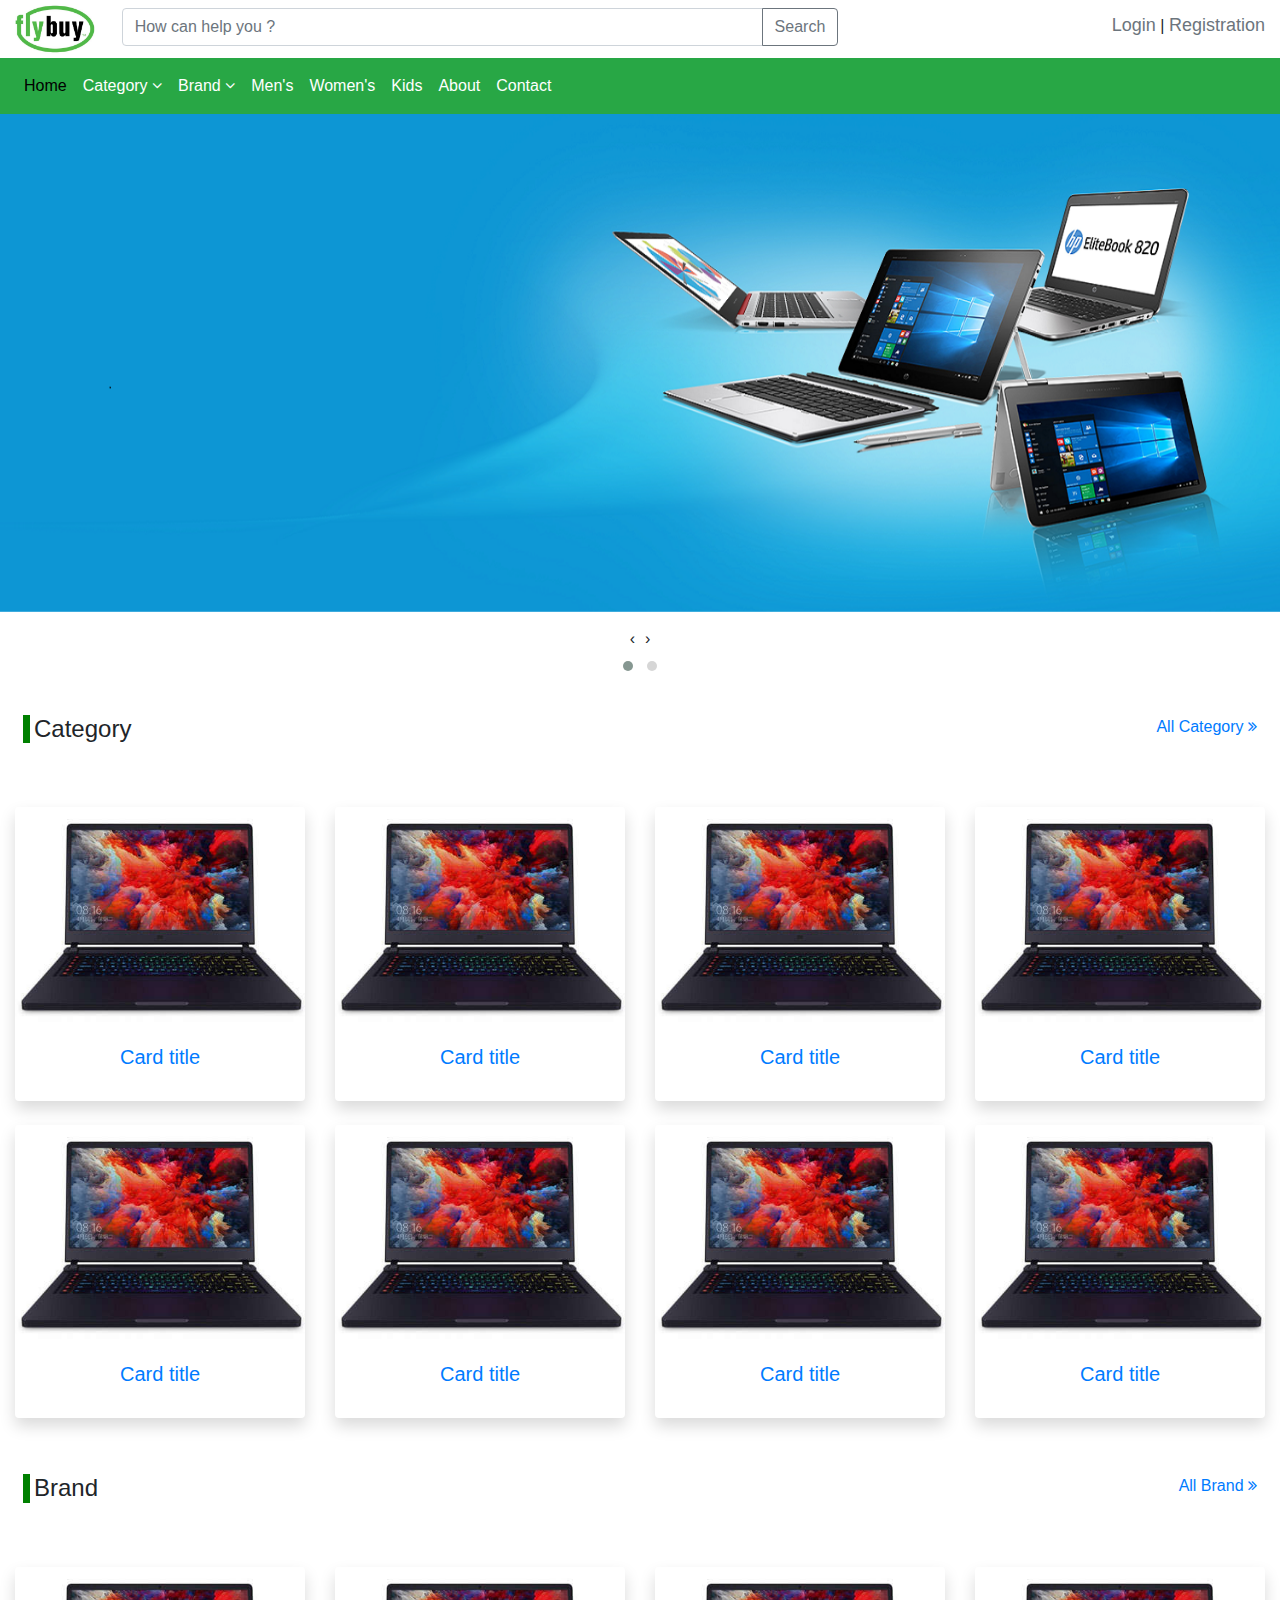
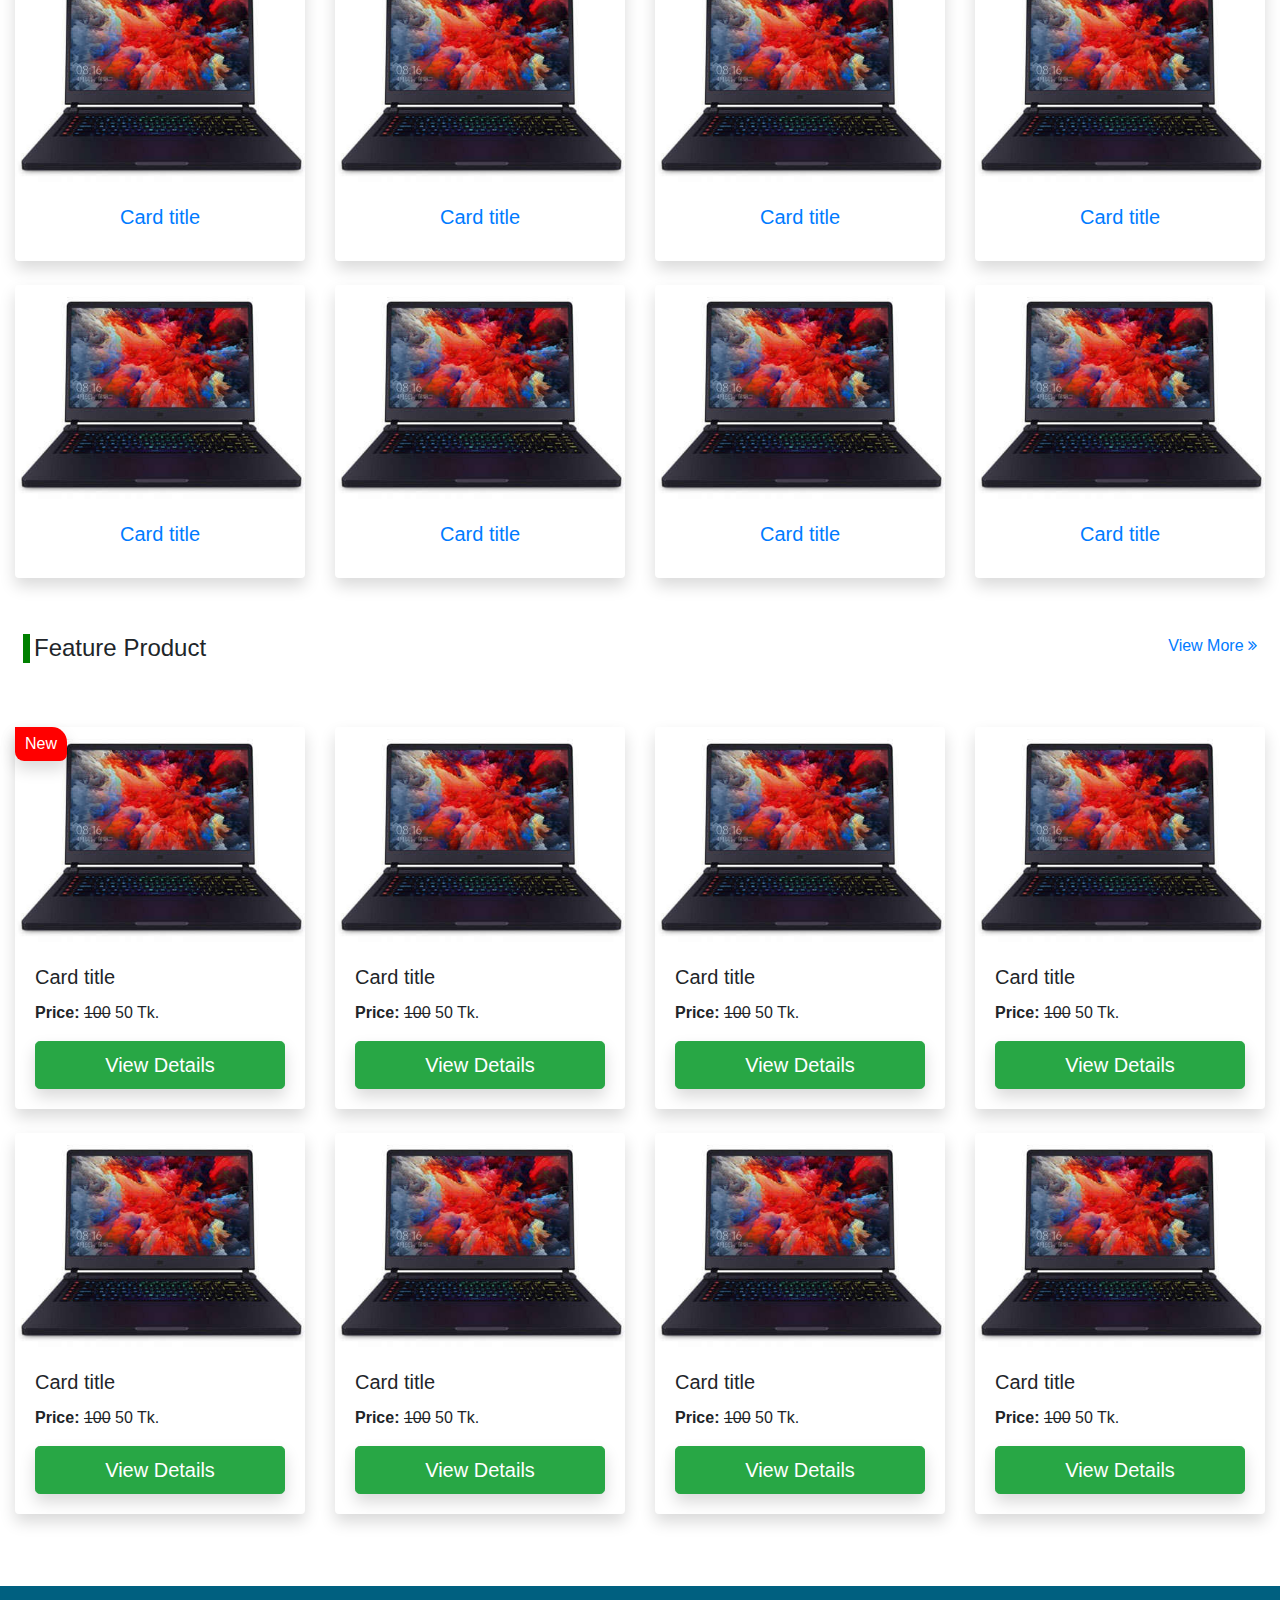
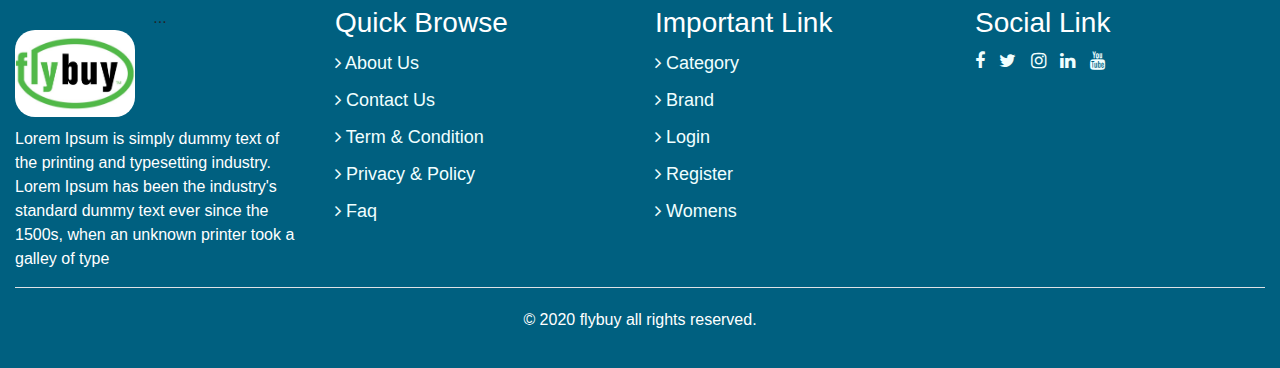
<file: index.html>
<!DOCTYPE html>
<html lang="en">
<head>
	<meta charset="UTF-8">
	<title>FlyBuy-buy one get one</title>
	<link rel="stylesheet" href="https://cdnjs.cloudflare.com/ajax/libs/font-awesome/4.7.0/css/font-awesome.min.css">
	<link rel="stylesheet" href="lib/css/bootstrap/bootstrap.min.css">
	<link rel="stylesheet" href="lib/css/owl/owl.carousel.min.css">
	<link rel="stylesheet" href="lib/css/owl/owl.theme.default.min.css">
	<link rel="stylesheet" href="css/style.css">
</head>
<body>

<div>
	<!-- header top start -->
		<div class="container-fluid">
			<div class="row">
			<div class="col-md-1">
				<img src="img/logo.jpg" width="80" alt="">
			</div>
			<div class="col-md-7">
				<div class="input-group mt-2">
					<input type="text" class="form-control" placeholder="How can help you ?" aria-label="Recipient's username with two button addons" aria-describedby="button-addon4">
					<div class="input-group-append" id="button-addon4">
						<button class="btn btn-outline-secondary" type="button">Search</button>
					</div>
				</div>
			</div>
			<div class="col-md-4">
				<div class="navbar-text mt-1 float-right">
					<a href="login.html">Login</a> | <a href="">Registration</a>
				</div>
			</div>
		</div>	
		</div>
	<!-- header top end -->

	<!-- main header start -->
	<div class="container-fluid p-0">
			<nav class="navbar navbar-expand-lg navbar-light bg-success">
		  
		  <button class="navbar-toggler" type="button" data-toggle="collapse" data-target="#navbarSupportedContent" aria-controls="navbarSupportedContent" aria-expanded="false" aria-label="Toggle navigation">
		    <span class="navbar-toggler-icon"></span>
		  </button>

		  <div class="collapse navbar-collapse" id="navbarSupportedContent">
		    <ul class="navbar-nav mr-auto">
		      <li class="nav-item active">
		        <a class="nav-link" href="index.html">Home <span class="sr-only">(current)</span></a>
		      </li>
		       <li class="nav-item dropdown">
		        <a class="nav-link" href="#" id="navbarDropdown" role="button" data-toggle="dropdown" aria-haspopup="true" aria-expanded="false">
		          Category <i class="fa fa-angle-down"></i>
		        </a>
		        <div class="dropdown-menu" style="width: 450px !important" aria-labelledby="navbarDropdown">
		          <div class="col-md-12">
					<div class="row">
					<div class="col-md-6 mb-2"> <a href="single-category.html"><i class="fa fa-angle-right"></i> Bags & Luggage</a> 
					</div>
					<div class="col-md-6 mb-2">  <a href=""><i class="fa fa-angle-right"></i> Beauty & Bodycare</a> 
					</div>
					<div class="col-md-6 mb-2">  <a href=""><i class="fa fa-angle-right"></i> Beauty & Bodycare</a> 
					</div>
					<div class="col-md-6 mb-2">  <a href=""><i class="fa fa-angle-right"></i> Beauty & Bodycare</a> 
					</div>
					<div class="col-md-6 mb-2">  <a href=""><i class="fa fa-angle-right"></i> Beauty & Bodycare</a> 
					</div>
					<div class="col-md-6 mb-2">  <a href=""><i class="fa fa-angle-right"></i> Beauty & Bodycare</a> 
					</div>
					<div class="col-md-6 mb-2">  <a href=""><i class="fa fa-angle-right"></i> Beauty & Bodycare</a> 
					</div>
					<div class="col-md-6 mb-2">  <a href=""><i class="fa fa-angle-right"></i> Beauty & Bodycare</a> 
					</div>
					<div class="col-md-6 mb-2">  <a href=""><i class="fa fa-angle-right"></i> Beauty & Bodycare</a> 
					</div>
					<div class="col-md-6 mb-2">  <a href=""><i class="fa fa-angle-right"></i> Beauty & Bodycare</a> 
					</div>
				</div>	
				</div>
		        </div>
		      </li>
		        <li class="nav-item dropdown">
		        <a class="nav-link" href="#" id="navbarDropdown" role="button" data-toggle="dropdown" aria-haspopup="true" aria-expanded="false">
		          Brand <i class="fa fa-angle-down"></i>
		        </a>
		        <div class="dropdown-menu" style="width: 450px !important"  aria-labelledby="navbarDropdown">
					
				<div class="col-md-12">
					<div class="row">
					<div class="col-md-6 mb-2"> <a href="single-brand.html"><i class="fa fa-angle-right"></i> Bags & Luggage</a> 
					</div>
					<div class="col-md-6 mb-2">  <a href=""><i class="fa fa-angle-right"></i> Beauty & Bodycare</a> 
					</div>
					<div class="col-md-6 mb-2">  <a href=""><i class="fa fa-angle-right"></i> Beauty & Bodycare</a> 
					</div>
					<div class="col-md-6 mb-2">  <a href=""><i class="fa fa-angle-right"></i> Beauty & Bodycare</a> 
					</div>
					<div class="col-md-6 mb-2">  <a href=""><i class="fa fa-angle-right"></i> Beauty & Bodycare</a> 
					</div>
					<div class="col-md-6 mb-2">  <a href=""><i class="fa fa-angle-right"></i> Beauty & Bodycare</a> 
					</div>
					<div class="col-md-6 mb-2">  <a href=""><i class="fa fa-angle-right"></i> Beauty & Bodycare</a> 
					</div>
					<div class="col-md-6 mb-2">  <a href=""><i class="fa fa-angle-right"></i> Beauty & Bodycare</a> 
					</div>
					<div class="col-md-6 mb-2">  <a href=""><i class="fa fa-angle-right"></i> Beauty & Bodycare</a> 
					</div>
					<div class="col-md-6 mb-2">  <a href=""><i class="fa fa-angle-right"></i> Beauty & Bodycare</a> 
					</div>
				</div>	
				</div>

		
		        </div>
		      </li>
		      <li class="nav-item">
		        <a class="nav-link" href="single-category.html">Men's</a>
		      </li>
		      <li class="nav-item">
		        <a class="nav-link" href="single-category.html">Women's</a>
		      </li>
		      <li class="nav-item">
		        <a class="nav-link" href="single-category.html">Kids</a>
		      </li>
		      <li class="nav-item">
		        <a class="nav-link" href="about.html">About</a>
		      </li>
		      <li class="nav-item">
		        <a class="nav-link" href="contact.html">Contact</a>
		      </li>
		     
		    </ul>
		    
		  </div>
		</nav>
	</div>

	<!-- main header end -->
</div>

<!-- slider area start -->

<div class="col-md-12 p-0">
	
<div class="owl-carousel owl-theme">
    <div class="item">
    	<img src="img/slider1.png" alt="">
    </div>
    <div class="item">
    	<img  src="img/slider2.png" alt="">
    </div>
    
   
</div>
</div>
<!-- slider area end -->

<!-- category start -->
<div class="col-md-12 mb-5 mt-4">
<div class="d-flex bd-highlight mb-3">
  <div class="mr-auto p-2 bd-highlight"><h4 class="com-title">Category</h4></div>
  <div class="p-2 bd-highlight"><a href="category.html" >All Category <i class="fa fa-angle-double-right"></i></a></div>
</div>
</div>

<div class="col-md-12">
	<div class="row">
		<div class="col-md-3 mb-4">
			<a href="">
			<div class="card border-0 shadow com-top-border">
			  <img src="img/p1.jpg" class="card-img-top" alt="...">
			  <div class="card-body">
			    <h5 class="card-title text-center">Card title</h5>
			  </div>
			</div>
			</a>
		</div>
			<div class="col-md-3 mb-4">
			<a href="">
			<div class="card border-0 shadow com-top-border">
			  <img src="img/p1.jpg" class="card-img-top" alt="...">
			  <div class="card-body">
			    <h5 class="card-title text-center">Card title</h5>
			  </div>
			</div>
			</a>
		</div>
			<div class="col-md-3 mb-4">
			<a href="">
			<div class="card border-0 shadow com-top-border">
			  <img src="img/p1.jpg" class="card-img-top" alt="...">
			  <div class="card-body">
			    <h5 class="card-title text-center">Card title</h5>
			  </div>
			</div>
			</a>
		</div>
			<div class="col-md-3 mb-4">
			<a href="">
			<div class="card border-0 shadow com-top-border">
			  <img src="img/p1.jpg" class="card-img-top" alt="...">
			  <div class="card-body">
			    <h5 class="card-title text-center">Card title</h5>
			  </div>
			</div>
			</a>
		</div>
			<div class="col-md-3 mb-4">
			<a href="">
			<div class="card border-0 shadow com-top-border">
			  <img src="img/p1.jpg" class="card-img-top" alt="...">
			  <div class="card-body">
			    <h5 class="card-title text-center">Card title</h5>
			  </div>
			</div>
			</a>
		</div>
			<div class="col-md-3 mb-4">
			<a href="">
			<div class="card border-0 shadow com-top-border">
			  <img src="img/p1.jpg" class="card-img-top" alt="...">
			  <div class="card-body">
			    <h5 class="card-title text-center">Card title</h5>
			  </div>
			</div>
			</a>
		</div>
			<div class="col-md-3 mb-4">
			<a href="">
			<div class="card border-0 shadow com-top-border">
			  <img src="img/p1.jpg" class="card-img-top" alt="...">
			  <div class="card-body">
			    <h5 class="card-title text-center">Card title</h5>
			  </div>
			</div>
			</a>
		</div>
			<div class="col-md-3 mb-4">
			<a href="">
			<div class="card border-0 shadow com-top-border">
			  <img src="img/p1.jpg" class="card-img-top" alt="...">
			  <div class="card-body">
			    <h5 class="card-title text-center">Card title</h5>
			  </div>
			</div>
			</a>
		</div>
		
		
	</div>
</div>

<!-- category end -->

<!-- Brand start -->
<div class="col-md-12 mb-5 mt-4">
<div class="d-flex bd-highlight mb-3">
  <div class="mr-auto p-2 bd-highlight"><h4 class="com-title">Brand</h4></div>
  <div class="p-2 bd-highlight"><a href="brand.html" >All Brand <i class="fa fa-angle-double-right"></i></a></div>
</div>
</div>

<div class="col-md-12">
	<div class="row">
		<div class="col-md-3 mb-4">
			<a href="">
			<div class="card border-0 shadow com-top-border">
			  <img src="img/p1.jpg" class="card-img-top" alt="...">
			  <div class="card-body">
			    <h5 class="card-title text-center">Card title</h5>
			  </div>
			</div>
			</a>
		</div>
			<div class="col-md-3 mb-4">
			<a href="">
			<div class="card border-0 shadow com-top-border">
			  <img src="img/p1.jpg" class="card-img-top" alt="...">
			  <div class="card-body">
			    <h5 class="card-title text-center">Card title</h5>
			  </div>
			</div>
			</a>
		</div>
			<div class="col-md-3 mb-4">
			<a href="">
			<div class="card border-0 shadow com-top-border">
			  <img src="img/p1.jpg" class="card-img-top" alt="...">
			  <div class="card-body">
			    <h5 class="card-title text-center">Card title</h5>
			  </div>
			</div>
			</a>
		</div>
			<div class="col-md-3 mb-4">
			<a href="">
			<div class="card border-0 shadow com-top-border">
			  <img src="img/p1.jpg" class="card-img-top" alt="...">
			  <div class="card-body">
			    <h5 class="card-title text-center">Card title</h5>
			  </div>
			</div>
			</a>
		</div>
			<div class="col-md-3 mb-4">
			<a href="">
			<div class="card border-0 shadow com-top-border">
			  <img src="img/p1.jpg" class="card-img-top" alt="...">
			  <div class="card-body">
			    <h5 class="card-title text-center">Card title</h5>
			  </div>
			</div>
			</a>
		</div>
			<div class="col-md-3 mb-4">
			<a href="">
			<div class="card border-0 shadow com-top-border">
			  <img src="img/p1.jpg" class="card-img-top" alt="...">
			  <div class="card-body">
			    <h5 class="card-title text-center">Card title</h5>
			  </div>
			</div>
			</a>
		</div>
			<div class="col-md-3 mb-4">
			<a href="">
			<div class="card border-0 shadow com-top-border">
			  <img src="img/p1.jpg" class="card-img-top" alt="...">
			  <div class="card-body">
			    <h5 class="card-title text-center">Card title</h5>
			  </div>
			</div>
			</a>
		</div>
			<div class="col-md-3 mb-4">
			<a href="">
			<div class="card border-0 shadow com-top-border">
			  <img src="img/p1.jpg" class="card-img-top" alt="...">
			  <div class="card-body">
			    <h5 class="card-title text-center">Card title</h5>
			  </div>
			</div>
			</a>
		</div>
		
		
	</div>
</div>

<!-- brand end -->


<!-- Feature start -->
<div class="col-md-12 mb-5 mt-4">
<div class="d-flex bd-highlight mb-3">
  <div class="mr-auto p-2 bd-highlight"><h4 class="com-title">Feature Product</h4></div>
  <div class="p-2 bd-highlight"><a href="product.html" >View More <i class="fa fa-angle-double-right"></i></a></div>
</div>
</div>

<div class="col-md-12">
	<div class="row">
		<div class="col-md-3 mb-4">
			<div class="card border-0 shadow com-top-border">
				<div class="condition shadow">New</div>
			  <img src="img/p1.jpg" class="card-img-top" alt="...">
			  <div class="card-body">
			    <h5 class="card-title">Card title</h5>
			    <p class="card-text"><b>Price:</b> <span><del>100</del> 50 Tk.</span></p>
			  <a href="product-single.html" class="btn  btn-success btn-lg btn-block shadow">View Details</a>
			  </div>
			</div>
		</div>
		<div class="col-md-3 mb-4">
			<div class="card border-0 shadow com-top-border">
			  <img src="img/p1.jpg" class="card-img-top" alt="...">
			  <div class="card-body">
			    <h5 class="card-title">Card title</h5>
			    <p class="card-text"><b>Price:</b> <span><del>100</del> 50 Tk.</span></p>
			  <a href="" class="btn  btn-success btn-lg btn-block shadow">View Details</a>
			  </div>
			</div>
		</div>
		<div class="col-md-3 mb-4">
			<div class="card border-0 shadow com-top-border">
			  <img src="img/p1.jpg" class="card-img-top" alt="...">
			  <div class="card-body">
			    <h5 class="card-title">Card title</h5>
			    <p class="card-text"><b>Price:</b> <span><del>100</del> 50 Tk.</span></p>
			  <a href="" class="btn  btn-success btn-lg btn-block shadow">View Details</a>
			  </div>
			</div>
		</div>
			<div class="col-md-3 mb-4">
			<div class="card border-0 shadow com-top-border">
			  <img src="img/p1.jpg" class="card-img-top" alt="...">
			  <div class="card-body">
			    <h5 class="card-title">Card title</h5>
			    <p class="card-text"><b>Price:</b> <span><del>100</del> 50 Tk.</span></p>
			  <a href="" class="btn  btn-success btn-lg btn-block shadow">View Details</a>
			  </div>
			</div>
		</div>
			<div class="col-md-3 mb-4">
			<div class="card border-0 shadow com-top-border">
			  <img src="img/p1.jpg" class="card-img-top" alt="...">
			  <div class="card-body">
			    <h5 class="card-title">Card title</h5>
			    <p class="card-text"><b>Price:</b> <span><del>100</del> 50 Tk.</span></p>
			  <a href="" class="btn  btn-success btn-lg btn-block shadow">View Details</a>
			  </div>
			</div>
		</div>
			<div class="col-md-3 mb-4">
			<div class="card border-0 shadow com-top-border">
			  <img src="img/p1.jpg" class="card-img-top" alt="...">
			  <div class="card-body">
			    <h5 class="card-title">Card title</h5>
			    <p class="card-text"><b>Price:</b> <span><del>100</del> 50 Tk.</span></p>
			  <a href="" class="btn  btn-success btn-lg btn-block shadow">View Details</a>
			  </div>
			</div>
		</div>
			<div class="col-md-3 mb-4">
			<div class="card border-0 shadow com-top-border">
			  <img src="img/p1.jpg" class="card-img-top" alt="...">
			  <div class="card-body">
			    <h5 class="card-title">Card title</h5>
			    <p class="card-text"><b>Price:</b> <span><del>100</del> 50 Tk.</span></p>
			  <a href="" class="btn  btn-success btn-lg btn-block shadow">View Details</a>
			  </div>
			</div>
		</div>
			<div class="col-md-3 mb-4">
			<div class="card border-0 shadow com-top-border">
			  <img src="img/p1.jpg" class="card-img-top" alt="...">
			  <div class="card-body">
			    <h5 class="card-title">Card title</h5>
			    <p class="card-text"><b>Price:</b> <span><del>100</del> 50 Tk.</span></p>
			  <a href="" class="btn  btn-success btn-lg btn-block shadow">View Details</a>
			  </div>
			</div>
		</div>
	</div>
</div>

<!-- Feature end -->

<!-- footer start --> 
<div class="col-md-12 footer mt-5">
	<div class="row">
	<div class="col-md-3 footer-about">
	<div class="d-flex justify-content-center">...</div>
     <img  src="img/logo.jpg" width="120" style="border-radius: 20px" alt="">
     <p>Lorem Ipsum is simply dummy text of the printing and typesetting industry. Lorem Ipsum has been the industry's standard dummy text ever since the 1500s, when an unknown printer took a galley of type</p>

	</div>
	<div class="col-md-3 com-footer-link">
		<h3>Quick Browse</h3>
		<div>
			<a href="about.html"><i class="fa fa-angle-right"></i> About Us</a>
			<a href="contact.html"><i class="fa fa-angle-right"></i> Contact Us</a>
			<a href="term-condition.html"><i class="fa fa-angle-right"></i> Term & Condition</a>
			<a href="privacy-policy.html"><i class="fa fa-angle-right"></i> Privacy & Policy</a>
			<a href="faq.html"><i class="fa fa-angle-right"></i> Faq</a>
		</div>
	</div>
	<div class="col-md-3 com-footer-link">
		<h3>Important Link</h3>
		<div>
			<a href="category.html"><i class="fa fa-angle-right"></i> Category</a>
			<a href="brand.html"><i class="fa fa-angle-right"></i> Brand</a>
			<a href="login.html"><i class="fa fa-angle-right"></i> Login</a>
			<a href="register.html"><i class="fa fa-angle-right"></i> Register</a>
			<a href="single-category.html"><i class="fa fa-angle-right"></i> Womens</a>
		</div>
	</div>
	<div class="col-md-3 footer-social-link">
		<h3>Social Link</h3>
		<div>
			<a href=""><i class="fa fa-facebook"></i></a>
			<a href=""><i class="fa fa-twitter"></i></a>
			<a href=""><i class="fa fa-instagram"></i></a>
			<a href=""><i class="fa fa-linkedin"></i></a>
			<a href=""><i class="fa fa-youtube"></i></a>
		</div>	

	</div>

	</div>

  <div class="border-top footer-bottom">
  	<p class="text-center text-white">&copy 2020 flybuy  all rights reserved.</p>
  </div>

</div>
<!-- footer end --> 


<script src="lib/js/bootstrap/jquery-3.4.1.slim.min.js"></script>	
<script src="lib/js/bootstrap/popper.min.js"></script>	
<script src="lib/js/bootstrap/bootstrap.min.js"></script>	
<script src="lib/js/owl/owl.carousel.min.js"></script>
<script>
	$('.owl-carousel').owlCarousel({
    loop:true,
    items:1,
    margin:0,
    autoplay:true,
    animateIn: 'fadeOut',
    nav:true,
    responsive:{
        0:{
            items:1
        },
        600:{
            items:1
        },
        1000:{
            items:1
        }
    }
})

</script>


</body>
</html>
</file>
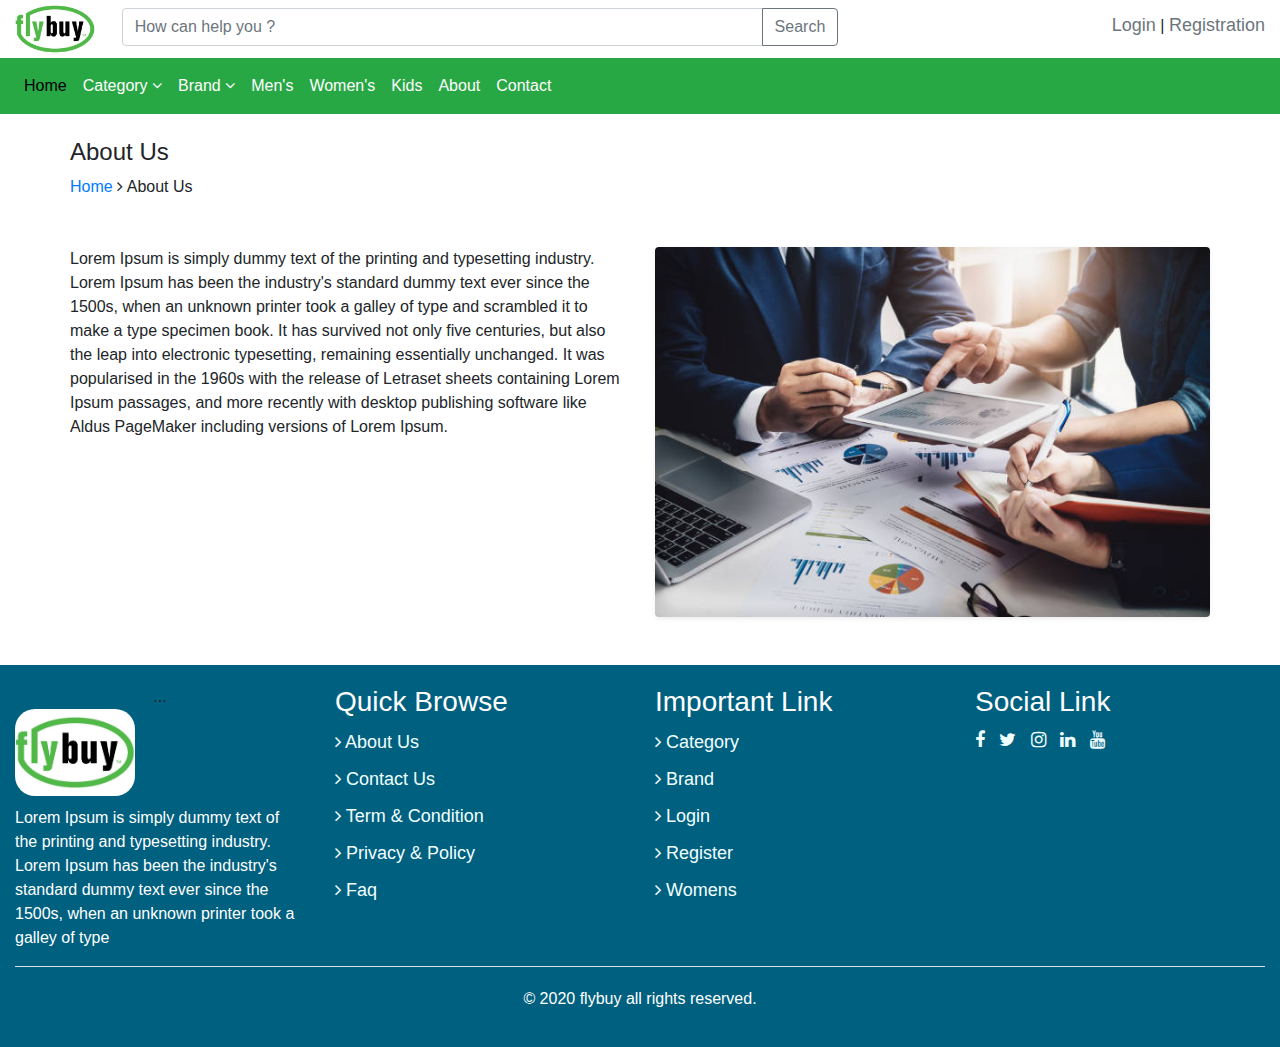
<file: about.html>
<!DOCTYPE html>
<html lang="en">
<head>
	<meta charset="UTF-8">
	<title>FlyBuy-buy one get one</title>
	<link rel="stylesheet" href="https://cdnjs.cloudflare.com/ajax/libs/font-awesome/4.7.0/css/font-awesome.min.css">
	<link rel="stylesheet" href="lib/css/bootstrap/bootstrap.min.css">
	<link rel="stylesheet" href="lib/css/owl/owl.carousel.min.css">
	<link rel="stylesheet" href="lib/css/owl/owl.theme.default.min.css">
	<link rel="stylesheet" href="css/style.css">
</head>
<body>

<div>
	<!-- header top start -->
		<div class="container-fluid">
			<div class="row">
			<div class="col-md-1">
				<img src="img/logo.jpg" width="80" alt="">
			</div>
			<div class="col-md-7">
				<div class="input-group mt-2">
					<input type="text" class="form-control" placeholder="How can help you ?" aria-label="Recipient's username with two button addons" aria-describedby="button-addon4">
					<div class="input-group-append" id="button-addon4">
						<button class="btn btn-outline-secondary" type="button">Search</button>
					</div>
				</div>
			</div>
			<div class="col-md-4">
				<div class="navbar-text mt-1 float-right">
					<a href="login.html">Login</a> | <a href="">Registration</a>
				</div>
			</div>
		</div>	
		</div>
	<!-- header top end -->

	<!-- main header start -->
	<div class="container-fluid p-0">
			<nav class="navbar navbar-expand-lg navbar-light bg-success">
		  
		  <button class="navbar-toggler" type="button" data-toggle="collapse" data-target="#navbarSupportedContent" aria-controls="navbarSupportedContent" aria-expanded="false" aria-label="Toggle navigation">
		    <span class="navbar-toggler-icon"></span>
		  </button>

		  <div class="collapse navbar-collapse" id="navbarSupportedContent">
		    <ul class="navbar-nav mr-auto">
		      <li class="nav-item active">
		        <a class="nav-link" href="index.html">Home <span class="sr-only">(current)</span></a>
		      </li>
		       <li class="nav-item dropdown">
		        <a class="nav-link" href="#" id="navbarDropdown" role="button" data-toggle="dropdown" aria-haspopup="true" aria-expanded="false">
		          Category <i class="fa fa-angle-down"></i>
		        </a>
		        <div class="dropdown-menu" style="width: 450px !important" aria-labelledby="navbarDropdown">
		          <div class="col-md-12">
					<div class="row">
					<div class="col-md-6 mb-2"> <a href="single-category.html"><i class="fa fa-angle-right"></i> Bags & Luggage</a> 
					</div>
					<div class="col-md-6 mb-2">  <a href=""><i class="fa fa-angle-right"></i> Beauty & Bodycare</a> 
					</div>
					<div class="col-md-6 mb-2">  <a href=""><i class="fa fa-angle-right"></i> Beauty & Bodycare</a> 
					</div>
					<div class="col-md-6 mb-2">  <a href=""><i class="fa fa-angle-right"></i> Beauty & Bodycare</a> 
					</div>
					<div class="col-md-6 mb-2">  <a href=""><i class="fa fa-angle-right"></i> Beauty & Bodycare</a> 
					</div>
					<div class="col-md-6 mb-2">  <a href=""><i class="fa fa-angle-right"></i> Beauty & Bodycare</a> 
					</div>
					<div class="col-md-6 mb-2">  <a href=""><i class="fa fa-angle-right"></i> Beauty & Bodycare</a> 
					</div>
					<div class="col-md-6 mb-2">  <a href=""><i class="fa fa-angle-right"></i> Beauty & Bodycare</a> 
					</div>
					<div class="col-md-6 mb-2">  <a href=""><i class="fa fa-angle-right"></i> Beauty & Bodycare</a> 
					</div>
					<div class="col-md-6 mb-2">  <a href=""><i class="fa fa-angle-right"></i> Beauty & Bodycare</a> 
					</div>
				</div>	
				</div>
		        </div>
		      </li>
		        <li class="nav-item dropdown">
		        <a class="nav-link" href="#" id="navbarDropdown" role="button" data-toggle="dropdown" aria-haspopup="true" aria-expanded="false">
		          Brand <i class="fa fa-angle-down"></i>
		        </a>
		        <div class="dropdown-menu" style="width: 450px !important"  aria-labelledby="navbarDropdown">
					
				<div class="col-md-12">
					<div class="row">
					<div class="col-md-6 mb-2"> <a href="single-brand.html"><i class="fa fa-angle-right"></i> Bags & Luggage</a> 
					</div>
					<div class="col-md-6 mb-2">  <a href=""><i class="fa fa-angle-right"></i> Beauty & Bodycare</a> 
					</div>
					<div class="col-md-6 mb-2">  <a href=""><i class="fa fa-angle-right"></i> Beauty & Bodycare</a> 
					</div>
					<div class="col-md-6 mb-2">  <a href=""><i class="fa fa-angle-right"></i> Beauty & Bodycare</a> 
					</div>
					<div class="col-md-6 mb-2">  <a href=""><i class="fa fa-angle-right"></i> Beauty & Bodycare</a> 
					</div>
					<div class="col-md-6 mb-2">  <a href=""><i class="fa fa-angle-right"></i> Beauty & Bodycare</a> 
					</div>
					<div class="col-md-6 mb-2">  <a href=""><i class="fa fa-angle-right"></i> Beauty & Bodycare</a> 
					</div>
					<div class="col-md-6 mb-2">  <a href=""><i class="fa fa-angle-right"></i> Beauty & Bodycare</a> 
					</div>
					<div class="col-md-6 mb-2">  <a href=""><i class="fa fa-angle-right"></i> Beauty & Bodycare</a> 
					</div>
					<div class="col-md-6 mb-2">  <a href=""><i class="fa fa-angle-right"></i> Beauty & Bodycare</a> 
					</div>
				</div>	
				</div>

		
		        </div>
		      </li>
		      <li class="nav-item">
		        <a class="nav-link" href="single-category.html">Men's</a>
		      </li>
		      <li class="nav-item">
		        <a class="nav-link" href="single-category.html">Women's</a>
		      </li>
		      <li class="nav-item">
		        <a class="nav-link" href="single-category.html">Kids</a>
		      </li>
		      <li class="nav-item">
		        <a class="nav-link" href="about.html">About</a>
		      </li>
		      <li class="nav-item">
		        <a class="nav-link" href="contact.html">Contact</a>
		      </li>
		     
		    </ul>
		    
		  </div>
		</nav>
	</div>

	<!-- main header end -->
</div>



<!-- about start -->
<div class="col-md-12 mb-5 mt-4">
<div class="container p-0">
	  <div class="sub-header">
     	<h4>About Us</h4>
     	<div> <a href="index.html">Home</a> <i class="fa fa-angle-right"></i> About Us</div>
     </div>
</div>

    
     <div class="container mt-5 p-0">
     	<div class="row">
     		<div class="col-md-6">
     			<p>
     				Lorem Ipsum is simply dummy text of the printing and typesetting industry. Lorem Ipsum has been the industry's standard dummy text ever since the 1500s, when an unknown printer took a galley of type and scrambled it to make a type specimen book. It has survived not only five centuries, but also the leap into electronic typesetting, remaining essentially unchanged. It was popularised in the 1960s with the release of Letraset sheets containing Lorem Ipsum passages, and more recently with desktop publishing software like Aldus PageMaker including versions of Lorem Ipsum.
     			</p>
     		</div>
     		<div class="col-md-6">
     			<img class="w-100 rounded shadow-sm" src="img/about.jpg" alt="">
     		</div>
     	</div>
 
     	
     </div>
</div>



<!-- contact end -->



<!-- footer start --> 
<div class="col-md-12 footer mt-5">
	<div class="row">
	<div class="col-md-3 footer-about">
	<div class="d-flex justify-content-center">...</div>
     <img  src="img/logo.jpg" width="120" style="border-radius: 20px" alt="">
     <p>Lorem Ipsum is simply dummy text of the printing and typesetting industry. Lorem Ipsum has been the industry's standard dummy text ever since the 1500s, when an unknown printer took a galley of type</p>

	</div>
	<div class="col-md-3 com-footer-link">
		<h3>Quick Browse</h3>
		<div>
			<a href="about.html"><i class="fa fa-angle-right"></i> About Us</a>
			<a href="contact.html"><i class="fa fa-angle-right"></i> Contact Us</a>
			<a href="term-condition.html"><i class="fa fa-angle-right"></i> Term & Condition</a>
			<a href="privacy-policy.html"><i class="fa fa-angle-right"></i> Privacy & Policy</a>
			<a href="faq.html"><i class="fa fa-angle-right"></i> Faq</a>
		</div>
	</div>
	<div class="col-md-3 com-footer-link">
		<h3>Important Link</h3>
		<div>
			<a href="category.html"><i class="fa fa-angle-right"></i> Category</a>
			<a href="brand.html"><i class="fa fa-angle-right"></i> Brand</a>
			<a href="login.html"><i class="fa fa-angle-right"></i> Login</a>
			<a href="register.html"><i class="fa fa-angle-right"></i> Register</a>
			<a href="single-category.html"><i class="fa fa-angle-right"></i> Womens</a>
		</div>
	</div>
	<div class="col-md-3 footer-social-link">
		<h3>Social Link</h3>
		<div>
			<a href=""><i class="fa fa-facebook"></i></a>
			<a href=""><i class="fa fa-twitter"></i></a>
			<a href=""><i class="fa fa-instagram"></i></a>
			<a href=""><i class="fa fa-linkedin"></i></a>
			<a href=""><i class="fa fa-youtube"></i></a>
		</div>	

	</div>

	</div>

  <div class="border-top footer-bottom">
  	<p class="text-center text-white">&copy 2020 flybuy  all rights reserved.</p>
  </div>

</div>
<!-- footer end --> 


<script src="lib/js/bootstrap/jquery-3.4.1.slim.min.js"></script>	
<script src="lib/js/bootstrap/popper.min.js"></script>	
<script src="lib/js/bootstrap/bootstrap.min.js"></script>	
<script src="lib/js/owl/owl.carousel.min.js"></script>
<script>
	$('.owl-carousel').owlCarousel({
    loop:true,
    items:1,
    margin:0,
    autoplay:true,
    animateIn: 'fadeOut',
    nav:true,
    responsive:{
        0:{
            items:1
        },
        600:{
            items:1
        },
        1000:{
            items:1
        }
    }
})
</script>


</body>
</html>
</file>
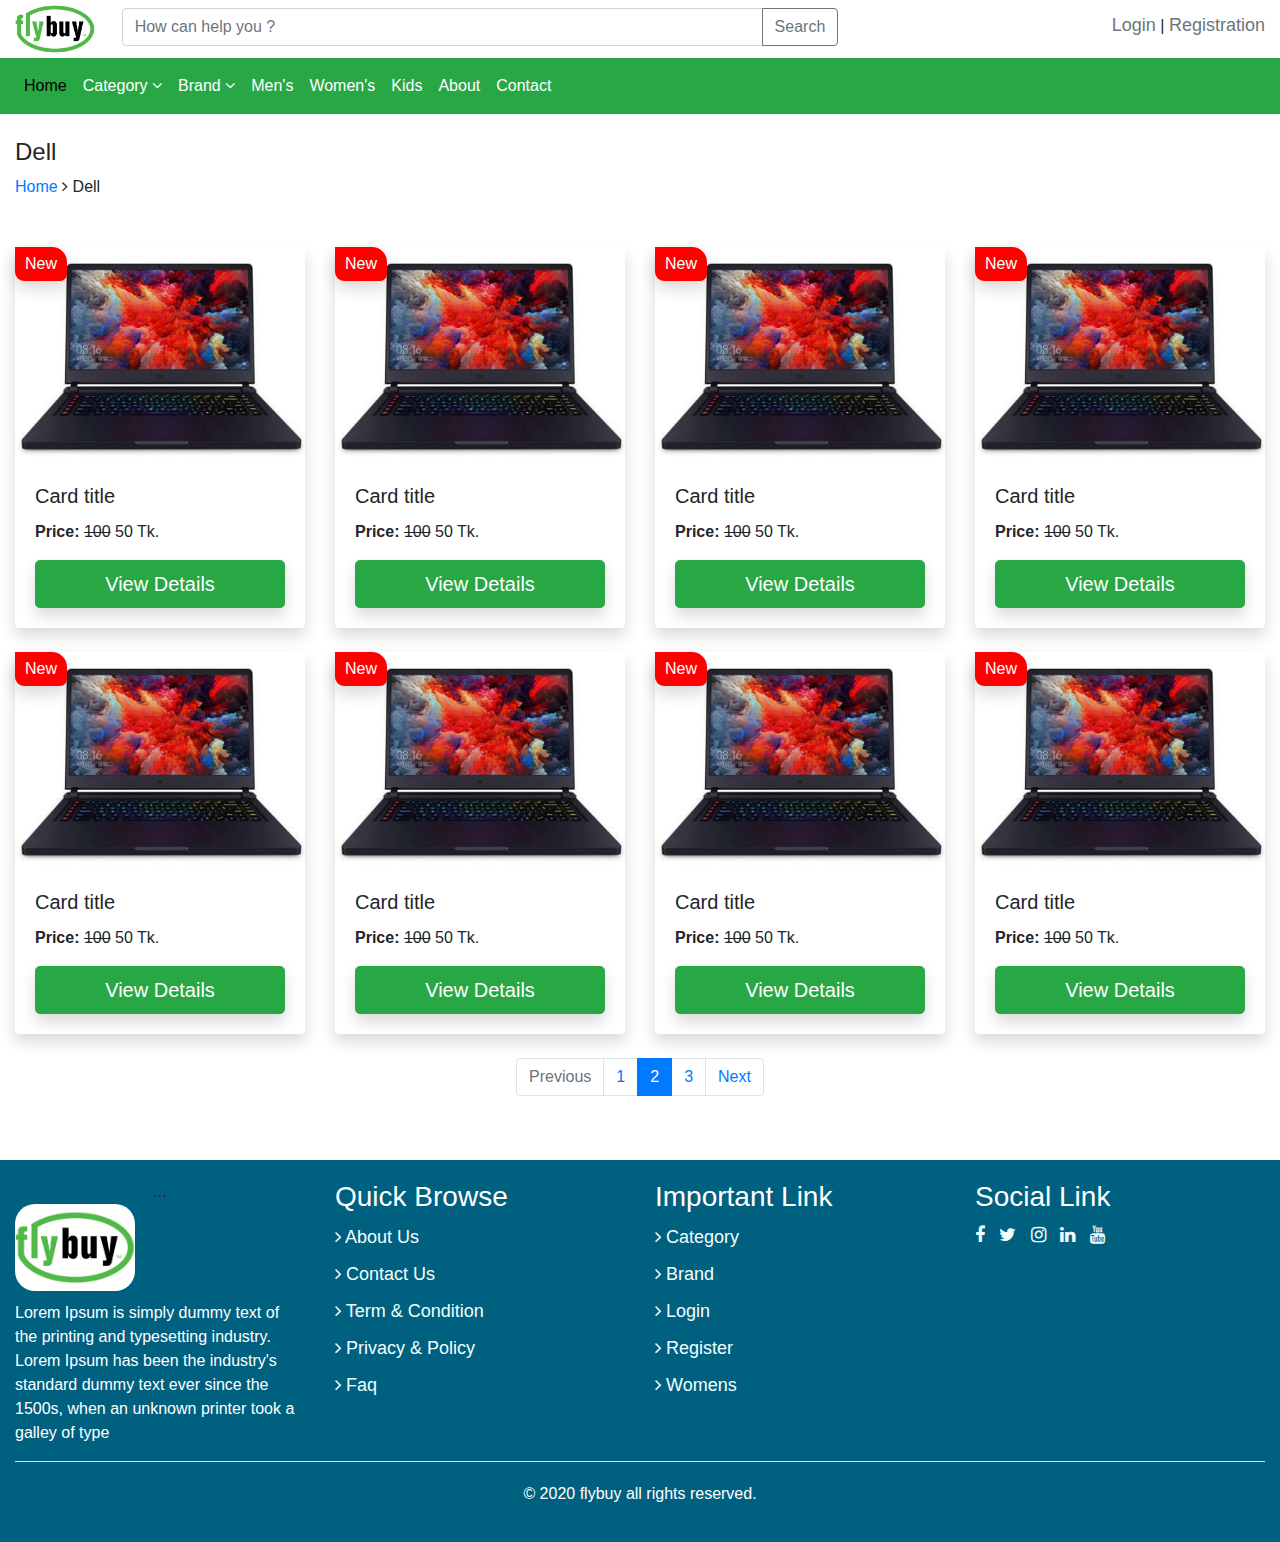
<file: brand-single.html>
<!DOCTYPE html>
<html lang="en">
<head>
	<meta charset="UTF-8">
	<title>FlyBuy-buy one get one</title>
	<link rel="stylesheet" href="https://cdnjs.cloudflare.com/ajax/libs/font-awesome/4.7.0/css/font-awesome.min.css">
	<link rel="stylesheet" href="lib/css/bootstrap/bootstrap.min.css">
	<link rel="stylesheet" href="lib/css/owl/owl.carousel.min.css">
	<link rel="stylesheet" href="lib/css/owl/owl.theme.default.min.css">
	<link rel="stylesheet" href="css/style.css">
</head>
<body>

<div>
	<!-- header top start -->
		<div class="container-fluid">
			<div class="row">
			<div class="col-md-1">
				<img src="img/logo.jpg" width="80" alt="">
			</div>
			<div class="col-md-7">
				<div class="input-group mt-2">
					<input type="text" class="form-control" placeholder="How can help you ?" aria-label="Recipient's username with two button addons" aria-describedby="button-addon4">
					<div class="input-group-append" id="button-addon4">
						<button class="btn btn-outline-secondary" type="button">Search</button>
					</div>
				</div>
			</div>
			<div class="col-md-4">
				<div class="navbar-text mt-1 float-right">
					<a href="login.html">Login</a> | <a href="">Registration</a>
				</div>
			</div>
		</div>	
		</div>
	<!-- header top end -->

	<!-- main header start -->
	<div class="container-fluid p-0">
			<nav class="navbar navbar-expand-lg navbar-light bg-success">
		  
		  <button class="navbar-toggler" type="button" data-toggle="collapse" data-target="#navbarSupportedContent" aria-controls="navbarSupportedContent" aria-expanded="false" aria-label="Toggle navigation">
		    <span class="navbar-toggler-icon"></span>
		  </button>

		  <div class="collapse navbar-collapse" id="navbarSupportedContent">
		    <ul class="navbar-nav mr-auto">
		      <li class="nav-item active">
		        <a class="nav-link" href="index.html">Home <span class="sr-only">(current)</span></a>
		      </li>
		       <li class="nav-item dropdown">
		        <a class="nav-link" href="#" id="navbarDropdown" role="button" data-toggle="dropdown" aria-haspopup="true" aria-expanded="false">
		          Category <i class="fa fa-angle-down"></i>
		        </a>
		        <div class="dropdown-menu" style="width: 450px !important" aria-labelledby="navbarDropdown">
		          <div class="col-md-12">
					<div class="row">
					<div class="col-md-6 mb-2"> <a href="single-category.html"><i class="fa fa-angle-right"></i> Bags & Luggage</a> 
					</div>
					<div class="col-md-6 mb-2">  <a href=""><i class="fa fa-angle-right"></i> Beauty & Bodycare</a> 
					</div>
					<div class="col-md-6 mb-2">  <a href=""><i class="fa fa-angle-right"></i> Beauty & Bodycare</a> 
					</div>
					<div class="col-md-6 mb-2">  <a href=""><i class="fa fa-angle-right"></i> Beauty & Bodycare</a> 
					</div>
					<div class="col-md-6 mb-2">  <a href=""><i class="fa fa-angle-right"></i> Beauty & Bodycare</a> 
					</div>
					<div class="col-md-6 mb-2">  <a href=""><i class="fa fa-angle-right"></i> Beauty & Bodycare</a> 
					</div>
					<div class="col-md-6 mb-2">  <a href=""><i class="fa fa-angle-right"></i> Beauty & Bodycare</a> 
					</div>
					<div class="col-md-6 mb-2">  <a href=""><i class="fa fa-angle-right"></i> Beauty & Bodycare</a> 
					</div>
					<div class="col-md-6 mb-2">  <a href=""><i class="fa fa-angle-right"></i> Beauty & Bodycare</a> 
					</div>
					<div class="col-md-6 mb-2">  <a href=""><i class="fa fa-angle-right"></i> Beauty & Bodycare</a> 
					</div>
				</div>	
				</div>
		        </div>
		      </li>
		        <li class="nav-item dropdown">
		        <a class="nav-link" href="#" id="navbarDropdown" role="button" data-toggle="dropdown" aria-haspopup="true" aria-expanded="false">
		          Brand <i class="fa fa-angle-down"></i>
		        </a>
		        <div class="dropdown-menu" style="width: 450px !important"  aria-labelledby="navbarDropdown">
					
				<div class="col-md-12">
					<div class="row">
					<div class="col-md-6 mb-2"> <a href="single-brand.html"><i class="fa fa-angle-right"></i> Bags & Luggage</a> 
					</div>
					<div class="col-md-6 mb-2">  <a href=""><i class="fa fa-angle-right"></i> Beauty & Bodycare</a> 
					</div>
					<div class="col-md-6 mb-2">  <a href=""><i class="fa fa-angle-right"></i> Beauty & Bodycare</a> 
					</div>
					<div class="col-md-6 mb-2">  <a href=""><i class="fa fa-angle-right"></i> Beauty & Bodycare</a> 
					</div>
					<div class="col-md-6 mb-2">  <a href=""><i class="fa fa-angle-right"></i> Beauty & Bodycare</a> 
					</div>
					<div class="col-md-6 mb-2">  <a href=""><i class="fa fa-angle-right"></i> Beauty & Bodycare</a> 
					</div>
					<div class="col-md-6 mb-2">  <a href=""><i class="fa fa-angle-right"></i> Beauty & Bodycare</a> 
					</div>
					<div class="col-md-6 mb-2">  <a href=""><i class="fa fa-angle-right"></i> Beauty & Bodycare</a> 
					</div>
					<div class="col-md-6 mb-2">  <a href=""><i class="fa fa-angle-right"></i> Beauty & Bodycare</a> 
					</div>
					<div class="col-md-6 mb-2">  <a href=""><i class="fa fa-angle-right"></i> Beauty & Bodycare</a> 
					</div>
				</div>	
				</div>

		
		        </div>
		      </li>
		      <li class="nav-item">
		        <a class="nav-link" href="single-category.html">Men's</a>
		      </li>
		      <li class="nav-item">
		        <a class="nav-link" href="single-category.html">Women's</a>
		      </li>
		      <li class="nav-item">
		        <a class="nav-link" href="single-category.html">Kids</a>
		      </li>
		      <li class="nav-item">
		        <a class="nav-link" href="about.html">About</a>
		      </li>
		      <li class="nav-item">
		        <a class="nav-link" href="contact.html">Contact</a>
		      </li>
		     
		    </ul>
		    
		  </div>
		</nav>
	</div>

	<!-- main header end -->
</div>



<!-- category start -->
<div class="col-md-12 mb-5 mt-4">
     <div class="sub-header">
     	<h4>Dell</h4>
     	<div> <a href="index.html">Home</a> <i class="fa fa-angle-right"></i> Dell</div>
     </div>
</div>

<div class="col-md-12">
	<div class="row">
	<div class="col-md-3 mb-4">
			<div class="card border-0 shadow com-top-border">
				<div class="condition shadow">New</div>
			  <img src="img/p1.jpg" class="card-img-top" alt="...">
			  <div class="card-body">
			    <h5 class="card-title">Card title</h5>
			    <p class="card-text"><b>Price:</b> <span><del>100</del> 50 Tk.</span></p>
			  <a href="" class="btn  btn-success btn-lg btn-block shadow">View Details</a>
			  </div>
			</div>
		</div>
		<div class="col-md-3 mb-4">
			<div class="card border-0 shadow com-top-border">
				<div class="condition shadow">New</div>
			  <img src="img/p1.jpg" class="card-img-top" alt="...">
			  <div class="card-body">
			    <h5 class="card-title">Card title</h5>
			    <p class="card-text"><b>Price:</b> <span><del>100</del> 50 Tk.</span></p>
			  <a href="" class="btn  btn-success btn-lg btn-block shadow">View Details</a>
			  </div>
			</div>
		</div>
		<div class="col-md-3 mb-4">
			<div class="card border-0 shadow com-top-border">
				<div class="condition shadow">New</div>
			  <img src="img/p1.jpg" class="card-img-top" alt="...">
			  <div class="card-body">
			    <h5 class="card-title">Card title</h5>
			    <p class="card-text"><b>Price:</b> <span><del>100</del> 50 Tk.</span></p>
			  <a href="" class="btn  btn-success btn-lg btn-block shadow">View Details</a>
			  </div>
			</div>
		</div>
		<div class="col-md-3 mb-4">
			<div class="card border-0 shadow com-top-border">
				<div class="condition shadow">New</div>
			  <img src="img/p1.jpg" class="card-img-top" alt="...">
			  <div class="card-body">
			    <h5 class="card-title">Card title</h5>
			    <p class="card-text"><b>Price:</b> <span><del>100</del> 50 Tk.</span></p>
			  <a href="" class="btn  btn-success btn-lg btn-block shadow">View Details</a>
			  </div>
			</div>
		</div>
		<div class="col-md-3 mb-4">
			<div class="card border-0 shadow com-top-border">
				<div class="condition shadow">New</div>
			  <img src="img/p1.jpg" class="card-img-top" alt="...">
			  <div class="card-body">
			    <h5 class="card-title">Card title</h5>
			    <p class="card-text"><b>Price:</b> <span><del>100</del> 50 Tk.</span></p>
			  <a href="" class="btn  btn-success btn-lg btn-block shadow">View Details</a>
			  </div>
			</div>
		</div>
		<div class="col-md-3 mb-4">
			<div class="card border-0 shadow com-top-border">
				<div class="condition shadow">New</div>
			  <img src="img/p1.jpg" class="card-img-top" alt="...">
			  <div class="card-body">
			    <h5 class="card-title">Card title</h5>
			    <p class="card-text"><b>Price:</b> <span><del>100</del> 50 Tk.</span></p>
			  <a href="" class="btn  btn-success btn-lg btn-block shadow">View Details</a>
			  </div>
			</div>
		</div>
		<div class="col-md-3 mb-4">
			<div class="card border-0 shadow com-top-border">
				<div class="condition shadow">New</div>
			  <img src="img/p1.jpg" class="card-img-top" alt="...">
			  <div class="card-body">
			    <h5 class="card-title">Card title</h5>
			    <p class="card-text"><b>Price:</b> <span><del>100</del> 50 Tk.</span></p>
			  <a href="" class="btn  btn-success btn-lg btn-block shadow">View Details</a>
			  </div>
			</div>
		</div>
		<div class="col-md-3 mb-4">
			<div class="card border-0 shadow com-top-border">
				<div class="condition shadow">New</div>
			  <img src="img/p1.jpg" class="card-img-top" alt="...">
			  <div class="card-body">
			    <h5 class="card-title">Card title</h5>
			    <p class="card-text"><b>Price:</b> <span><del>100</del> 50 Tk.</span></p>
			  <a href="" class="btn  btn-success btn-lg btn-block shadow">View Details</a>
			  </div>
			</div>
		</div>
		
		
		
	</div>

<div class="d-flex justify-content-center">
<nav aria-label="...">
  <ul class="pagination">
    <li class="page-item disabled">
      <a class="page-link" href="#" tabindex="-1" aria-disabled="true">Previous</a>
    </li>
    <li class="page-item"><a class="page-link" href="#">1</a></li>
    <li class="page-item active" aria-current="page">
      <a class="page-link" href="#">2 <span class="sr-only">(current)</span></a>
    </li>
    <li class="page-item"><a class="page-link" href="#">3</a></li>
    <li class="page-item">
      <a class="page-link" href="#">Next</a>
    </li>
  </ul>
</nav>
</div>

</div>

<!-- category end -->



<!-- footer start --> 
<div class="col-md-12 footer mt-5">
	<div class="row">
	<div class="col-md-3 footer-about">
	<div class="d-flex justify-content-center">...</div>
     <img  src="img/logo.jpg" width="120" style="border-radius: 20px" alt="">
     <p>Lorem Ipsum is simply dummy text of the printing and typesetting industry. Lorem Ipsum has been the industry's standard dummy text ever since the 1500s, when an unknown printer took a galley of type</p>

	</div>
	<div class="col-md-3 com-footer-link">
		<h3>Quick Browse</h3>
		<div>
			<a href="about.html"><i class="fa fa-angle-right"></i> About Us</a>
			<a href="contact.html"><i class="fa fa-angle-right"></i> Contact Us</a>
			<a href="term-condition.html"><i class="fa fa-angle-right"></i> Term & Condition</a>
			<a href="privacy-policy.html"><i class="fa fa-angle-right"></i> Privacy & Policy</a>
			<a href="faq.html"><i class="fa fa-angle-right"></i> Faq</a>
		</div>
	</div>
	<div class="col-md-3 com-footer-link">
		<h3>Important Link</h3>
		<div>
			<a href="category.html"><i class="fa fa-angle-right"></i> Category</a>
			<a href="brand.html"><i class="fa fa-angle-right"></i> Brand</a>
			<a href="login.html"><i class="fa fa-angle-right"></i> Login</a>
			<a href="register.html"><i class="fa fa-angle-right"></i> Register</a>
			<a href="single-category.html"><i class="fa fa-angle-right"></i> Womens</a>
		</div>
	</div>
	<div class="col-md-3 footer-social-link">
		<h3>Social Link</h3>
		<div>
			<a href=""><i class="fa fa-facebook"></i></a>
			<a href=""><i class="fa fa-twitter"></i></a>
			<a href=""><i class="fa fa-instagram"></i></a>
			<a href=""><i class="fa fa-linkedin"></i></a>
			<a href=""><i class="fa fa-youtube"></i></a>
		</div>	

	</div>

	</div>

  <div class="border-top footer-bottom">
  	<p class="text-center text-white">&copy 2020 flybuy  all rights reserved.</p>
  </div>

</div>
<!-- footer end --> 


<script src="lib/js/bootstrap/jquery-3.4.1.slim.min.js"></script>	
<script src="lib/js/bootstrap/popper.min.js"></script>	
<script src="lib/js/bootstrap/bootstrap.min.js"></script>	
<script src="lib/js/owl/owl.carousel.min.js"></script>
<script>
	$('.owl-carousel').owlCarousel({
    loop:true,
    items:1,
    margin:0,
    autoplay:true,
    animateIn: 'fadeOut',
    nav:true,
    responsive:{
        0:{
            items:1
        },
        600:{
            items:1
        },
        1000:{
            items:1
        }
    }
})
</script>


</body>
</html>
</file>
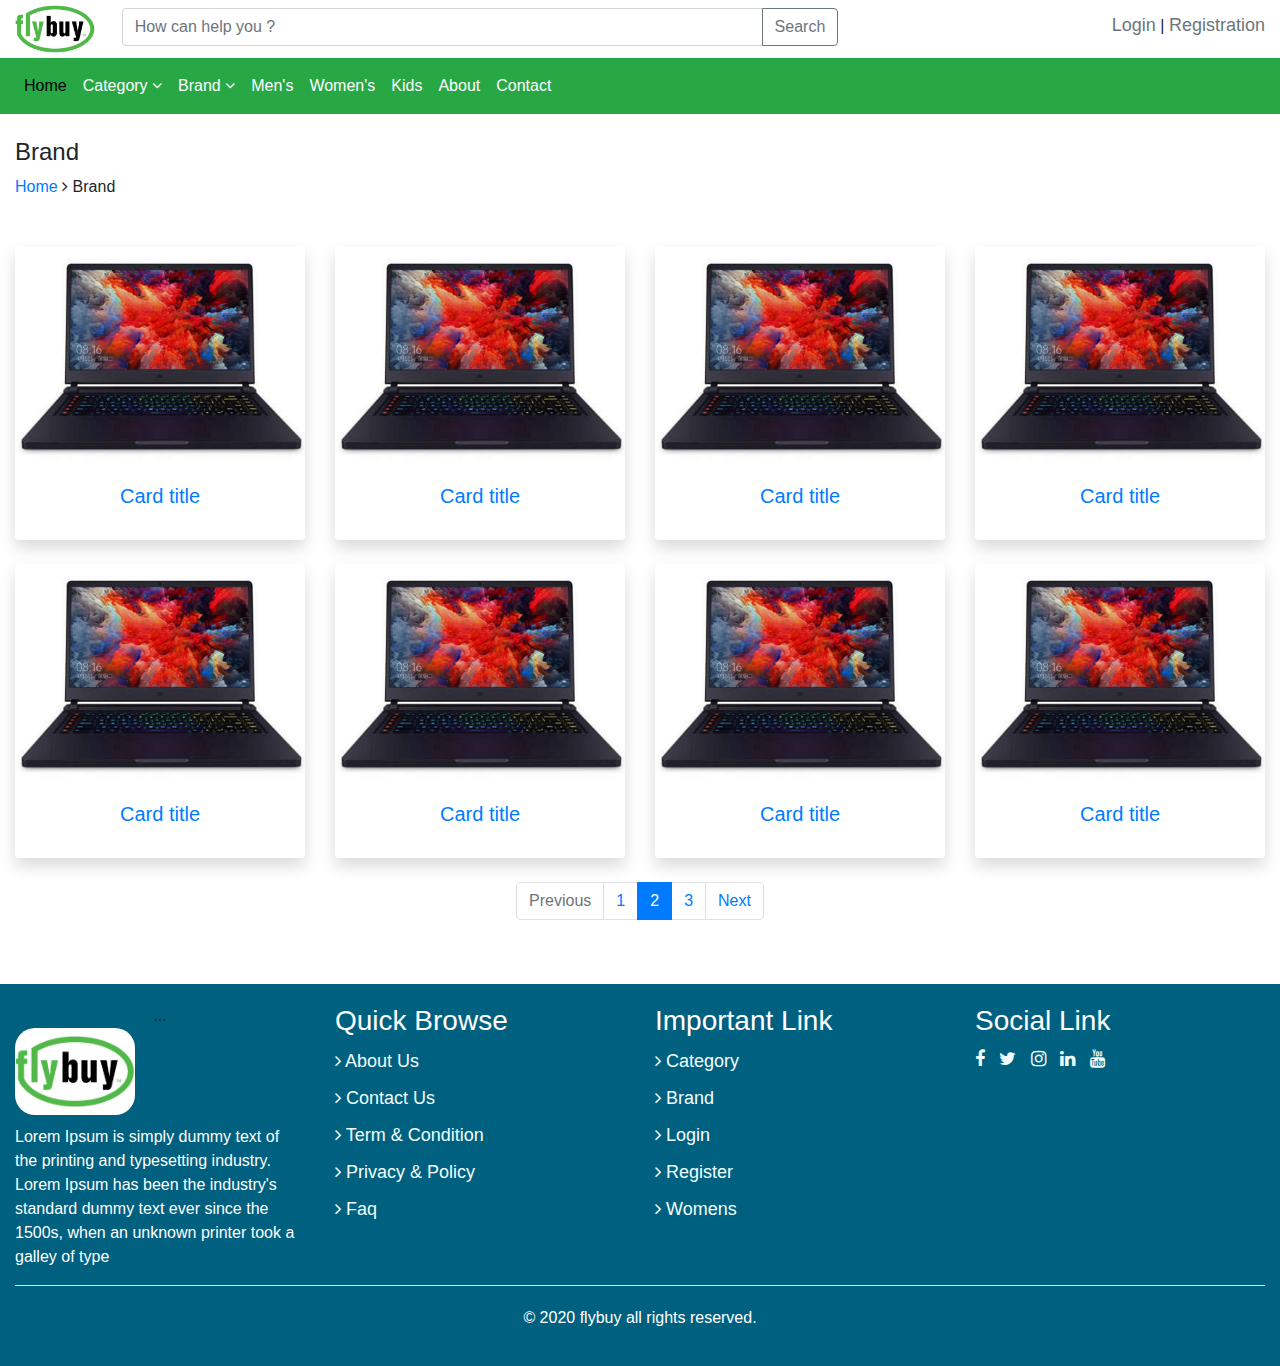
<file: brand.html>
<!DOCTYPE html>
<html lang="en">
<head>
	<meta charset="UTF-8">
	<title>FlyBuy-buy one get one</title>
	<link rel="stylesheet" href="https://cdnjs.cloudflare.com/ajax/libs/font-awesome/4.7.0/css/font-awesome.min.css">
	<link rel="stylesheet" href="lib/css/bootstrap/bootstrap.min.css">
	<link rel="stylesheet" href="lib/css/owl/owl.carousel.min.css">
	<link rel="stylesheet" href="lib/css/owl/owl.theme.default.min.css">
	<link rel="stylesheet" href="css/style.css">
</head>
<body>

<div>
	<!-- header top start -->
		<div class="container-fluid">
			<div class="row">
			<div class="col-md-1">
				<img src="img/logo.jpg" width="80" alt="">
			</div>
			<div class="col-md-7">
				<div class="input-group mt-2">
					<input type="text" class="form-control" placeholder="How can help you ?" aria-label="Recipient's username with two button addons" aria-describedby="button-addon4">
					<div class="input-group-append" id="button-addon4">
						<button class="btn btn-outline-secondary" type="button">Search</button>
					</div>
				</div>
			</div>
			<div class="col-md-4">
				<div class="navbar-text mt-1 float-right">
					<a href="login.html">Login</a> | <a href="">Registration</a>
				</div>
			</div>
		</div>	
		</div>
	<!-- header top end -->

	<!-- main header start -->
	<div class="container-fluid p-0">
			<nav class="navbar navbar-expand-lg navbar-light bg-success">
		  
		  <button class="navbar-toggler" type="button" data-toggle="collapse" data-target="#navbarSupportedContent" aria-controls="navbarSupportedContent" aria-expanded="false" aria-label="Toggle navigation">
		    <span class="navbar-toggler-icon"></span>
		  </button>

		  <div class="collapse navbar-collapse" id="navbarSupportedContent">
		    <ul class="navbar-nav mr-auto">
		      <li class="nav-item active">
		        <a class="nav-link" href="index.html">Home <span class="sr-only">(current)</span></a>
		      </li>
		       <li class="nav-item dropdown">
		        <a class="nav-link" href="#" id="navbarDropdown" role="button" data-toggle="dropdown" aria-haspopup="true" aria-expanded="false">
		          Category <i class="fa fa-angle-down"></i>
		        </a>
		        <div class="dropdown-menu" style="width: 450px !important" aria-labelledby="navbarDropdown">
		          <div class="col-md-12">
					<div class="row">
					<div class="col-md-6 mb-2"> <a href="single-category.html"><i class="fa fa-angle-right"></i> Bags & Luggage</a> 
					</div>
					<div class="col-md-6 mb-2">  <a href=""><i class="fa fa-angle-right"></i> Beauty & Bodycare</a> 
					</div>
					<div class="col-md-6 mb-2">  <a href=""><i class="fa fa-angle-right"></i> Beauty & Bodycare</a> 
					</div>
					<div class="col-md-6 mb-2">  <a href=""><i class="fa fa-angle-right"></i> Beauty & Bodycare</a> 
					</div>
					<div class="col-md-6 mb-2">  <a href=""><i class="fa fa-angle-right"></i> Beauty & Bodycare</a> 
					</div>
					<div class="col-md-6 mb-2">  <a href=""><i class="fa fa-angle-right"></i> Beauty & Bodycare</a> 
					</div>
					<div class="col-md-6 mb-2">  <a href=""><i class="fa fa-angle-right"></i> Beauty & Bodycare</a> 
					</div>
					<div class="col-md-6 mb-2">  <a href=""><i class="fa fa-angle-right"></i> Beauty & Bodycare</a> 
					</div>
					<div class="col-md-6 mb-2">  <a href=""><i class="fa fa-angle-right"></i> Beauty & Bodycare</a> 
					</div>
					<div class="col-md-6 mb-2">  <a href=""><i class="fa fa-angle-right"></i> Beauty & Bodycare</a> 
					</div>
				</div>	
				</div>
		        </div>
		      </li>
		        <li class="nav-item dropdown">
		        <a class="nav-link" href="#" id="navbarDropdown" role="button" data-toggle="dropdown" aria-haspopup="true" aria-expanded="false">
		          Brand <i class="fa fa-angle-down"></i>
		        </a>
		        <div class="dropdown-menu" style="width: 450px !important"  aria-labelledby="navbarDropdown">
					
				<div class="col-md-12">
					<div class="row">
					<div class="col-md-6 mb-2"> <a href="single-brand.html"><i class="fa fa-angle-right"></i> Bags & Luggage</a> 
					</div>
					<div class="col-md-6 mb-2">  <a href=""><i class="fa fa-angle-right"></i> Beauty & Bodycare</a> 
					</div>
					<div class="col-md-6 mb-2">  <a href=""><i class="fa fa-angle-right"></i> Beauty & Bodycare</a> 
					</div>
					<div class="col-md-6 mb-2">  <a href=""><i class="fa fa-angle-right"></i> Beauty & Bodycare</a> 
					</div>
					<div class="col-md-6 mb-2">  <a href=""><i class="fa fa-angle-right"></i> Beauty & Bodycare</a> 
					</div>
					<div class="col-md-6 mb-2">  <a href=""><i class="fa fa-angle-right"></i> Beauty & Bodycare</a> 
					</div>
					<div class="col-md-6 mb-2">  <a href=""><i class="fa fa-angle-right"></i> Beauty & Bodycare</a> 
					</div>
					<div class="col-md-6 mb-2">  <a href=""><i class="fa fa-angle-right"></i> Beauty & Bodycare</a> 
					</div>
					<div class="col-md-6 mb-2">  <a href=""><i class="fa fa-angle-right"></i> Beauty & Bodycare</a> 
					</div>
					<div class="col-md-6 mb-2">  <a href=""><i class="fa fa-angle-right"></i> Beauty & Bodycare</a> 
					</div>
				</div>	
				</div>

		
		        </div>
		      </li>
		      <li class="nav-item">
		        <a class="nav-link" href="single-category.html">Men's</a>
		      </li>
		      <li class="nav-item">
		        <a class="nav-link" href="single-category.html">Women's</a>
		      </li>
		      <li class="nav-item">
		        <a class="nav-link" href="single-category.html">Kids</a>
		      </li>
		      <li class="nav-item">
		        <a class="nav-link" href="about.html">About</a>
		      </li>
		      <li class="nav-item">
		        <a class="nav-link" href="contact.html">Contact</a>
		      </li>
		     
		    </ul>
		    
		  </div>
		</nav>
	</div>

	<!-- main header end -->
</div>



<!-- category start -->
<div class="col-md-12 mb-5 mt-4">
     <div class="sub-header">
     	<h4>Brand</h4>
     	<div> <a href="index.html">Home</a> <i class="fa fa-angle-right"></i> Brand</div>
     </div>
</div>

<div class="col-md-12">
	<div class="row">
		<div class="col-md-3 mb-4">
			<a href="brand-single.html">
			<div class="card border-0 shadow com-top-border">
			  <img src="img/p1.jpg" class="card-img-top" alt="...">
			  <div class="card-body">
			    <h5 class="card-title text-center">Card title</h5>
			  </div>
			</div>
			</a>
		</div>
			<div class="col-md-3 mb-4">
			<a href="">
			<div class="card border-0 shadow com-top-border">
			  <img src="img/p1.jpg" class="card-img-top" alt="...">
			  <div class="card-body">
			    <h5 class="card-title text-center">Card title</h5>
			  </div>
			</div>
			</a>
		</div>
			<div class="col-md-3 mb-4">
			<a href="">
			<div class="card border-0 shadow com-top-border">
			  <img src="img/p1.jpg" class="card-img-top" alt="...">
			  <div class="card-body">
			    <h5 class="card-title text-center">Card title</h5>
			  </div>
			</div>
			</a>
		</div>
			<div class="col-md-3 mb-4">
			<a href="">
			<div class="card border-0 shadow com-top-border">
			  <img src="img/p1.jpg" class="card-img-top" alt="...">
			  <div class="card-body">
			    <h5 class="card-title text-center">Card title</h5>
			  </div>
			</div>
			</a>
		</div>
			<div class="col-md-3 mb-4">
			<a href="">
			<div class="card border-0 shadow com-top-border">
			  <img src="img/p1.jpg" class="card-img-top" alt="...">
			  <div class="card-body">
			    <h5 class="card-title text-center">Card title</h5>
			  </div>
			</div>
			</a>
		</div>
			<div class="col-md-3 mb-4">
			<a href="">
			<div class="card border-0 shadow com-top-border">
			  <img src="img/p1.jpg" class="card-img-top" alt="...">
			  <div class="card-body">
			    <h5 class="card-title text-center">Card title</h5>
			  </div>
			</div>
			</a>
		</div>
			<div class="col-md-3 mb-4">
			<a href="">
			<div class="card border-0 shadow com-top-border">
			  <img src="img/p1.jpg" class="card-img-top" alt="...">
			  <div class="card-body">
			    <h5 class="card-title text-center">Card title</h5>
			  </div>
			</div>
			</a>
		</div>
			<div class="col-md-3 mb-4">
			<a href="">
			<div class="card border-0 shadow com-top-border">
			  <img src="img/p1.jpg" class="card-img-top" alt="...">
			  <div class="card-body">
			    <h5 class="card-title text-center">Card title</h5>
			  </div>
			</div>
			</a>
		</div>
		
		
	</div>

<div class="d-flex justify-content-center">
<nav aria-label="...">
  <ul class="pagination">
    <li class="page-item disabled">
      <a class="page-link" href="#" tabindex="-1" aria-disabled="true">Previous</a>
    </li>
    <li class="page-item"><a class="page-link" href="#">1</a></li>
    <li class="page-item active" aria-current="page">
      <a class="page-link" href="#">2 <span class="sr-only">(current)</span></a>
    </li>
    <li class="page-item"><a class="page-link" href="#">3</a></li>
    <li class="page-item">
      <a class="page-link" href="#">Next</a>
    </li>
  </ul>
</nav>
</div>

</div>

<!-- category end -->



<!-- footer start --> 
<div class="col-md-12 footer mt-5">
	<div class="row">
	<div class="col-md-3 footer-about">
	<div class="d-flex justify-content-center">...</div>
     <img  src="img/logo.jpg" width="120" style="border-radius: 20px" alt="">
     <p>Lorem Ipsum is simply dummy text of the printing and typesetting industry. Lorem Ipsum has been the industry's standard dummy text ever since the 1500s, when an unknown printer took a galley of type</p>

	</div>
	<div class="col-md-3 com-footer-link">
		<h3>Quick Browse</h3>
		<div>
			<a href="about.html"><i class="fa fa-angle-right"></i> About Us</a>
			<a href="contact.html"><i class="fa fa-angle-right"></i> Contact Us</a>
			<a href="term-condition.html"><i class="fa fa-angle-right"></i> Term & Condition</a>
			<a href="privacy-policy.html"><i class="fa fa-angle-right"></i> Privacy & Policy</a>
			<a href="faq.html"><i class="fa fa-angle-right"></i> Faq</a>
		</div>
	</div>
	<div class="col-md-3 com-footer-link">
		<h3>Important Link</h3>
		<div>
			<a href="category.html"><i class="fa fa-angle-right"></i> Category</a>
			<a href="brand.html"><i class="fa fa-angle-right"></i> Brand</a>
			<a href="login.html"><i class="fa fa-angle-right"></i> Login</a>
			<a href="register.html"><i class="fa fa-angle-right"></i> Register</a>
			<a href="single-category.html"><i class="fa fa-angle-right"></i> Womens</a>
		</div>
	</div>
	<div class="col-md-3 footer-social-link">
		<h3>Social Link</h3>
		<div>
			<a href=""><i class="fa fa-facebook"></i></a>
			<a href=""><i class="fa fa-twitter"></i></a>
			<a href=""><i class="fa fa-instagram"></i></a>
			<a href=""><i class="fa fa-linkedin"></i></a>
			<a href=""><i class="fa fa-youtube"></i></a>
		</div>	

	</div>

	</div>

  <div class="border-top footer-bottom">
  	<p class="text-center text-white">&copy 2020 flybuy  all rights reserved.</p>
  </div>

</div>
<!-- footer end --> 


<script src="lib/js/bootstrap/jquery-3.4.1.slim.min.js"></script>	
<script src="lib/js/bootstrap/popper.min.js"></script>	
<script src="lib/js/bootstrap/bootstrap.min.js"></script>	
<script src="lib/js/owl/owl.carousel.min.js"></script>
<script>
	$('.owl-carousel').owlCarousel({
    loop:true,
    items:1,
    margin:0,
    autoplay:true,
    animateIn: 'fadeOut',
    nav:true,
    responsive:{
        0:{
            items:1
        },
        600:{
            items:1
        },
        1000:{
            items:1
        }
    }
})
</script>


</body>
</html>
</file>
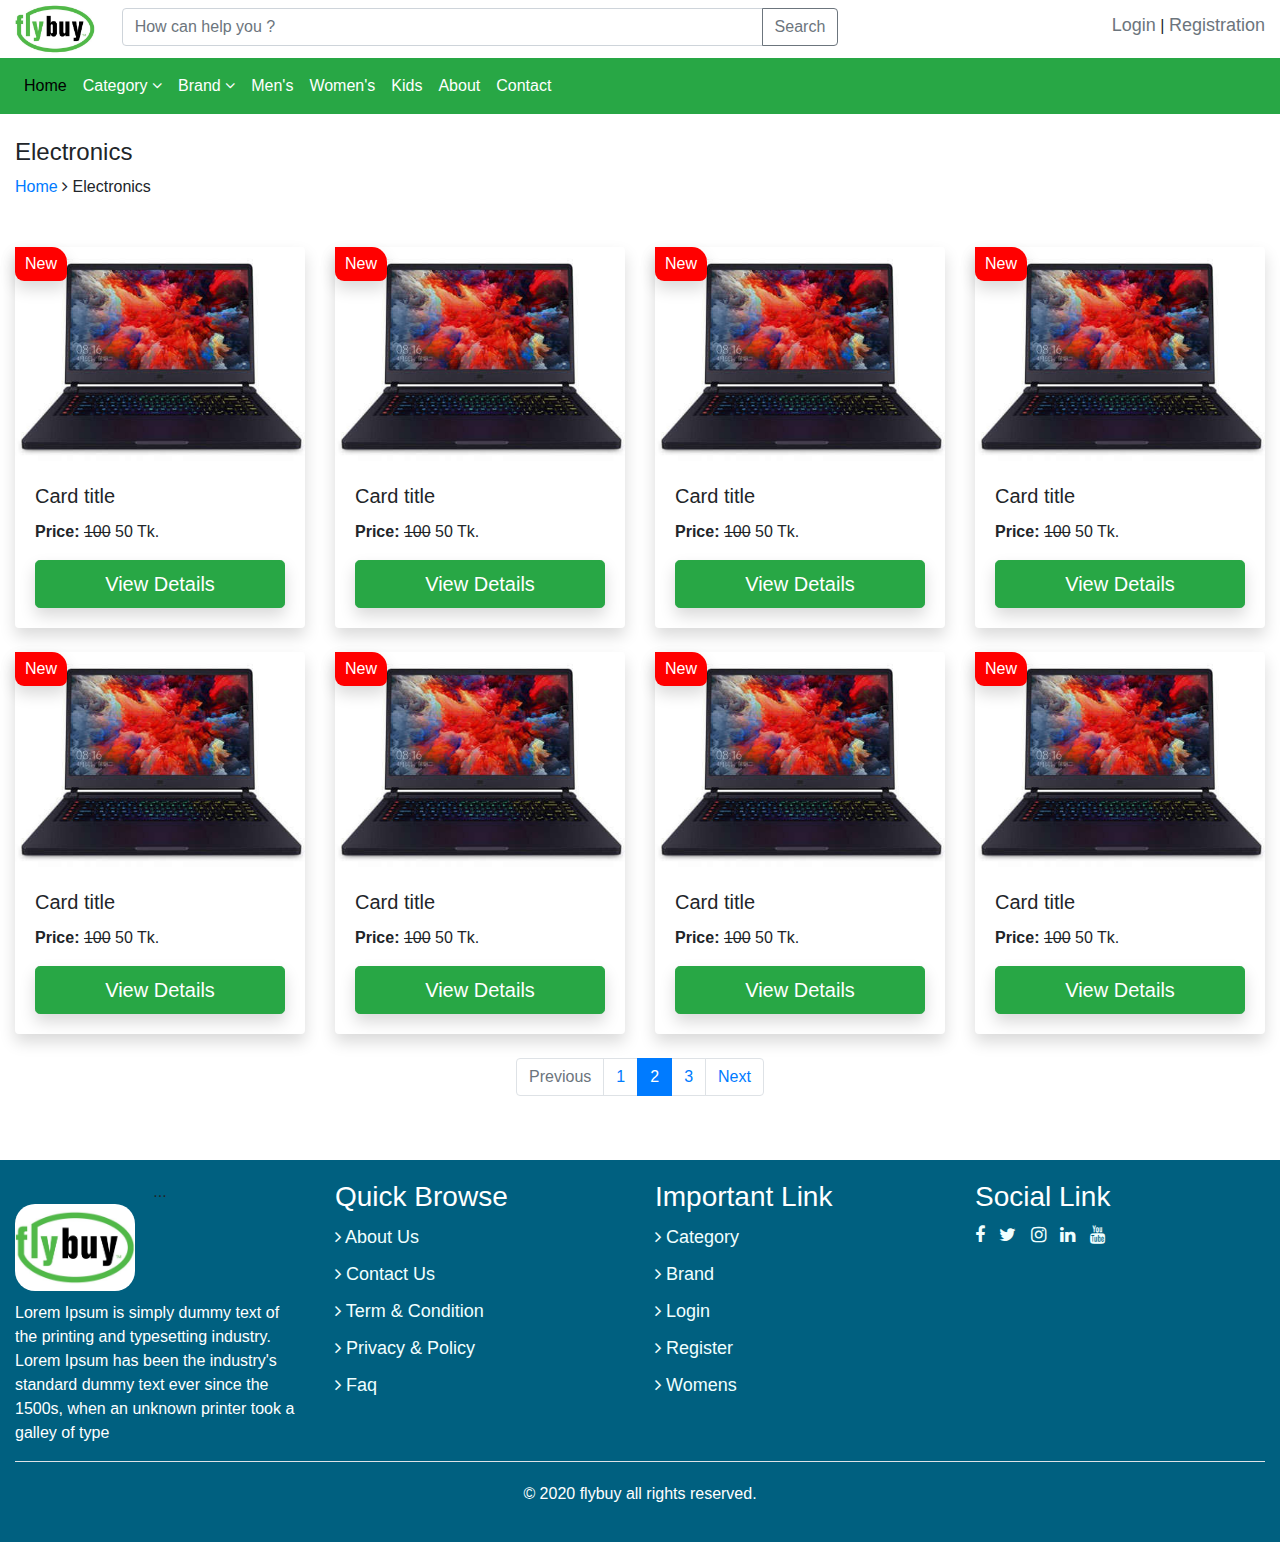
<file: category-single.html>
<!DOCTYPE html>
<html lang="en">
<head>
	<meta charset="UTF-8">
	<title>FlyBuy-buy one get one</title>
	<link rel="stylesheet" href="https://cdnjs.cloudflare.com/ajax/libs/font-awesome/4.7.0/css/font-awesome.min.css">
	<link rel="stylesheet" href="lib/css/bootstrap/bootstrap.min.css">
	<link rel="stylesheet" href="lib/css/owl/owl.carousel.min.css">
	<link rel="stylesheet" href="lib/css/owl/owl.theme.default.min.css">
	<link rel="stylesheet" href="css/style.css">
</head>
<body>

<div>
	<!-- header top start -->
		<div class="container-fluid">
			<div class="row">
			<div class="col-md-1">
				<img src="img/logo.jpg" width="80" alt="">
			</div>
			<div class="col-md-7">
				<div class="input-group mt-2">
					<input type="text" class="form-control" placeholder="How can help you ?" aria-label="Recipient's username with two button addons" aria-describedby="button-addon4">
					<div class="input-group-append" id="button-addon4">
						<button class="btn btn-outline-secondary" type="button">Search</button>
					</div>
				</div>
			</div>
			<div class="col-md-4">
				<div class="navbar-text mt-1 float-right">
					<a href="login.html">Login</a> | <a href="">Registration</a>
				</div>
			</div>
		</div>	
		</div>
	<!-- header top end -->

	<!-- main header start -->
	<div class="container-fluid p-0">
			<nav class="navbar navbar-expand-lg navbar-light bg-success">
		  
		  <button class="navbar-toggler" type="button" data-toggle="collapse" data-target="#navbarSupportedContent" aria-controls="navbarSupportedContent" aria-expanded="false" aria-label="Toggle navigation">
		    <span class="navbar-toggler-icon"></span>
		  </button>

		  <div class="collapse navbar-collapse" id="navbarSupportedContent">
		    <ul class="navbar-nav mr-auto">
		      <li class="nav-item active">
		        <a class="nav-link" href="index.html">Home <span class="sr-only">(current)</span></a>
		      </li>
		       <li class="nav-item dropdown">
		        <a class="nav-link" href="#" id="navbarDropdown" role="button" data-toggle="dropdown" aria-haspopup="true" aria-expanded="false">
		          Category <i class="fa fa-angle-down"></i>
		        </a>
		        <div class="dropdown-menu" style="width: 450px !important" aria-labelledby="navbarDropdown">
		          <div class="col-md-12">
					<div class="row">
					<div class="col-md-6 mb-2"> <a href="single-category.html"><i class="fa fa-angle-right"></i> Bags & Luggage</a> 
					</div>
					<div class="col-md-6 mb-2">  <a href=""><i class="fa fa-angle-right"></i> Beauty & Bodycare</a> 
					</div>
					<div class="col-md-6 mb-2">  <a href=""><i class="fa fa-angle-right"></i> Beauty & Bodycare</a> 
					</div>
					<div class="col-md-6 mb-2">  <a href=""><i class="fa fa-angle-right"></i> Beauty & Bodycare</a> 
					</div>
					<div class="col-md-6 mb-2">  <a href=""><i class="fa fa-angle-right"></i> Beauty & Bodycare</a> 
					</div>
					<div class="col-md-6 mb-2">  <a href=""><i class="fa fa-angle-right"></i> Beauty & Bodycare</a> 
					</div>
					<div class="col-md-6 mb-2">  <a href=""><i class="fa fa-angle-right"></i> Beauty & Bodycare</a> 
					</div>
					<div class="col-md-6 mb-2">  <a href=""><i class="fa fa-angle-right"></i> Beauty & Bodycare</a> 
					</div>
					<div class="col-md-6 mb-2">  <a href=""><i class="fa fa-angle-right"></i> Beauty & Bodycare</a> 
					</div>
					<div class="col-md-6 mb-2">  <a href=""><i class="fa fa-angle-right"></i> Beauty & Bodycare</a> 
					</div>
				</div>	
				</div>
		        </div>
		      </li>
		        <li class="nav-item dropdown">
		        <a class="nav-link" href="#" id="navbarDropdown" role="button" data-toggle="dropdown" aria-haspopup="true" aria-expanded="false">
		          Brand <i class="fa fa-angle-down"></i>
		        </a>
		        <div class="dropdown-menu" style="width: 450px !important"  aria-labelledby="navbarDropdown">
					
				<div class="col-md-12">
					<div class="row">
					<div class="col-md-6 mb-2"> <a href="single-brand.html"><i class="fa fa-angle-right"></i> Bags & Luggage</a> 
					</div>
					<div class="col-md-6 mb-2">  <a href=""><i class="fa fa-angle-right"></i> Beauty & Bodycare</a> 
					</div>
					<div class="col-md-6 mb-2">  <a href=""><i class="fa fa-angle-right"></i> Beauty & Bodycare</a> 
					</div>
					<div class="col-md-6 mb-2">  <a href=""><i class="fa fa-angle-right"></i> Beauty & Bodycare</a> 
					</div>
					<div class="col-md-6 mb-2">  <a href=""><i class="fa fa-angle-right"></i> Beauty & Bodycare</a> 
					</div>
					<div class="col-md-6 mb-2">  <a href=""><i class="fa fa-angle-right"></i> Beauty & Bodycare</a> 
					</div>
					<div class="col-md-6 mb-2">  <a href=""><i class="fa fa-angle-right"></i> Beauty & Bodycare</a> 
					</div>
					<div class="col-md-6 mb-2">  <a href=""><i class="fa fa-angle-right"></i> Beauty & Bodycare</a> 
					</div>
					<div class="col-md-6 mb-2">  <a href=""><i class="fa fa-angle-right"></i> Beauty & Bodycare</a> 
					</div>
					<div class="col-md-6 mb-2">  <a href=""><i class="fa fa-angle-right"></i> Beauty & Bodycare</a> 
					</div>
				</div>	
				</div>

		
		        </div>
		      </li>
		      <li class="nav-item">
		        <a class="nav-link" href="single-category.html">Men's</a>
		      </li>
		      <li class="nav-item">
		        <a class="nav-link" href="single-category.html">Women's</a>
		      </li>
		      <li class="nav-item">
		        <a class="nav-link" href="single-category.html">Kids</a>
		      </li>
		      <li class="nav-item">
		        <a class="nav-link" href="about.html">About</a>
		      </li>
		      <li class="nav-item">
		        <a class="nav-link" href="contact.html">Contact</a>
		      </li>
		     
		    </ul>
		    
		  </div>
		</nav>
	</div>

	<!-- main header end -->
</div>



<!-- category start -->
<div class="col-md-12 mb-5 mt-4">
     <div class="sub-header">
     	<h4>Electronics</h4>
     	<div> <a href="index.html">Home</a> <i class="fa fa-angle-right"></i> Electronics</div>
     </div>
</div>

<div class="col-md-12">
	<div class="row">
	<div class="col-md-3 mb-4">
			<div class="card border-0 shadow com-top-border">
				<div class="condition shadow">New</div>
			  <img src="img/p1.jpg" class="card-img-top" alt="...">
			  <div class="card-body">
			    <h5 class="card-title">Card title</h5>
			    <p class="card-text"><b>Price:</b> <span><del>100</del> 50 Tk.</span></p>
			  <a href="" class="btn  btn-success btn-lg btn-block shadow">View Details</a>
			  </div>
			</div>
		</div>
		<div class="col-md-3 mb-4">
			<div class="card border-0 shadow com-top-border">
				<div class="condition shadow">New</div>
			  <img src="img/p1.jpg" class="card-img-top" alt="...">
			  <div class="card-body">
			    <h5 class="card-title">Card title</h5>
			    <p class="card-text"><b>Price:</b> <span><del>100</del> 50 Tk.</span></p>
			  <a href="" class="btn  btn-success btn-lg btn-block shadow">View Details</a>
			  </div>
			</div>
		</div>
		<div class="col-md-3 mb-4">
			<div class="card border-0 shadow com-top-border">
				<div class="condition shadow">New</div>
			  <img src="img/p1.jpg" class="card-img-top" alt="...">
			  <div class="card-body">
			    <h5 class="card-title">Card title</h5>
			    <p class="card-text"><b>Price:</b> <span><del>100</del> 50 Tk.</span></p>
			  <a href="" class="btn  btn-success btn-lg btn-block shadow">View Details</a>
			  </div>
			</div>
		</div>
		<div class="col-md-3 mb-4">
			<div class="card border-0 shadow com-top-border">
				<div class="condition shadow">New</div>
			  <img src="img/p1.jpg" class="card-img-top" alt="...">
			  <div class="card-body">
			    <h5 class="card-title">Card title</h5>
			    <p class="card-text"><b>Price:</b> <span><del>100</del> 50 Tk.</span></p>
			  <a href="" class="btn  btn-success btn-lg btn-block shadow">View Details</a>
			  </div>
			</div>
		</div>
		<div class="col-md-3 mb-4">
			<div class="card border-0 shadow com-top-border">
				<div class="condition shadow">New</div>
			  <img src="img/p1.jpg" class="card-img-top" alt="...">
			  <div class="card-body">
			    <h5 class="card-title">Card title</h5>
			    <p class="card-text"><b>Price:</b> <span><del>100</del> 50 Tk.</span></p>
			  <a href="" class="btn  btn-success btn-lg btn-block shadow">View Details</a>
			  </div>
			</div>
		</div>
		<div class="col-md-3 mb-4">
			<div class="card border-0 shadow com-top-border">
				<div class="condition shadow">New</div>
			  <img src="img/p1.jpg" class="card-img-top" alt="...">
			  <div class="card-body">
			    <h5 class="card-title">Card title</h5>
			    <p class="card-text"><b>Price:</b> <span><del>100</del> 50 Tk.</span></p>
			  <a href="" class="btn  btn-success btn-lg btn-block shadow">View Details</a>
			  </div>
			</div>
		</div>
		<div class="col-md-3 mb-4">
			<div class="card border-0 shadow com-top-border">
				<div class="condition shadow">New</div>
			  <img src="img/p1.jpg" class="card-img-top" alt="...">
			  <div class="card-body">
			    <h5 class="card-title">Card title</h5>
			    <p class="card-text"><b>Price:</b> <span><del>100</del> 50 Tk.</span></p>
			  <a href="" class="btn  btn-success btn-lg btn-block shadow">View Details</a>
			  </div>
			</div>
		</div>
		<div class="col-md-3 mb-4">
			<div class="card border-0 shadow com-top-border">
				<div class="condition shadow">New</div>
			  <img src="img/p1.jpg" class="card-img-top" alt="...">
			  <div class="card-body">
			    <h5 class="card-title">Card title</h5>
			    <p class="card-text"><b>Price:</b> <span><del>100</del> 50 Tk.</span></p>
			  <a href="" class="btn  btn-success btn-lg btn-block shadow">View Details</a>
			  </div>
			</div>
		</div>
		
		
		
	</div>

<div class="d-flex justify-content-center">
<nav aria-label="...">
  <ul class="pagination">
    <li class="page-item disabled">
      <a class="page-link" href="#" tabindex="-1" aria-disabled="true">Previous</a>
    </li>
    <li class="page-item"><a class="page-link" href="#">1</a></li>
    <li class="page-item active" aria-current="page">
      <a class="page-link" href="#">2 <span class="sr-only">(current)</span></a>
    </li>
    <li class="page-item"><a class="page-link" href="#">3</a></li>
    <li class="page-item">
      <a class="page-link" href="#">Next</a>
    </li>
  </ul>
</nav>
</div>

</div>

<!-- category end -->



<!-- footer start --> 
<div class="col-md-12 footer mt-5">
	<div class="row">
	<div class="col-md-3 footer-about">
	<div class="d-flex justify-content-center">...</div>
     <img  src="img/logo.jpg" width="120" style="border-radius: 20px" alt="">
     <p>Lorem Ipsum is simply dummy text of the printing and typesetting industry. Lorem Ipsum has been the industry's standard dummy text ever since the 1500s, when an unknown printer took a galley of type</p>

	</div>
	<div class="col-md-3 com-footer-link">
		<h3>Quick Browse</h3>
		<div>
			<a href="about.html"><i class="fa fa-angle-right"></i> About Us</a>
			<a href="contact.html"><i class="fa fa-angle-right"></i> Contact Us</a>
			<a href="term-condition.html"><i class="fa fa-angle-right"></i> Term & Condition</a>
			<a href="privacy-policy.html"><i class="fa fa-angle-right"></i> Privacy & Policy</a>
			<a href="faq.html"><i class="fa fa-angle-right"></i> Faq</a>
		</div>
	</div>
	<div class="col-md-3 com-footer-link">
		<h3>Important Link</h3>
		<div>
			<a href="category.html"><i class="fa fa-angle-right"></i> Category</a>
			<a href="brand.html"><i class="fa fa-angle-right"></i> Brand</a>
			<a href="login.html"><i class="fa fa-angle-right"></i> Login</a>
			<a href="register.html"><i class="fa fa-angle-right"></i> Register</a>
			<a href="single-category.html"><i class="fa fa-angle-right"></i> Womens</a>
		</div>
	</div>
	<div class="col-md-3 footer-social-link">
		<h3>Social Link</h3>
		<div>
			<a href=""><i class="fa fa-facebook"></i></a>
			<a href=""><i class="fa fa-twitter"></i></a>
			<a href=""><i class="fa fa-instagram"></i></a>
			<a href=""><i class="fa fa-linkedin"></i></a>
			<a href=""><i class="fa fa-youtube"></i></a>
		</div>	

	</div>

	</div>

  <div class="border-top footer-bottom">
  	<p class="text-center text-white">&copy 2020 flybuy  all rights reserved.</p>
  </div>

</div>
<!-- footer end --> 


<script src="lib/js/bootstrap/jquery-3.4.1.slim.min.js"></script>	
<script src="lib/js/bootstrap/popper.min.js"></script>	
<script src="lib/js/bootstrap/bootstrap.min.js"></script>	
<script src="lib/js/owl/owl.carousel.min.js"></script>
<script>
	$('.owl-carousel').owlCarousel({
    loop:true,
    items:1,
    margin:0,
    autoplay:true,
    animateIn: 'fadeOut',
    nav:true,
    responsive:{
        0:{
            items:1
        },
        600:{
            items:1
        },
        1000:{
            items:1
        }
    }
})
</script>


</body>
</html>
</file>
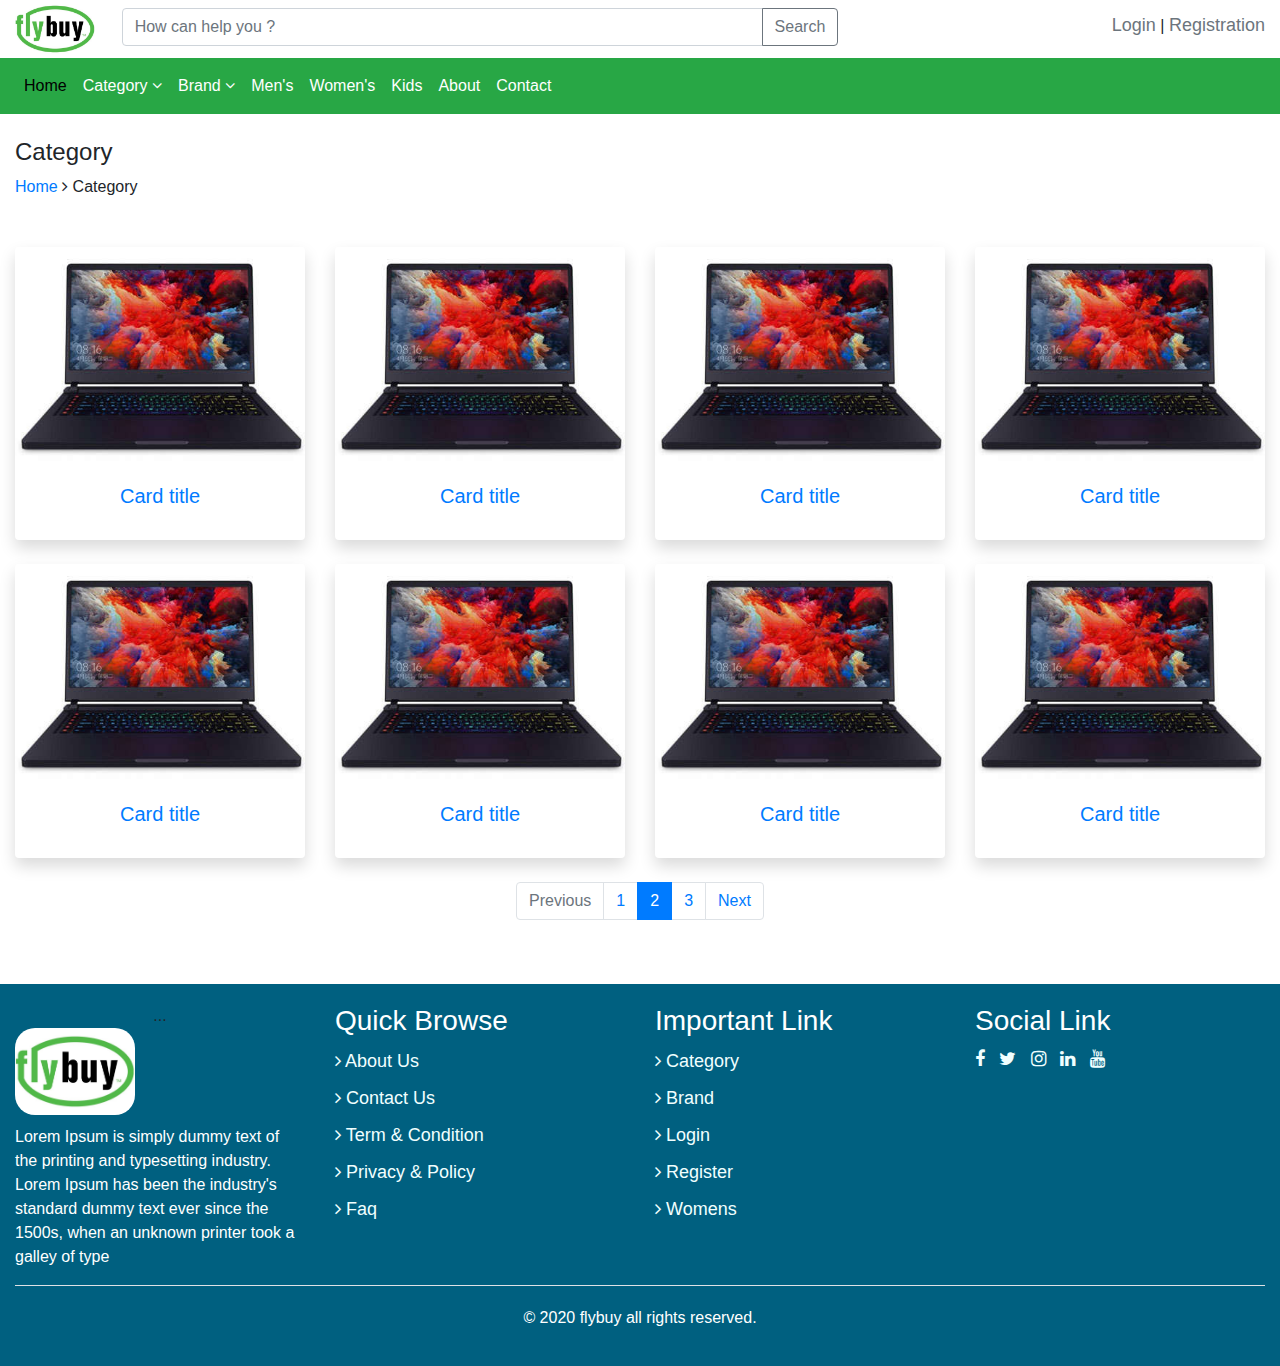
<file: category.html>
<!DOCTYPE html>
<html lang="en">
<head>
	<meta charset="UTF-8">
	<title>FlyBuy-buy one get one</title>
	<link rel="stylesheet" href="https://cdnjs.cloudflare.com/ajax/libs/font-awesome/4.7.0/css/font-awesome.min.css">
	<link rel="stylesheet" href="lib/css/bootstrap/bootstrap.min.css">
	<link rel="stylesheet" href="lib/css/owl/owl.carousel.min.css">
	<link rel="stylesheet" href="lib/css/owl/owl.theme.default.min.css">
	<link rel="stylesheet" href="css/style.css">
</head>
<body>

<div>
	<!-- header top start -->
		<div class="container-fluid">
			<div class="row">
			<div class="col-md-1">
				<img src="img/logo.jpg" width="80" alt="">
			</div>
			<div class="col-md-7">
				<div class="input-group mt-2">
					<input type="text" class="form-control" placeholder="How can help you ?" aria-label="Recipient's username with two button addons" aria-describedby="button-addon4">
					<div class="input-group-append" id="button-addon4">
						<button class="btn btn-outline-secondary" type="button">Search</button>
					</div>
				</div>
			</div>
			<div class="col-md-4">
				<div class="navbar-text mt-1 float-right">
					<a href="login.html">Login</a> | <a href="">Registration</a>
				</div>
			</div>
		</div>	
		</div>
	<!-- header top end -->

	<!-- main header start -->
	<div class="container-fluid p-0">
			<nav class="navbar navbar-expand-lg navbar-light bg-success">
		  
		  <button class="navbar-toggler" type="button" data-toggle="collapse" data-target="#navbarSupportedContent" aria-controls="navbarSupportedContent" aria-expanded="false" aria-label="Toggle navigation">
		    <span class="navbar-toggler-icon"></span>
		  </button>

		  <div class="collapse navbar-collapse" id="navbarSupportedContent">
		    <ul class="navbar-nav mr-auto">
		      <li class="nav-item active">
		        <a class="nav-link" href="index.html">Home <span class="sr-only">(current)</span></a>
		      </li>
		       <li class="nav-item dropdown">
		        <a class="nav-link" href="#" id="navbarDropdown" role="button" data-toggle="dropdown" aria-haspopup="true" aria-expanded="false">
		          Category <i class="fa fa-angle-down"></i>
		        </a>
		        <div class="dropdown-menu" style="width: 450px !important" aria-labelledby="navbarDropdown">
		          <div class="col-md-12">
					<div class="row">
					<div class="col-md-6 mb-2"> <a href="single-category.html"><i class="fa fa-angle-right"></i> Bags & Luggage</a> 
					</div>
					<div class="col-md-6 mb-2">  <a href=""><i class="fa fa-angle-right"></i> Beauty & Bodycare</a> 
					</div>
					<div class="col-md-6 mb-2">  <a href=""><i class="fa fa-angle-right"></i> Beauty & Bodycare</a> 
					</div>
					<div class="col-md-6 mb-2">  <a href=""><i class="fa fa-angle-right"></i> Beauty & Bodycare</a> 
					</div>
					<div class="col-md-6 mb-2">  <a href=""><i class="fa fa-angle-right"></i> Beauty & Bodycare</a> 
					</div>
					<div class="col-md-6 mb-2">  <a href=""><i class="fa fa-angle-right"></i> Beauty & Bodycare</a> 
					</div>
					<div class="col-md-6 mb-2">  <a href=""><i class="fa fa-angle-right"></i> Beauty & Bodycare</a> 
					</div>
					<div class="col-md-6 mb-2">  <a href=""><i class="fa fa-angle-right"></i> Beauty & Bodycare</a> 
					</div>
					<div class="col-md-6 mb-2">  <a href=""><i class="fa fa-angle-right"></i> Beauty & Bodycare</a> 
					</div>
					<div class="col-md-6 mb-2">  <a href=""><i class="fa fa-angle-right"></i> Beauty & Bodycare</a> 
					</div>
				</div>	
				</div>
		        </div>
		      </li>
		        <li class="nav-item dropdown">
		        <a class="nav-link" href="#" id="navbarDropdown" role="button" data-toggle="dropdown" aria-haspopup="true" aria-expanded="false">
		          Brand <i class="fa fa-angle-down"></i>
		        </a>
		        <div class="dropdown-menu" style="width: 450px !important"  aria-labelledby="navbarDropdown">
					
				<div class="col-md-12">
					<div class="row">
					<div class="col-md-6 mb-2"> <a href="single-brand.html"><i class="fa fa-angle-right"></i> Bags & Luggage</a> 
					</div>
					<div class="col-md-6 mb-2">  <a href=""><i class="fa fa-angle-right"></i> Beauty & Bodycare</a> 
					</div>
					<div class="col-md-6 mb-2">  <a href=""><i class="fa fa-angle-right"></i> Beauty & Bodycare</a> 
					</div>
					<div class="col-md-6 mb-2">  <a href=""><i class="fa fa-angle-right"></i> Beauty & Bodycare</a> 
					</div>
					<div class="col-md-6 mb-2">  <a href=""><i class="fa fa-angle-right"></i> Beauty & Bodycare</a> 
					</div>
					<div class="col-md-6 mb-2">  <a href=""><i class="fa fa-angle-right"></i> Beauty & Bodycare</a> 
					</div>
					<div class="col-md-6 mb-2">  <a href=""><i class="fa fa-angle-right"></i> Beauty & Bodycare</a> 
					</div>
					<div class="col-md-6 mb-2">  <a href=""><i class="fa fa-angle-right"></i> Beauty & Bodycare</a> 
					</div>
					<div class="col-md-6 mb-2">  <a href=""><i class="fa fa-angle-right"></i> Beauty & Bodycare</a> 
					</div>
					<div class="col-md-6 mb-2">  <a href=""><i class="fa fa-angle-right"></i> Beauty & Bodycare</a> 
					</div>
				</div>	
				</div>

		
		        </div>
		      </li>
		      <li class="nav-item">
		        <a class="nav-link" href="single-category.html">Men's</a>
		      </li>
		      <li class="nav-item">
		        <a class="nav-link" href="single-category.html">Women's</a>
		      </li>
		      <li class="nav-item">
		        <a class="nav-link" href="single-category.html">Kids</a>
		      </li>
		      <li class="nav-item">
		        <a class="nav-link" href="about.html">About</a>
		      </li>
		      <li class="nav-item">
		        <a class="nav-link" href="contact.html">Contact</a>
		      </li>
		     
		    </ul>
		    
		  </div>
		</nav>
	</div>

	<!-- main header end -->
</div>



<!-- category start -->
<div class="col-md-12 mb-5 mt-4">
     <div class="sub-header">
     	<h4>Category</h4>
     	<div> <a href="index.html">Home</a> <i class="fa fa-angle-right"></i> Category</div>
     </div>
</div>

<div class="col-md-12">
	<div class="row">
		<div class="col-md-3 mb-4">
			<a href="category-single.html">
			<div class="card border-0 shadow com-top-border">
			  <img src="img/p1.jpg" class="card-img-top" alt="...">
			  <div class="card-body">
			    <h5 class="card-title text-center">Card title</h5>
			  </div>
			</div>
			</a>
		</div>
			<div class="col-md-3 mb-4">
			<a href="">
			<div class="card border-0 shadow com-top-border">
			  <img src="img/p1.jpg" class="card-img-top" alt="...">
			  <div class="card-body">
			    <h5 class="card-title text-center">Card title</h5>
			  </div>
			</div>
			</a>
		</div>
			<div class="col-md-3 mb-4">
			<a href="">
			<div class="card border-0 shadow com-top-border">
			  <img src="img/p1.jpg" class="card-img-top" alt="...">
			  <div class="card-body">
			    <h5 class="card-title text-center">Card title</h5>
			  </div>
			</div>
			</a>
		</div>
			<div class="col-md-3 mb-4">
			<a href="">
			<div class="card border-0 shadow com-top-border">
			  <img src="img/p1.jpg" class="card-img-top" alt="...">
			  <div class="card-body">
			    <h5 class="card-title text-center">Card title</h5>
			  </div>
			</div>
			</a>
		</div>
			<div class="col-md-3 mb-4">
			<a href="">
			<div class="card border-0 shadow com-top-border">
			  <img src="img/p1.jpg" class="card-img-top" alt="...">
			  <div class="card-body">
			    <h5 class="card-title text-center">Card title</h5>
			  </div>
			</div>
			</a>
		</div>
			<div class="col-md-3 mb-4">
			<a href="">
			<div class="card border-0 shadow com-top-border">
			  <img src="img/p1.jpg" class="card-img-top" alt="...">
			  <div class="card-body">
			    <h5 class="card-title text-center">Card title</h5>
			  </div>
			</div>
			</a>
		</div>
			<div class="col-md-3 mb-4">
			<a href="">
			<div class="card border-0 shadow com-top-border">
			  <img src="img/p1.jpg" class="card-img-top" alt="...">
			  <div class="card-body">
			    <h5 class="card-title text-center">Card title</h5>
			  </div>
			</div>
			</a>
		</div>
			<div class="col-md-3 mb-4">
			<a href="">
			<div class="card border-0 shadow com-top-border">
			  <img src="img/p1.jpg" class="card-img-top" alt="...">
			  <div class="card-body">
			    <h5 class="card-title text-center">Card title</h5>
			  </div>
			</div>
			</a>
		</div>
		
		
	</div>

<div class="d-flex justify-content-center">
<nav aria-label="...">
  <ul class="pagination">
    <li class="page-item disabled">
      <a class="page-link" href="#" tabindex="-1" aria-disabled="true">Previous</a>
    </li>
    <li class="page-item"><a class="page-link" href="#">1</a></li>
    <li class="page-item active" aria-current="page">
      <a class="page-link" href="#">2 <span class="sr-only">(current)</span></a>
    </li>
    <li class="page-item"><a class="page-link" href="#">3</a></li>
    <li class="page-item">
      <a class="page-link" href="#">Next</a>
    </li>
  </ul>
</nav>
</div>

</div>

<!-- category end -->



<!-- footer start --> 
<div class="col-md-12 footer mt-5">
	<div class="row">
	<div class="col-md-3 footer-about">
	<div class="d-flex justify-content-center">...</div>
     <img  src="img/logo.jpg" width="120" style="border-radius: 20px" alt="">
     <p>Lorem Ipsum is simply dummy text of the printing and typesetting industry. Lorem Ipsum has been the industry's standard dummy text ever since the 1500s, when an unknown printer took a galley of type</p>

	</div>
	<div class="col-md-3 com-footer-link">
		<h3>Quick Browse</h3>
		<div>
			<a href="about.html"><i class="fa fa-angle-right"></i> About Us</a>
			<a href="contact.html"><i class="fa fa-angle-right"></i> Contact Us</a>
			<a href="term-condition.html"><i class="fa fa-angle-right"></i> Term & Condition</a>
			<a href="privacy-policy.html"><i class="fa fa-angle-right"></i> Privacy & Policy</a>
			<a href="faq.html"><i class="fa fa-angle-right"></i> Faq</a>
		</div>
	</div>
	<div class="col-md-3 com-footer-link">
		<h3>Important Link</h3>
		<div>
			<a href="category.html"><i class="fa fa-angle-right"></i> Category</a>
			<a href="brand.html"><i class="fa fa-angle-right"></i> Brand</a>
			<a href="login.html"><i class="fa fa-angle-right"></i> Login</a>
			<a href="register.html"><i class="fa fa-angle-right"></i> Register</a>
			<a href="single-category.html"><i class="fa fa-angle-right"></i> Womens</a>
		</div>
	</div>
	<div class="col-md-3 footer-social-link">
		<h3>Social Link</h3>
		<div>
			<a href=""><i class="fa fa-facebook"></i></a>
			<a href=""><i class="fa fa-twitter"></i></a>
			<a href=""><i class="fa fa-instagram"></i></a>
			<a href=""><i class="fa fa-linkedin"></i></a>
			<a href=""><i class="fa fa-youtube"></i></a>
		</div>	

	</div>

	</div>

  <div class="border-top footer-bottom">
  	<p class="text-center text-white">&copy 2020 flybuy  all rights reserved.</p>
  </div>

</div>
<!-- footer end --> 


<script src="lib/js/bootstrap/jquery-3.4.1.slim.min.js"></script>	
<script src="lib/js/bootstrap/popper.min.js"></script>	
<script src="lib/js/bootstrap/bootstrap.min.js"></script>	
<script src="lib/js/owl/owl.carousel.min.js"></script>
<script>
	$('.owl-carousel').owlCarousel({
    loop:true,
    items:1,
    margin:0,
    autoplay:true,
    animateIn: 'fadeOut',
    nav:true,
    responsive:{
        0:{
            items:1
        },
        600:{
            items:1
        },
        1000:{
            items:1
        }
    }
})
</script>


</body>
</html>
</file>
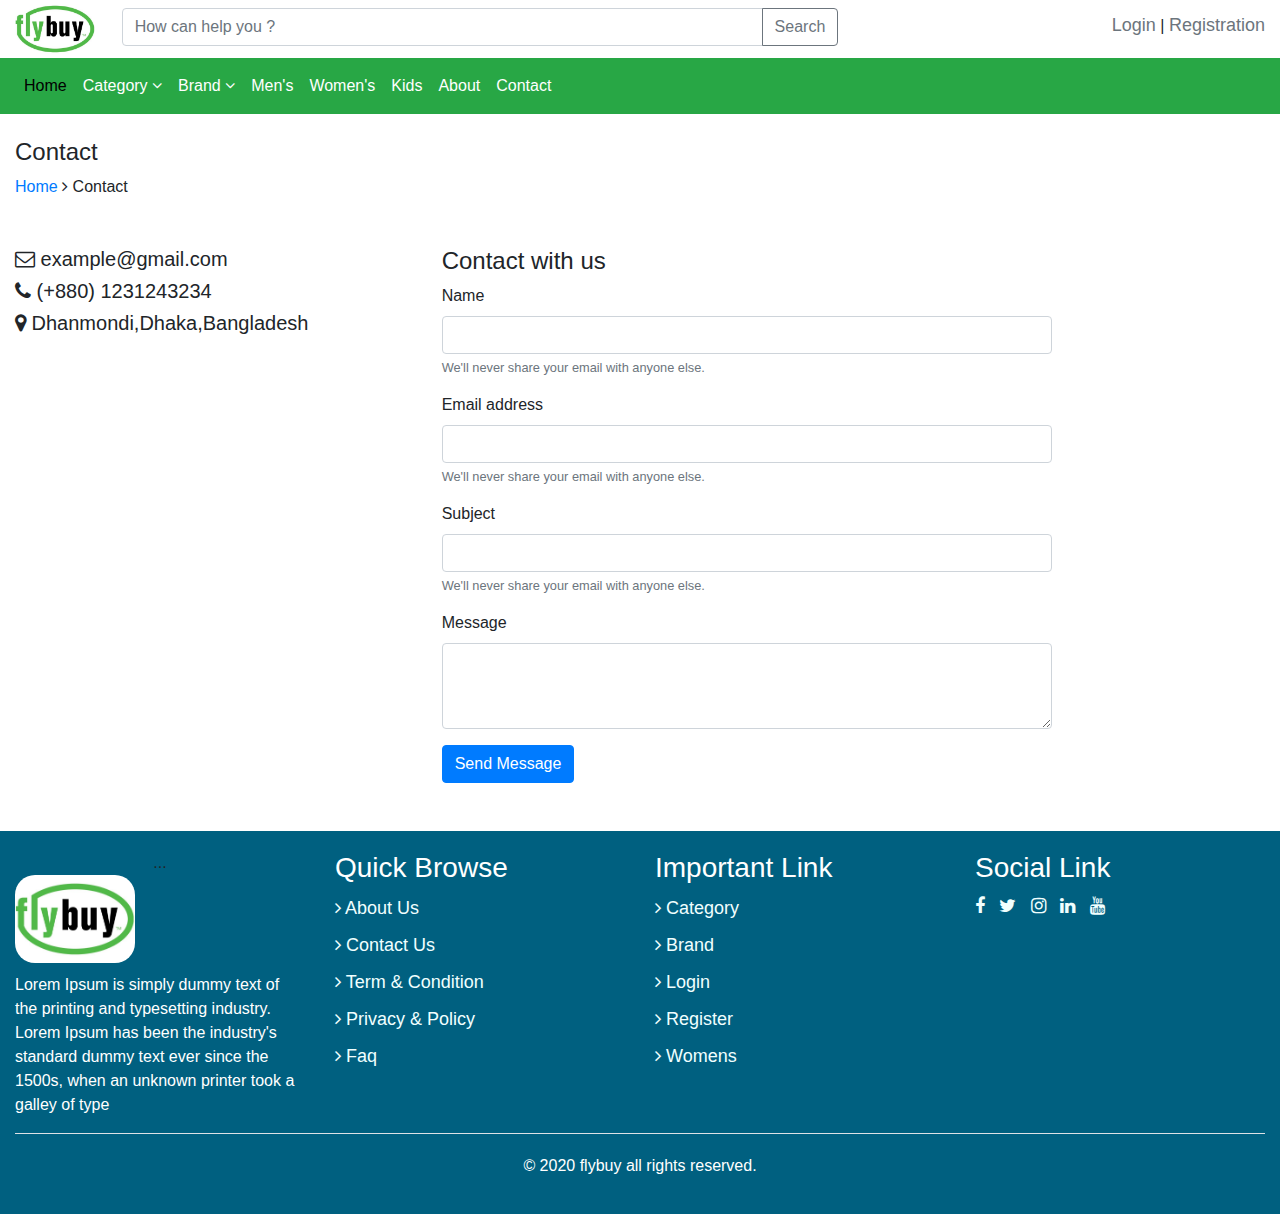
<file: contact.html>
<!DOCTYPE html>
<html lang="en">
<head>
	<meta charset="UTF-8">
	<title>FlyBuy-buy one get one</title>
	<link rel="stylesheet" href="https://cdnjs.cloudflare.com/ajax/libs/font-awesome/4.7.0/css/font-awesome.min.css">
	<link rel="stylesheet" href="lib/css/bootstrap/bootstrap.min.css">
	<link rel="stylesheet" href="lib/css/owl/owl.carousel.min.css">
	<link rel="stylesheet" href="lib/css/owl/owl.theme.default.min.css">
	<link rel="stylesheet" href="css/style.css">
</head>
<body>

<div>
	<!-- header top start -->
		<div class="container-fluid">
			<div class="row">
			<div class="col-md-1">
				<img src="img/logo.jpg" width="80" alt="">
			</div>
			<div class="col-md-7">
				<div class="input-group mt-2">
					<input type="text" class="form-control" placeholder="How can help you ?" aria-label="Recipient's username with two button addons" aria-describedby="button-addon4">
					<div class="input-group-append" id="button-addon4">
						<button class="btn btn-outline-secondary" type="button">Search</button>
					</div>
				</div>
			</div>
			<div class="col-md-4">
				<div class="navbar-text mt-1 float-right">
					<a href="login.html">Login</a> | <a href="">Registration</a>
				</div>
			</div>
		</div>	
		</div>
	<!-- header top end -->

	<!-- main header start -->
	<div class="container-fluid p-0">
			<nav class="navbar navbar-expand-lg navbar-light bg-success">
		  
		  <button class="navbar-toggler" type="button" data-toggle="collapse" data-target="#navbarSupportedContent" aria-controls="navbarSupportedContent" aria-expanded="false" aria-label="Toggle navigation">
		    <span class="navbar-toggler-icon"></span>
		  </button>

		  <div class="collapse navbar-collapse" id="navbarSupportedContent">
		    <ul class="navbar-nav mr-auto">
		      <li class="nav-item active">
		        <a class="nav-link" href="index.html">Home <span class="sr-only">(current)</span></a>
		      </li>
		       <li class="nav-item dropdown">
		        <a class="nav-link" href="#" id="navbarDropdown" role="button" data-toggle="dropdown" aria-haspopup="true" aria-expanded="false">
		          Category <i class="fa fa-angle-down"></i>
		        </a>
		        <div class="dropdown-menu" style="width: 450px !important" aria-labelledby="navbarDropdown">
		          <div class="col-md-12">
					<div class="row">
					<div class="col-md-6 mb-2"> <a href="single-category.html"><i class="fa fa-angle-right"></i> Bags & Luggage</a> 
					</div>
					<div class="col-md-6 mb-2">  <a href=""><i class="fa fa-angle-right"></i> Beauty & Bodycare</a> 
					</div>
					<div class="col-md-6 mb-2">  <a href=""><i class="fa fa-angle-right"></i> Beauty & Bodycare</a> 
					</div>
					<div class="col-md-6 mb-2">  <a href=""><i class="fa fa-angle-right"></i> Beauty & Bodycare</a> 
					</div>
					<div class="col-md-6 mb-2">  <a href=""><i class="fa fa-angle-right"></i> Beauty & Bodycare</a> 
					</div>
					<div class="col-md-6 mb-2">  <a href=""><i class="fa fa-angle-right"></i> Beauty & Bodycare</a> 
					</div>
					<div class="col-md-6 mb-2">  <a href=""><i class="fa fa-angle-right"></i> Beauty & Bodycare</a> 
					</div>
					<div class="col-md-6 mb-2">  <a href=""><i class="fa fa-angle-right"></i> Beauty & Bodycare</a> 
					</div>
					<div class="col-md-6 mb-2">  <a href=""><i class="fa fa-angle-right"></i> Beauty & Bodycare</a> 
					</div>
					<div class="col-md-6 mb-2">  <a href=""><i class="fa fa-angle-right"></i> Beauty & Bodycare</a> 
					</div>
				</div>	
				</div>
		        </div>
		      </li>
		        <li class="nav-item dropdown">
		        <a class="nav-link" href="#" id="navbarDropdown" role="button" data-toggle="dropdown" aria-haspopup="true" aria-expanded="false">
		          Brand <i class="fa fa-angle-down"></i>
		        </a>
		        <div class="dropdown-menu" style="width: 450px !important"  aria-labelledby="navbarDropdown">
					
				<div class="col-md-12">
					<div class="row">
					<div class="col-md-6 mb-2"> <a href="single-brand.html"><i class="fa fa-angle-right"></i> Bags & Luggage</a> 
					</div>
					<div class="col-md-6 mb-2">  <a href=""><i class="fa fa-angle-right"></i> Beauty & Bodycare</a> 
					</div>
					<div class="col-md-6 mb-2">  <a href=""><i class="fa fa-angle-right"></i> Beauty & Bodycare</a> 
					</div>
					<div class="col-md-6 mb-2">  <a href=""><i class="fa fa-angle-right"></i> Beauty & Bodycare</a> 
					</div>
					<div class="col-md-6 mb-2">  <a href=""><i class="fa fa-angle-right"></i> Beauty & Bodycare</a> 
					</div>
					<div class="col-md-6 mb-2">  <a href=""><i class="fa fa-angle-right"></i> Beauty & Bodycare</a> 
					</div>
					<div class="col-md-6 mb-2">  <a href=""><i class="fa fa-angle-right"></i> Beauty & Bodycare</a> 
					</div>
					<div class="col-md-6 mb-2">  <a href=""><i class="fa fa-angle-right"></i> Beauty & Bodycare</a> 
					</div>
					<div class="col-md-6 mb-2">  <a href=""><i class="fa fa-angle-right"></i> Beauty & Bodycare</a> 
					</div>
					<div class="col-md-6 mb-2">  <a href=""><i class="fa fa-angle-right"></i> Beauty & Bodycare</a> 
					</div>
				</div>	
				</div>

		
		        </div>
		      </li>
		      <li class="nav-item">
		        <a class="nav-link" href="single-category.html">Men's</a>
		      </li>
		      <li class="nav-item">
		        <a class="nav-link" href="single-category.html">Women's</a>
		      </li>
		      <li class="nav-item">
		        <a class="nav-link" href="single-category.html">Kids</a>
		      </li>
		      <li class="nav-item">
		        <a class="nav-link" href="about.html">About</a>
		      </li>
		      <li class="nav-item">
		        <a class="nav-link" href="contact.html">Contact</a>
		      </li>
		     
		    </ul>
		    
		  </div>
		</nav>
	</div>

	<!-- main header end -->
</div>



<!-- contact start -->
<div class="col-md-12 mb-5 mt-4">
     <div class="sub-header">
     	<h4>Contact</h4>
     	<div> <a href="index.html">Home</a> <i class="fa fa-angle-right"></i> Contact</div>
     </div>
     <div class="col-md-12 mt-5 p-0">
     	<div class="row">
     		<div class="col-md-4">
     			<h5><i class="fa fa-envelope-o"></i> example@gmail.com</h5>
     			<h5><i class="fa fa-phone"></i> (+880) 1231243234</h5>
     			<h5><i class="fa fa-map-marker"></i> Dhanmondi,Dhaka,Bangladesh  </h5>
     		</div>
     		<div class="col-md-6">
     			<h4>Contact with us</h4>
				

				<div>
					<form>
						<div class="form-group">
					    <label for="name">Name</label>
					    <input type="text" class="form-control" name="name" id="name" >
					    <small  class="form-text text-muted">We'll never share your email with anyone else.</small>
					  </div>
					  <div class="form-group">
					    <label for="exampleInputEmail1">Email address</label>
					    <input type="email" class="form-control" id="exampleInputEmail1" aria-describedby="emailHelp">
					    <small id="emailHelp" class="form-text text-muted">We'll never share your email with anyone else.</small>
					  </div>

					  <div class="form-group">
					    <label for="subject">Subject</label>
					    <input type="text" class="form-control" name="subject" id="subject" >
					    <small  class="form-text text-muted">We'll never share your email with anyone else.</small>
					  </div>
					  <div class="form-group">
					    <label for="exampleFormControlTextarea1">Message</label>
					    <textarea class="form-control" id="exampleFormControlTextarea1" rows="3"></textarea>
					  </div>
					  
					  <button type="submit" class="btn btn-primary">Send Message</button>
					</form>
				</div>

     		</div>
     	</div>
     </div>
</div>



<!-- contact end -->



<!-- footer start --> 
<div class="col-md-12 footer mt-5">
	<div class="row">
	<div class="col-md-3 footer-about">
	<div class="d-flex justify-content-center">...</div>
     <img  src="img/logo.jpg" width="120" style="border-radius: 20px" alt="">
     <p>Lorem Ipsum is simply dummy text of the printing and typesetting industry. Lorem Ipsum has been the industry's standard dummy text ever since the 1500s, when an unknown printer took a galley of type</p>

	</div>
	<div class="col-md-3 com-footer-link">
		<h3>Quick Browse</h3>
		<div>
			<a href="about.html"><i class="fa fa-angle-right"></i> About Us</a>
			<a href="contact.html"><i class="fa fa-angle-right"></i> Contact Us</a>
			<a href="term-condition.html"><i class="fa fa-angle-right"></i> Term & Condition</a>
			<a href="privacy-policy.html"><i class="fa fa-angle-right"></i> Privacy & Policy</a>
			<a href="faq.html"><i class="fa fa-angle-right"></i> Faq</a>
		</div>
	</div>
	<div class="col-md-3 com-footer-link">
		<h3>Important Link</h3>
		<div>
			<a href="category.html"><i class="fa fa-angle-right"></i> Category</a>
			<a href="brand.html"><i class="fa fa-angle-right"></i> Brand</a>
			<a href="login.html"><i class="fa fa-angle-right"></i> Login</a>
			<a href="register.html"><i class="fa fa-angle-right"></i> Register</a>
			<a href="single-category.html"><i class="fa fa-angle-right"></i> Womens</a>
		</div>
	</div>
	<div class="col-md-3 footer-social-link">
		<h3>Social Link</h3>
		<div>
			<a href=""><i class="fa fa-facebook"></i></a>
			<a href=""><i class="fa fa-twitter"></i></a>
			<a href=""><i class="fa fa-instagram"></i></a>
			<a href=""><i class="fa fa-linkedin"></i></a>
			<a href=""><i class="fa fa-youtube"></i></a>
		</div>	

	</div>

	</div>

  <div class="border-top footer-bottom">
  	<p class="text-center text-white">&copy 2020 flybuy  all rights reserved.</p>
  </div>

</div>
<!-- footer end --> 


<script src="lib/js/bootstrap/jquery-3.4.1.slim.min.js"></script>	
<script src="lib/js/bootstrap/popper.min.js"></script>	
<script src="lib/js/bootstrap/bootstrap.min.js"></script>	
<script src="lib/js/owl/owl.carousel.min.js"></script>
<script>
	$('.owl-carousel').owlCarousel({
    loop:true,
    items:1,
    margin:0,
    autoplay:true,
    animateIn: 'fadeOut',
    nav:true,
    responsive:{
        0:{
            items:1
        },
        600:{
            items:1
        },
        1000:{
            items:1
        }
    }
})
</script>


</body>
</html>
</file>
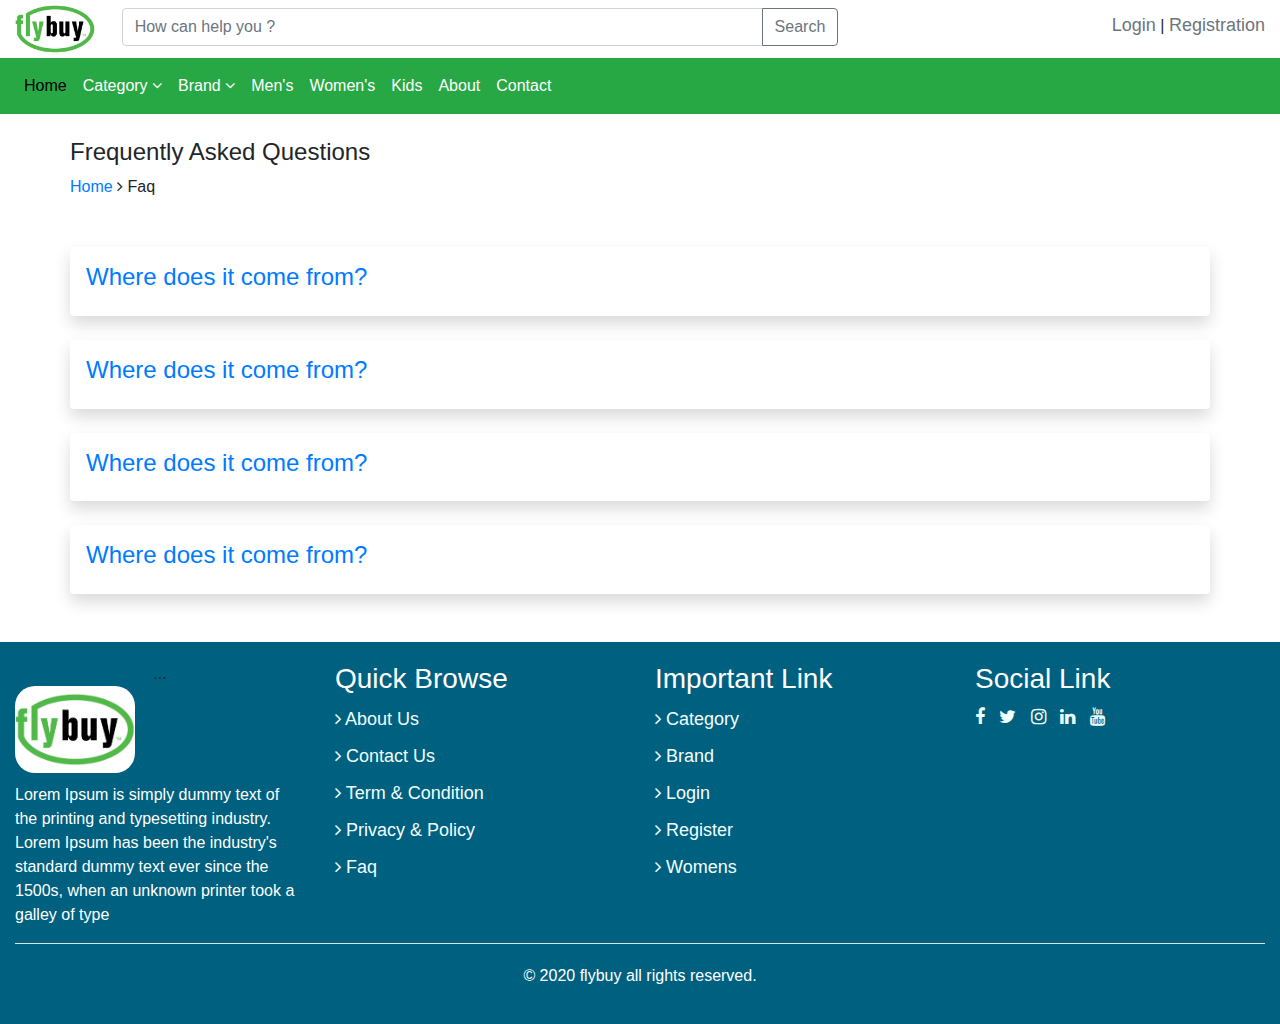
<file: faq.html>
<!DOCTYPE html>
<html lang="en">
<head>
	<meta charset="UTF-8">
	<title>FlyBuy-buy one get one</title>
	<link rel="stylesheet" href="https://cdnjs.cloudflare.com/ajax/libs/font-awesome/4.7.0/css/font-awesome.min.css">
	<link rel="stylesheet" href="lib/css/bootstrap/bootstrap.min.css">
	<link rel="stylesheet" href="lib/css/owl/owl.carousel.min.css">
	<link rel="stylesheet" href="lib/css/owl/owl.theme.default.min.css">
	<link rel="stylesheet" href="css/style.css">
</head>
<body>

	<div>
		<!-- header top start -->
		<div class="container-fluid">
			<div class="row">
				<div class="col-md-1">
					<img src="img/logo.jpg" width="80" alt="">
				</div>
				<div class="col-md-7">
					<div class="input-group mt-2">
						<input type="text" class="form-control" placeholder="How can help you ?" aria-label="Recipient's username with two button addons" aria-describedby="button-addon4">
						<div class="input-group-append" id="button-addon4">
							<button class="btn btn-outline-secondary" type="button">Search</button>
						</div>
					</div>
				</div>
				<div class="col-md-4">
					<div class="navbar-text mt-1 float-right">
						<a href="login.html">Login</a> | <a href="">Registration</a>
					</div>
				</div>
			</div>	
		</div>
		<!-- header top end -->

		<!-- main header start -->
		<div class="container-fluid p-0">
			<nav class="navbar navbar-expand-lg navbar-light bg-success">

				<button class="navbar-toggler" type="button" data-toggle="collapse" data-target="#navbarSupportedContent" aria-controls="navbarSupportedContent" aria-expanded="false" aria-label="Toggle navigation">
					<span class="navbar-toggler-icon"></span>
				</button>

				<div class="collapse navbar-collapse" id="navbarSupportedContent">
					<ul class="navbar-nav mr-auto">
						<li class="nav-item active">
							<a class="nav-link" href="index.html">Home <span class="sr-only">(current)</span></a>
						</li>
						<li class="nav-item dropdown">
							<a class="nav-link" href="#" id="navbarDropdown" role="button" data-toggle="dropdown" aria-haspopup="true" aria-expanded="false">
								Category <i class="fa fa-angle-down"></i>
							</a>
							<div class="dropdown-menu" style="width: 450px !important" aria-labelledby="navbarDropdown">
								<div class="col-md-12">
									<div class="row">
										<div class="col-md-6 mb-2"> <a href="single-category.html"><i class="fa fa-angle-right"></i> Bags & Luggage</a> 
										</div>
										<div class="col-md-6 mb-2">  <a href=""><i class="fa fa-angle-right"></i> Beauty & Bodycare</a> 
										</div>
										<div class="col-md-6 mb-2">  <a href=""><i class="fa fa-angle-right"></i> Beauty & Bodycare</a> 
										</div>
										<div class="col-md-6 mb-2">  <a href=""><i class="fa fa-angle-right"></i> Beauty & Bodycare</a> 
										</div>
										<div class="col-md-6 mb-2">  <a href=""><i class="fa fa-angle-right"></i> Beauty & Bodycare</a> 
										</div>
										<div class="col-md-6 mb-2">  <a href=""><i class="fa fa-angle-right"></i> Beauty & Bodycare</a> 
										</div>
										<div class="col-md-6 mb-2">  <a href=""><i class="fa fa-angle-right"></i> Beauty & Bodycare</a> 
										</div>
										<div class="col-md-6 mb-2">  <a href=""><i class="fa fa-angle-right"></i> Beauty & Bodycare</a> 
										</div>
										<div class="col-md-6 mb-2">  <a href=""><i class="fa fa-angle-right"></i> Beauty & Bodycare</a> 
										</div>
										<div class="col-md-6 mb-2">  <a href=""><i class="fa fa-angle-right"></i> Beauty & Bodycare</a> 
										</div>
									</div>	
								</div>
							</div>
						</li>
						<li class="nav-item dropdown">
							<a class="nav-link" href="#" id="navbarDropdown" role="button" data-toggle="dropdown" aria-haspopup="true" aria-expanded="false">
								Brand <i class="fa fa-angle-down"></i>
							</a>
							<div class="dropdown-menu" style="width: 450px !important"  aria-labelledby="navbarDropdown">

								<div class="col-md-12">
									<div class="row">
										<div class="col-md-6 mb-2"> <a href="single-brand.html"><i class="fa fa-angle-right"></i> Bags & Luggage</a> 
										</div>
										<div class="col-md-6 mb-2">  <a href=""><i class="fa fa-angle-right"></i> Beauty & Bodycare</a> 
										</div>
										<div class="col-md-6 mb-2">  <a href=""><i class="fa fa-angle-right"></i> Beauty & Bodycare</a> 
										</div>
										<div class="col-md-6 mb-2">  <a href=""><i class="fa fa-angle-right"></i> Beauty & Bodycare</a> 
										</div>
										<div class="col-md-6 mb-2">  <a href=""><i class="fa fa-angle-right"></i> Beauty & Bodycare</a> 
										</div>
										<div class="col-md-6 mb-2">  <a href=""><i class="fa fa-angle-right"></i> Beauty & Bodycare</a> 
										</div>
										<div class="col-md-6 mb-2">  <a href=""><i class="fa fa-angle-right"></i> Beauty & Bodycare</a> 
										</div>
										<div class="col-md-6 mb-2">  <a href=""><i class="fa fa-angle-right"></i> Beauty & Bodycare</a> 
										</div>
										<div class="col-md-6 mb-2">  <a href=""><i class="fa fa-angle-right"></i> Beauty & Bodycare</a> 
										</div>
										<div class="col-md-6 mb-2">  <a href=""><i class="fa fa-angle-right"></i> Beauty & Bodycare</a> 
										</div>
									</div>	
								</div>


							</div>
						</li>
						<li class="nav-item">
							<a class="nav-link" href="single-category.html">Men's</a>
						</li>
						<li class="nav-item">
							<a class="nav-link" href="single-category.html">Women's</a>
						</li>
						<li class="nav-item">
							<a class="nav-link" href="single-category.html">Kids</a>
						</li>
						<li class="nav-item">
							<a class="nav-link" href="about.html">About</a>
						</li>
						<li class="nav-item">
							<a class="nav-link" href="contact.html">Contact</a>
						</li>

					</ul>

				</div>
			</nav>
		</div>

		<!-- main header end -->
	</div>



	<!-- about start -->
	<div class="col-md-12 mb-5 mt-4">
		<div class="container p-0">
			<div class="sub-header">
				<h4>Frequently Asked Questions</h4>
				<div> <a href="index.html">Home</a> <i class="fa fa-angle-right"></i> Faq</div>
			</div>
		</div>


		<div class="container mt-5 p-0">
			<div class="mb-4">
				<div class="card border-0 shadow">
					<div class="card-body p-3">
						<a class="" data-toggle="collapse" href="#faq1" role="button" aria-expanded="false" aria-controls="faq1">
							<h4>Where does it come from?</h4>
						</a>
					</div>
				</div>	
				<div class="">
					<div class="collapse multi-collapse" id="faq1">
						<div class="card border-0 shadow mt-2">
							<div class="card-body">
								Anim pariatur cliche reprehenderit, enim eiusmod high life accusamus terry richardson ad squid. Nihil anim keffiyeh helvetica, craft beer labore wes anderson cred nesciunt sapiente ea proident.
							</div>
						</div>
					</div>
				</div>

			</div>
			<div class="mb-4">
				<div class="card border-0 shadow">
					<div class="card-body p-3">
						<a class="" data-toggle="collapse" href="#faq2" role="button" aria-expanded="false" aria-controls="faq2">
							<h4>Where does it come from?</h4>
						</a>
					</div>
				</div>	
				<div class="">
					<div class="collapse multi-collapse" id="faq2">
						<div class="card border-0 shadow mt-2">
							<div class="card-body">
								Anim pariatur cliche reprehenderit, enim eiusmod high life accusamus terry richardson ad squid. Nihil anim keffiyeh helvetica, craft beer labore wes anderson cred nesciunt sapiente ea proident.
							</div>
						</div>
					</div>
				</div>

			</div>
			<div class="mb-4">
				<div class="card border-0 shadow">
					<div class="card-body p-3">
						<a class="" data-toggle="collapse" href="#faq3" role="button" aria-expanded="false" aria-controls="faq3">
							<h4>Where does it come from?</h4>
						</a>
					</div>
				</div>	
				<div class="">
					<div class="collapse multi-collapse" id="faq3">
						<div class="card border-0 shadow mt-2">
							<div class="card-body">
								Anim pariatur cliche reprehenderit, enim eiusmod high life accusamus terry richardson ad squid. Nihil anim keffiyeh helvetica, craft beer labore wes anderson cred nesciunt sapiente ea proident.
							</div>
						</div>
					</div>
				</div>

			</div>
			<div class="mb-4"> 
				<div class="card border-0 shadow">
					<div class="card-body p-3">
						<a class="" data-toggle="collapse" href="#faq4" role="button" aria-expanded="false" aria-controls="faq4">
							<h4>Where does it come from?</h4>
						</a>
					</div>
				</div>	
				<div class="">
					<div class="collapse multi-collapse" id="faq4">
						<div class="card border-0 shadow mt-2">
							<div class="card-body">
								Anim pariatur cliche reprehenderit, enim eiusmod high life accusamus terry richardson ad squid. Nihil anim keffiyeh helvetica, craft beer labore wes anderson cred nesciunt sapiente ea proident.
							</div>
						</div>
					</div>
				</div>

			</div>


		</div>
	</div>



	<!-- contact end -->



	<!-- footer start --> 
	<div class="col-md-12 footer mt-5">
		<div class="row">
			<div class="col-md-3 footer-about">
				<div class="d-flex justify-content-center">...</div>
				<img  src="img/logo.jpg" width="120" style="border-radius: 20px" alt="">
				<p>Lorem Ipsum is simply dummy text of the printing and typesetting industry. Lorem Ipsum has been the industry's standard dummy text ever since the 1500s, when an unknown printer took a galley of type</p>

			</div>
			<div class="col-md-3 com-footer-link">
				<h3>Quick Browse</h3>
				<div>
					<a href="about.html"><i class="fa fa-angle-right"></i> About Us</a>
					<a href="contact.html"><i class="fa fa-angle-right"></i> Contact Us</a>
					<a href="term-condition.html"><i class="fa fa-angle-right"></i> Term & Condition</a>
					<a href="privacy-policy.html"><i class="fa fa-angle-right"></i> Privacy & Policy</a>
					<a href="faq.html"><i class="fa fa-angle-right"></i> Faq</a>
				</div>
			</div>
			<div class="col-md-3 com-footer-link">
				<h3>Important Link</h3>
				<div>
					<a href="category.html"><i class="fa fa-angle-right"></i> Category</a>
					<a href="brand.html"><i class="fa fa-angle-right"></i> Brand</a>
					<a href="login.html"><i class="fa fa-angle-right"></i> Login</a>
					<a href="register.html"><i class="fa fa-angle-right"></i> Register</a>
					<a href="single-category.html"><i class="fa fa-angle-right"></i> Womens</a>
				</div>
			</div>
			<div class="col-md-3 footer-social-link">
				<h3>Social Link</h3>
				<div>
					<a href=""><i class="fa fa-facebook"></i></a>
					<a href=""><i class="fa fa-twitter"></i></a>
					<a href=""><i class="fa fa-instagram"></i></a>
					<a href=""><i class="fa fa-linkedin"></i></a>
					<a href=""><i class="fa fa-youtube"></i></a>
				</div>	

			</div>

		</div>

		<div class="border-top footer-bottom">
			<p class="text-center text-white">&copy 2020 flybuy  all rights reserved.</p>
		</div>

	</div>
	<!-- footer end --> 


	<script src="lib/js/bootstrap/jquery-3.4.1.slim.min.js"></script>	
	<script src="lib/js/bootstrap/popper.min.js"></script>	
	<script src="lib/js/bootstrap/bootstrap.min.js"></script>	
	<script src="lib/js/owl/owl.carousel.min.js"></script>
	<script>
		$('.owl-carousel').owlCarousel({
			loop:true,
			items:1,
			margin:0,
			autoplay:true,
			animateIn: 'fadeOut',
			nav:true,
			responsive:{
				0:{
					items:1
				},
				600:{
					items:1
				},
				1000:{
					items:1
				}
			}
		})
	</script>


</body>
</html>
</file>
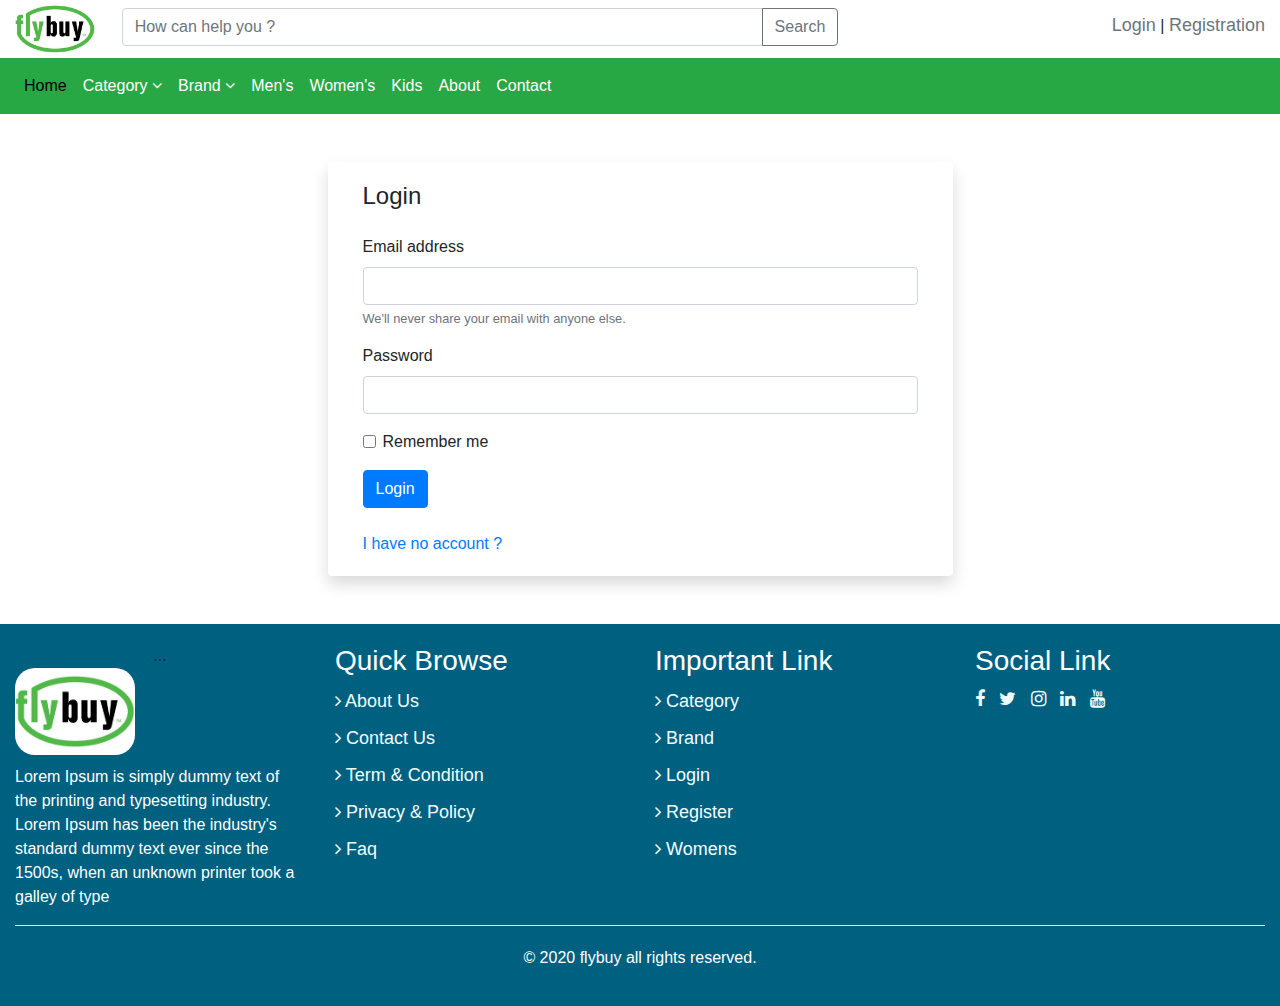
<file: login.html>
<!DOCTYPE html>
<html lang="en">
<head>
	<meta charset="UTF-8">
	<title>FlyBuy-buy one get one</title>
	<link rel="stylesheet" href="https://cdnjs.cloudflare.com/ajax/libs/font-awesome/4.7.0/css/font-awesome.min.css">
	<link rel="stylesheet" href="lib/css/bootstrap/bootstrap.min.css">
	<link rel="stylesheet" href="lib/css/owl/owl.carousel.min.css">
	<link rel="stylesheet" href="lib/css/owl/owl.theme.default.min.css">
	<link rel="stylesheet" href="css/style.css">
</head>
<body>

<div>
	<!-- header top start -->
		<div class="container-fluid">
			<div class="row">
			<div class="col-md-1">
				<img src="img/logo.jpg" width="80" alt="">
			</div>
			<div class="col-md-7">
				<div class="input-group mt-2">
					<input type="text" class="form-control" placeholder="How can help you ?" aria-label="Recipient's username with two button addons" aria-describedby="button-addon4">
					<div class="input-group-append" id="button-addon4">
						<button class="btn btn-outline-secondary" type="button">Search</button>
					</div>
				</div>
			</div>
			<div class="col-md-4">
				<div class="navbar-text mt-1 float-right">
					<a href="login.html">Login</a> | <a href="">Registration</a>
				</div>
			</div>
		</div>	
		</div>
	<!-- header top end -->

	<!-- main header start -->
	<div class="container-fluid p-0">
			<nav class="navbar navbar-expand-lg navbar-light bg-success">
		  
		  <button class="navbar-toggler" type="button" data-toggle="collapse" data-target="#navbarSupportedContent" aria-controls="navbarSupportedContent" aria-expanded="false" aria-label="Toggle navigation">
		    <span class="navbar-toggler-icon"></span>
		  </button>

		  <div class="collapse navbar-collapse" id="navbarSupportedContent">
		    <ul class="navbar-nav mr-auto">
		      <li class="nav-item active">
		        <a class="nav-link" href="index.html">Home <span class="sr-only">(current)</span></a>
		      </li>
		       <li class="nav-item dropdown">
		        <a class="nav-link" href="#" id="navbarDropdown" role="button" data-toggle="dropdown" aria-haspopup="true" aria-expanded="false">
		          Category <i class="fa fa-angle-down"></i>
		        </a>
		        <div class="dropdown-menu" style="width: 450px !important" aria-labelledby="navbarDropdown">
		          <div class="col-md-12">
					<div class="row">
					<div class="col-md-6 mb-2"> <a href="single-category.html"><i class="fa fa-angle-right"></i> Bags & Luggage</a> 
					</div>
					<div class="col-md-6 mb-2">  <a href=""><i class="fa fa-angle-right"></i> Beauty & Bodycare</a> 
					</div>
					<div class="col-md-6 mb-2">  <a href=""><i class="fa fa-angle-right"></i> Beauty & Bodycare</a> 
					</div>
					<div class="col-md-6 mb-2">  <a href=""><i class="fa fa-angle-right"></i> Beauty & Bodycare</a> 
					</div>
					<div class="col-md-6 mb-2">  <a href=""><i class="fa fa-angle-right"></i> Beauty & Bodycare</a> 
					</div>
					<div class="col-md-6 mb-2">  <a href=""><i class="fa fa-angle-right"></i> Beauty & Bodycare</a> 
					</div>
					<div class="col-md-6 mb-2">  <a href=""><i class="fa fa-angle-right"></i> Beauty & Bodycare</a> 
					</div>
					<div class="col-md-6 mb-2">  <a href=""><i class="fa fa-angle-right"></i> Beauty & Bodycare</a> 
					</div>
					<div class="col-md-6 mb-2">  <a href=""><i class="fa fa-angle-right"></i> Beauty & Bodycare</a> 
					</div>
					<div class="col-md-6 mb-2">  <a href=""><i class="fa fa-angle-right"></i> Beauty & Bodycare</a> 
					</div>
				</div>	
				</div>
		        </div>
		      </li>
		        <li class="nav-item dropdown">
		        <a class="nav-link" href="#" id="navbarDropdown" role="button" data-toggle="dropdown" aria-haspopup="true" aria-expanded="false">
		          Brand <i class="fa fa-angle-down"></i>
		        </a>
		        <div class="dropdown-menu" style="width: 450px !important"  aria-labelledby="navbarDropdown">
					
				<div class="col-md-12">
					<div class="row">
					<div class="col-md-6 mb-2"> <a href="single-brand.html"><i class="fa fa-angle-right"></i> Bags & Luggage</a> 
					</div>
					<div class="col-md-6 mb-2">  <a href=""><i class="fa fa-angle-right"></i> Beauty & Bodycare</a> 
					</div>
					<div class="col-md-6 mb-2">  <a href=""><i class="fa fa-angle-right"></i> Beauty & Bodycare</a> 
					</div>
					<div class="col-md-6 mb-2">  <a href=""><i class="fa fa-angle-right"></i> Beauty & Bodycare</a> 
					</div>
					<div class="col-md-6 mb-2">  <a href=""><i class="fa fa-angle-right"></i> Beauty & Bodycare</a> 
					</div>
					<div class="col-md-6 mb-2">  <a href=""><i class="fa fa-angle-right"></i> Beauty & Bodycare</a> 
					</div>
					<div class="col-md-6 mb-2">  <a href=""><i class="fa fa-angle-right"></i> Beauty & Bodycare</a> 
					</div>
					<div class="col-md-6 mb-2">  <a href=""><i class="fa fa-angle-right"></i> Beauty & Bodycare</a> 
					</div>
					<div class="col-md-6 mb-2">  <a href=""><i class="fa fa-angle-right"></i> Beauty & Bodycare</a> 
					</div>
					<div class="col-md-6 mb-2">  <a href=""><i class="fa fa-angle-right"></i> Beauty & Bodycare</a> 
					</div>
				</div>	
				</div>

		
		        </div>
		      </li>
		      <li class="nav-item">
		        <a class="nav-link" href="single-category.html">Men's</a>
		      </li>
		      <li class="nav-item">
		        <a class="nav-link" href="single-category.html">Women's</a>
		      </li>
		      <li class="nav-item">
		        <a class="nav-link" href="single-category.html">Kids</a>
		      </li>
		      <li class="nav-item">
		        <a class="nav-link" href="about.html">About</a>
		      </li>
		      <li class="nav-item">
		        <a class="nav-link" href="contact.html">Contact</a>
		      </li>
		     
		    </ul>
		    
		  </div>
		</nav>
	</div>

	<!-- main header end -->
</div>



<!-- contact start -->
<div class="col-md-12 mb-5 mt-4">
    
     <div class="col-md-12 mt-5 p-0">
     	
     		<div class="card col-md-6 offset-md-3 border-0 shadow">
				<div class="card-body">
					<h4 class="mb-4">Login</h4>
					<form>
						  <div class="form-group">
						    <label for="exampleInputEmail1">Email address</label>
						    <input type="email" class="form-control" id="exampleInputEmail1" aria-describedby="emailHelp">
						    <small id="emailHelp" class="form-text text-muted">We'll never share your email with anyone else.</small>
						  </div>
						  <div class="form-group">
						    <label for="exampleInputPassword1">Password</label>
						    <input type="password" class="form-control" id="exampleInputPassword1">
						  </div>
						  <div class="form-group form-check">
						    <input type="checkbox" class="form-check-input" id="exampleCheck1">
						    <label class="form-check-label" for="exampleCheck1">Remember me</label>
						  </div>
						  <button type="submit" class="btn btn-primary">Login</button>
						</form>

						<div class="mt-4"><a href="registration.html">I have no account ?</a></div>
				</div>

     		</div>
     	
     </div>
</div>



<!-- contact end -->



<!-- footer start --> 
<div class="col-md-12 footer mt-5">
	<div class="row">
	<div class="col-md-3 footer-about">
	<div class="d-flex justify-content-center">...</div>
     <img  src="img/logo.jpg" width="120" style="border-radius: 20px" alt="">
     <p>Lorem Ipsum is simply dummy text of the printing and typesetting industry. Lorem Ipsum has been the industry's standard dummy text ever since the 1500s, when an unknown printer took a galley of type</p>

	</div>
	<div class="col-md-3 com-footer-link">
		<h3>Quick Browse</h3>
		<div>
			<a href="about.html"><i class="fa fa-angle-right"></i> About Us</a>
			<a href="contact.html"><i class="fa fa-angle-right"></i> Contact Us</a>
			<a href="term-condition.html"><i class="fa fa-angle-right"></i> Term & Condition</a>
			<a href="privacy-policy.html"><i class="fa fa-angle-right"></i> Privacy & Policy</a>
			<a href="faq.html"><i class="fa fa-angle-right"></i> Faq</a>
		</div>
	</div>
	<div class="col-md-3 com-footer-link">
		<h3>Important Link</h3>
		<div>
			<a href="category.html"><i class="fa fa-angle-right"></i> Category</a>
			<a href="brand.html"><i class="fa fa-angle-right"></i> Brand</a>
			<a href="login.html"><i class="fa fa-angle-right"></i> Login</a>
			<a href="register.html"><i class="fa fa-angle-right"></i> Register</a>
			<a href="single-category.html"><i class="fa fa-angle-right"></i> Womens</a>
		</div>
	</div>
	<div class="col-md-3 footer-social-link">
		<h3>Social Link</h3>
		<div>
			<a href=""><i class="fa fa-facebook"></i></a>
			<a href=""><i class="fa fa-twitter"></i></a>
			<a href=""><i class="fa fa-instagram"></i></a>
			<a href=""><i class="fa fa-linkedin"></i></a>
			<a href=""><i class="fa fa-youtube"></i></a>
		</div>	

	</div>

	</div>

  <div class="border-top footer-bottom">
  	<p class="text-center text-white">&copy 2020 flybuy  all rights reserved.</p>
  </div>

</div>
<!-- footer end --> 


<script src="lib/js/bootstrap/jquery-3.4.1.slim.min.js"></script>	
<script src="lib/js/bootstrap/popper.min.js"></script>	
<script src="lib/js/bootstrap/bootstrap.min.js"></script>	
<script src="lib/js/owl/owl.carousel.min.js"></script>
<script>
	$('.owl-carousel').owlCarousel({
    loop:true,
    items:1,
    margin:0,
    autoplay:true,
    animateIn: 'fadeOut',
    nav:true,
    responsive:{
        0:{
            items:1
        },
        600:{
            items:1
        },
        1000:{
            items:1
        }
    }
})
</script>


</body>
</html>
</file>
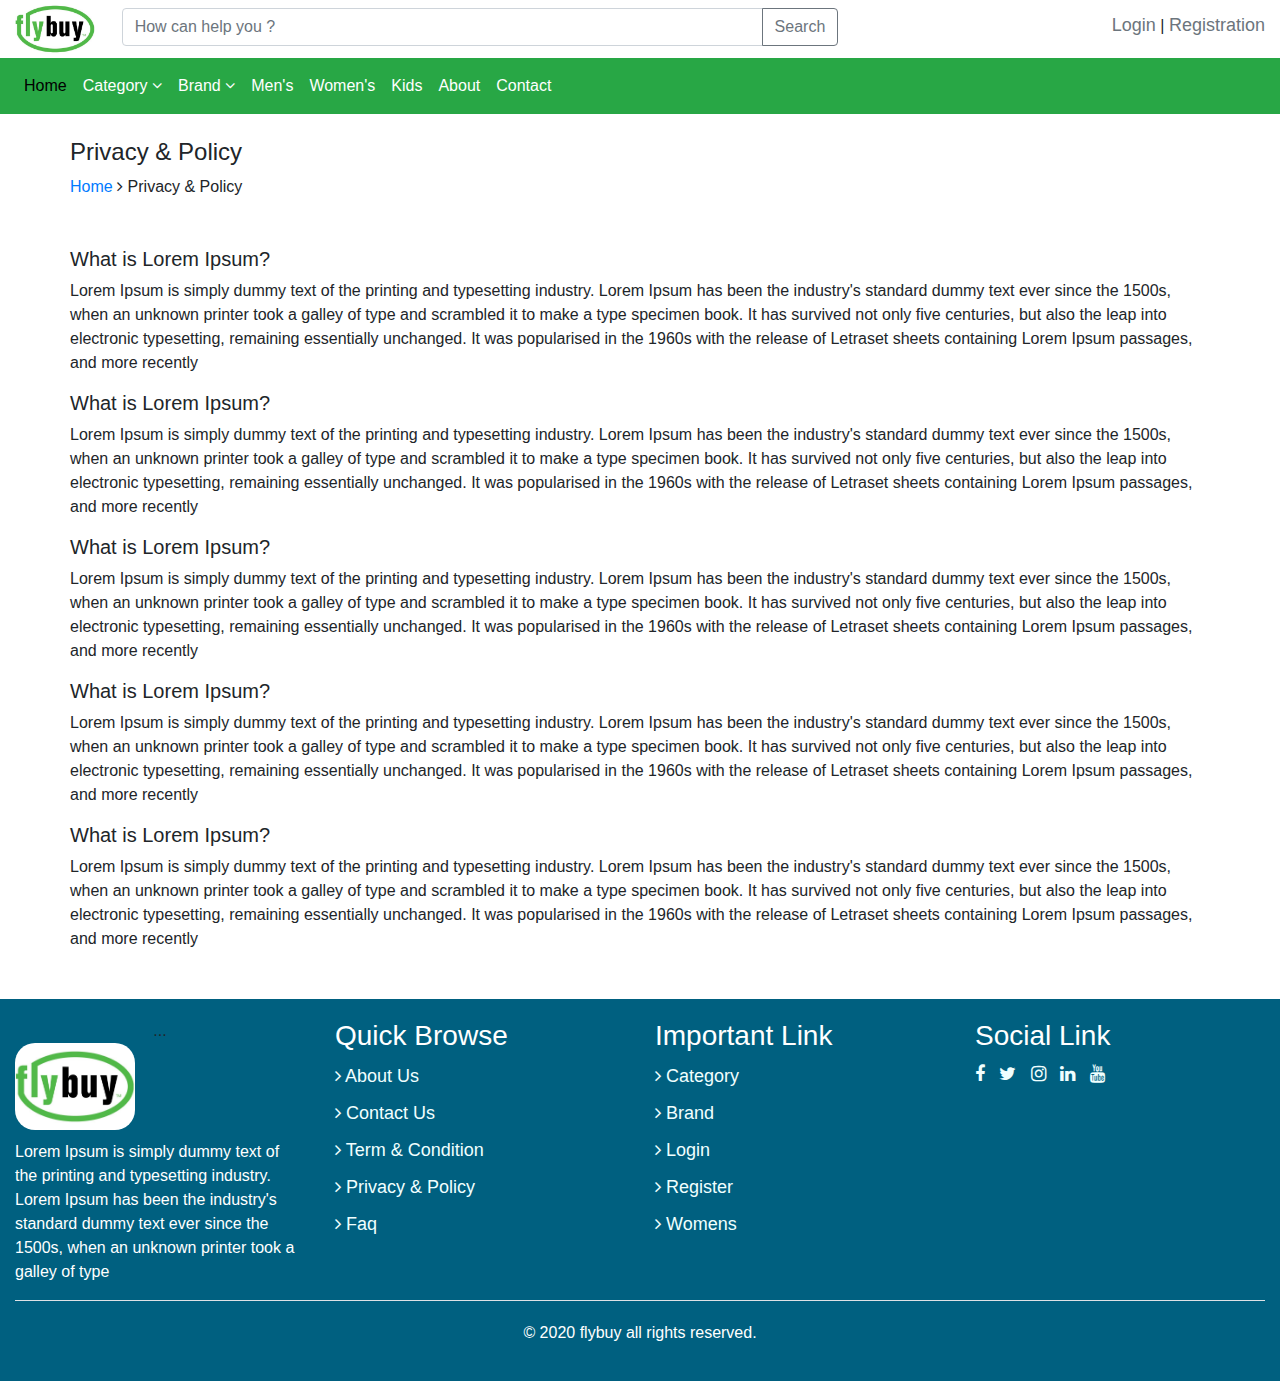
<file: privacy-policy.html>
<!DOCTYPE html>
<html lang="en">
<head>
	<meta charset="UTF-8">
	<title>FlyBuy-buy one get one</title>
	<link rel="stylesheet" href="https://cdnjs.cloudflare.com/ajax/libs/font-awesome/4.7.0/css/font-awesome.min.css">
	<link rel="stylesheet" href="lib/css/bootstrap/bootstrap.min.css">
	<link rel="stylesheet" href="lib/css/owl/owl.carousel.min.css">
	<link rel="stylesheet" href="lib/css/owl/owl.theme.default.min.css">
	<link rel="stylesheet" href="css/style.css">
</head>
<body>

<div>
	<!-- header top start -->
		<div class="container-fluid">
			<div class="row">
			<div class="col-md-1">
				<img src="img/logo.jpg" width="80" alt="">
			</div>
			<div class="col-md-7">
				<div class="input-group mt-2">
					<input type="text" class="form-control" placeholder="How can help you ?" aria-label="Recipient's username with two button addons" aria-describedby="button-addon4">
					<div class="input-group-append" id="button-addon4">
						<button class="btn btn-outline-secondary" type="button">Search</button>
					</div>
				</div>
			</div>
			<div class="col-md-4">
				<div class="navbar-text mt-1 float-right">
					<a href="login.html">Login</a> | <a href="">Registration</a>
				</div>
			</div>
		</div>	
		</div>
	<!-- header top end -->

	<!-- main header start -->
	<div class="container-fluid p-0">
			<nav class="navbar navbar-expand-lg navbar-light bg-success">
		  
		  <button class="navbar-toggler" type="button" data-toggle="collapse" data-target="#navbarSupportedContent" aria-controls="navbarSupportedContent" aria-expanded="false" aria-label="Toggle navigation">
		    <span class="navbar-toggler-icon"></span>
		  </button>

		  <div class="collapse navbar-collapse" id="navbarSupportedContent">
		    <ul class="navbar-nav mr-auto">
		      <li class="nav-item active">
		        <a class="nav-link" href="index.html">Home <span class="sr-only">(current)</span></a>
		      </li>
		       <li class="nav-item dropdown">
		        <a class="nav-link" href="#" id="navbarDropdown" role="button" data-toggle="dropdown" aria-haspopup="true" aria-expanded="false">
		          Category <i class="fa fa-angle-down"></i>
		        </a>
		        <div class="dropdown-menu" style="width: 450px !important" aria-labelledby="navbarDropdown">
		          <div class="col-md-12">
					<div class="row">
					<div class="col-md-6 mb-2"> <a href="single-category.html"><i class="fa fa-angle-right"></i> Bags & Luggage</a> 
					</div>
					<div class="col-md-6 mb-2">  <a href=""><i class="fa fa-angle-right"></i> Beauty & Bodycare</a> 
					</div>
					<div class="col-md-6 mb-2">  <a href=""><i class="fa fa-angle-right"></i> Beauty & Bodycare</a> 
					</div>
					<div class="col-md-6 mb-2">  <a href=""><i class="fa fa-angle-right"></i> Beauty & Bodycare</a> 
					</div>
					<div class="col-md-6 mb-2">  <a href=""><i class="fa fa-angle-right"></i> Beauty & Bodycare</a> 
					</div>
					<div class="col-md-6 mb-2">  <a href=""><i class="fa fa-angle-right"></i> Beauty & Bodycare</a> 
					</div>
					<div class="col-md-6 mb-2">  <a href=""><i class="fa fa-angle-right"></i> Beauty & Bodycare</a> 
					</div>
					<div class="col-md-6 mb-2">  <a href=""><i class="fa fa-angle-right"></i> Beauty & Bodycare</a> 
					</div>
					<div class="col-md-6 mb-2">  <a href=""><i class="fa fa-angle-right"></i> Beauty & Bodycare</a> 
					</div>
					<div class="col-md-6 mb-2">  <a href=""><i class="fa fa-angle-right"></i> Beauty & Bodycare</a> 
					</div>
				</div>	
				</div>
		        </div>
		      </li>
		        <li class="nav-item dropdown">
		        <a class="nav-link" href="#" id="navbarDropdown" role="button" data-toggle="dropdown" aria-haspopup="true" aria-expanded="false">
		          Brand <i class="fa fa-angle-down"></i>
		        </a>
		        <div class="dropdown-menu" style="width: 450px !important"  aria-labelledby="navbarDropdown">
					
				<div class="col-md-12">
					<div class="row">
					<div class="col-md-6 mb-2"> <a href="single-brand.html"><i class="fa fa-angle-right"></i> Bags & Luggage</a> 
					</div>
					<div class="col-md-6 mb-2">  <a href=""><i class="fa fa-angle-right"></i> Beauty & Bodycare</a> 
					</div>
					<div class="col-md-6 mb-2">  <a href=""><i class="fa fa-angle-right"></i> Beauty & Bodycare</a> 
					</div>
					<div class="col-md-6 mb-2">  <a href=""><i class="fa fa-angle-right"></i> Beauty & Bodycare</a> 
					</div>
					<div class="col-md-6 mb-2">  <a href=""><i class="fa fa-angle-right"></i> Beauty & Bodycare</a> 
					</div>
					<div class="col-md-6 mb-2">  <a href=""><i class="fa fa-angle-right"></i> Beauty & Bodycare</a> 
					</div>
					<div class="col-md-6 mb-2">  <a href=""><i class="fa fa-angle-right"></i> Beauty & Bodycare</a> 
					</div>
					<div class="col-md-6 mb-2">  <a href=""><i class="fa fa-angle-right"></i> Beauty & Bodycare</a> 
					</div>
					<div class="col-md-6 mb-2">  <a href=""><i class="fa fa-angle-right"></i> Beauty & Bodycare</a> 
					</div>
					<div class="col-md-6 mb-2">  <a href=""><i class="fa fa-angle-right"></i> Beauty & Bodycare</a> 
					</div>
				</div>	
				</div>

		
		        </div>
		      </li>
		      <li class="nav-item">
		        <a class="nav-link" href="single-category.html">Men's</a>
		      </li>
		      <li class="nav-item">
		        <a class="nav-link" href="single-category.html">Women's</a>
		      </li>
		      <li class="nav-item">
		        <a class="nav-link" href="single-category.html">Kids</a>
		      </li>
		      <li class="nav-item">
		        <a class="nav-link" href="about.html">About</a>
		      </li>
		      <li class="nav-item">
		        <a class="nav-link" href="contact.html">Contact</a>
		      </li>
		     
		    </ul>
		    
		  </div>
		</nav>
	</div>

	<!-- main header end -->
</div>



<!-- about start -->
<div class="col-md-12 mb-5 mt-4">
<div class="container p-0">
	  <div class="sub-header">
     	<h4>Privacy & Policy</h4>
     	<div> <a href="index.html">Home</a> <i class="fa fa-angle-right"></i> Privacy & Policy</div>
     </div>
</div>

    
     <div class="container mt-5 p-0">
     <div>
     	<h5>What is Lorem Ipsum?</h5>
     	<p>
     		Lorem Ipsum is simply dummy text of the printing and typesetting industry. Lorem Ipsum has been the industry's standard dummy text ever since the 1500s, when an unknown printer took a galley of type and scrambled it to make a type specimen book. It has survived not only five centuries, but also the leap into electronic typesetting, remaining essentially unchanged. It was popularised in the 1960s with the release of Letraset sheets containing Lorem Ipsum passages, and more recently
     	</p>
     </div>
          <div>
     	<h5>What is Lorem Ipsum?</h5>
     	<p>
     		Lorem Ipsum is simply dummy text of the printing and typesetting industry. Lorem Ipsum has been the industry's standard dummy text ever since the 1500s, when an unknown printer took a galley of type and scrambled it to make a type specimen book. It has survived not only five centuries, but also the leap into electronic typesetting, remaining essentially unchanged. It was popularised in the 1960s with the release of Letraset sheets containing Lorem Ipsum passages, and more recently
     	</p>
     </div>
          <div>
     	<h5>What is Lorem Ipsum?</h5>
     	<p>
     		Lorem Ipsum is simply dummy text of the printing and typesetting industry. Lorem Ipsum has been the industry's standard dummy text ever since the 1500s, when an unknown printer took a galley of type and scrambled it to make a type specimen book. It has survived not only five centuries, but also the leap into electronic typesetting, remaining essentially unchanged. It was popularised in the 1960s with the release of Letraset sheets containing Lorem Ipsum passages, and more recently
     	</p>
     </div>
          <div>
     	<h5>What is Lorem Ipsum?</h5>
     	<p>
     		Lorem Ipsum is simply dummy text of the printing and typesetting industry. Lorem Ipsum has been the industry's standard dummy text ever since the 1500s, when an unknown printer took a galley of type and scrambled it to make a type specimen book. It has survived not only five centuries, but also the leap into electronic typesetting, remaining essentially unchanged. It was popularised in the 1960s with the release of Letraset sheets containing Lorem Ipsum passages, and more recently
     	</p>
     </div>
          <div>
     	<h5>What is Lorem Ipsum?</h5>
     	<p>
     		Lorem Ipsum is simply dummy text of the printing and typesetting industry. Lorem Ipsum has been the industry's standard dummy text ever since the 1500s, when an unknown printer took a galley of type and scrambled it to make a type specimen book. It has survived not only five centuries, but also the leap into electronic typesetting, remaining essentially unchanged. It was popularised in the 1960s with the release of Letraset sheets containing Lorem Ipsum passages, and more recently
     	</p>
     </div>
 
     	
     </div>
</div>



<!-- contact end -->



<!-- footer start --> 
<div class="col-md-12 footer mt-5">
	<div class="row">
	<div class="col-md-3 footer-about">
	<div class="d-flex justify-content-center">...</div>
     <img  src="img/logo.jpg" width="120" style="border-radius: 20px" alt="">
     <p>Lorem Ipsum is simply dummy text of the printing and typesetting industry. Lorem Ipsum has been the industry's standard dummy text ever since the 1500s, when an unknown printer took a galley of type</p>

	</div>
	<div class="col-md-3 com-footer-link">
		<h3>Quick Browse</h3>
		<div>
			<a href="about.html"><i class="fa fa-angle-right"></i> About Us</a>
			<a href="contact.html"><i class="fa fa-angle-right"></i> Contact Us</a>
			<a href="term-condition.html"><i class="fa fa-angle-right"></i> Term & Condition</a>
			<a href="privacy-policy.html"><i class="fa fa-angle-right"></i> Privacy & Policy</a>
			<a href="faq.html"><i class="fa fa-angle-right"></i> Faq</a>
		</div>
	</div>
	<div class="col-md-3 com-footer-link">
		<h3>Important Link</h3>
		<div>
			<a href="category.html"><i class="fa fa-angle-right"></i> Category</a>
			<a href="brand.html"><i class="fa fa-angle-right"></i> Brand</a>
			<a href="login.html"><i class="fa fa-angle-right"></i> Login</a>
			<a href="register.html"><i class="fa fa-angle-right"></i> Register</a>
			<a href="single-category.html"><i class="fa fa-angle-right"></i> Womens</a>
		</div>
	</div>
	<div class="col-md-3 footer-social-link">
		<h3>Social Link</h3>
		<div>
			<a href=""><i class="fa fa-facebook"></i></a>
			<a href=""><i class="fa fa-twitter"></i></a>
			<a href=""><i class="fa fa-instagram"></i></a>
			<a href=""><i class="fa fa-linkedin"></i></a>
			<a href=""><i class="fa fa-youtube"></i></a>
		</div>	

	</div>

	</div>

  <div class="border-top footer-bottom">
  	<p class="text-center text-white">&copy 2020 flybuy  all rights reserved.</p>
  </div>

</div>
<!-- footer end --> 


<script src="lib/js/bootstrap/jquery-3.4.1.slim.min.js"></script>	
<script src="lib/js/bootstrap/popper.min.js"></script>	
<script src="lib/js/bootstrap/bootstrap.min.js"></script>	
<script src="lib/js/owl/owl.carousel.min.js"></script>
<script>
	$('.owl-carousel').owlCarousel({
    loop:true,
    items:1,
    margin:0,
    autoplay:true,
    animateIn: 'fadeOut',
    nav:true,
    responsive:{
        0:{
            items:1
        },
        600:{
            items:1
        },
        1000:{
            items:1
        }
    }
})
</script>


</body>
</html>
</file>
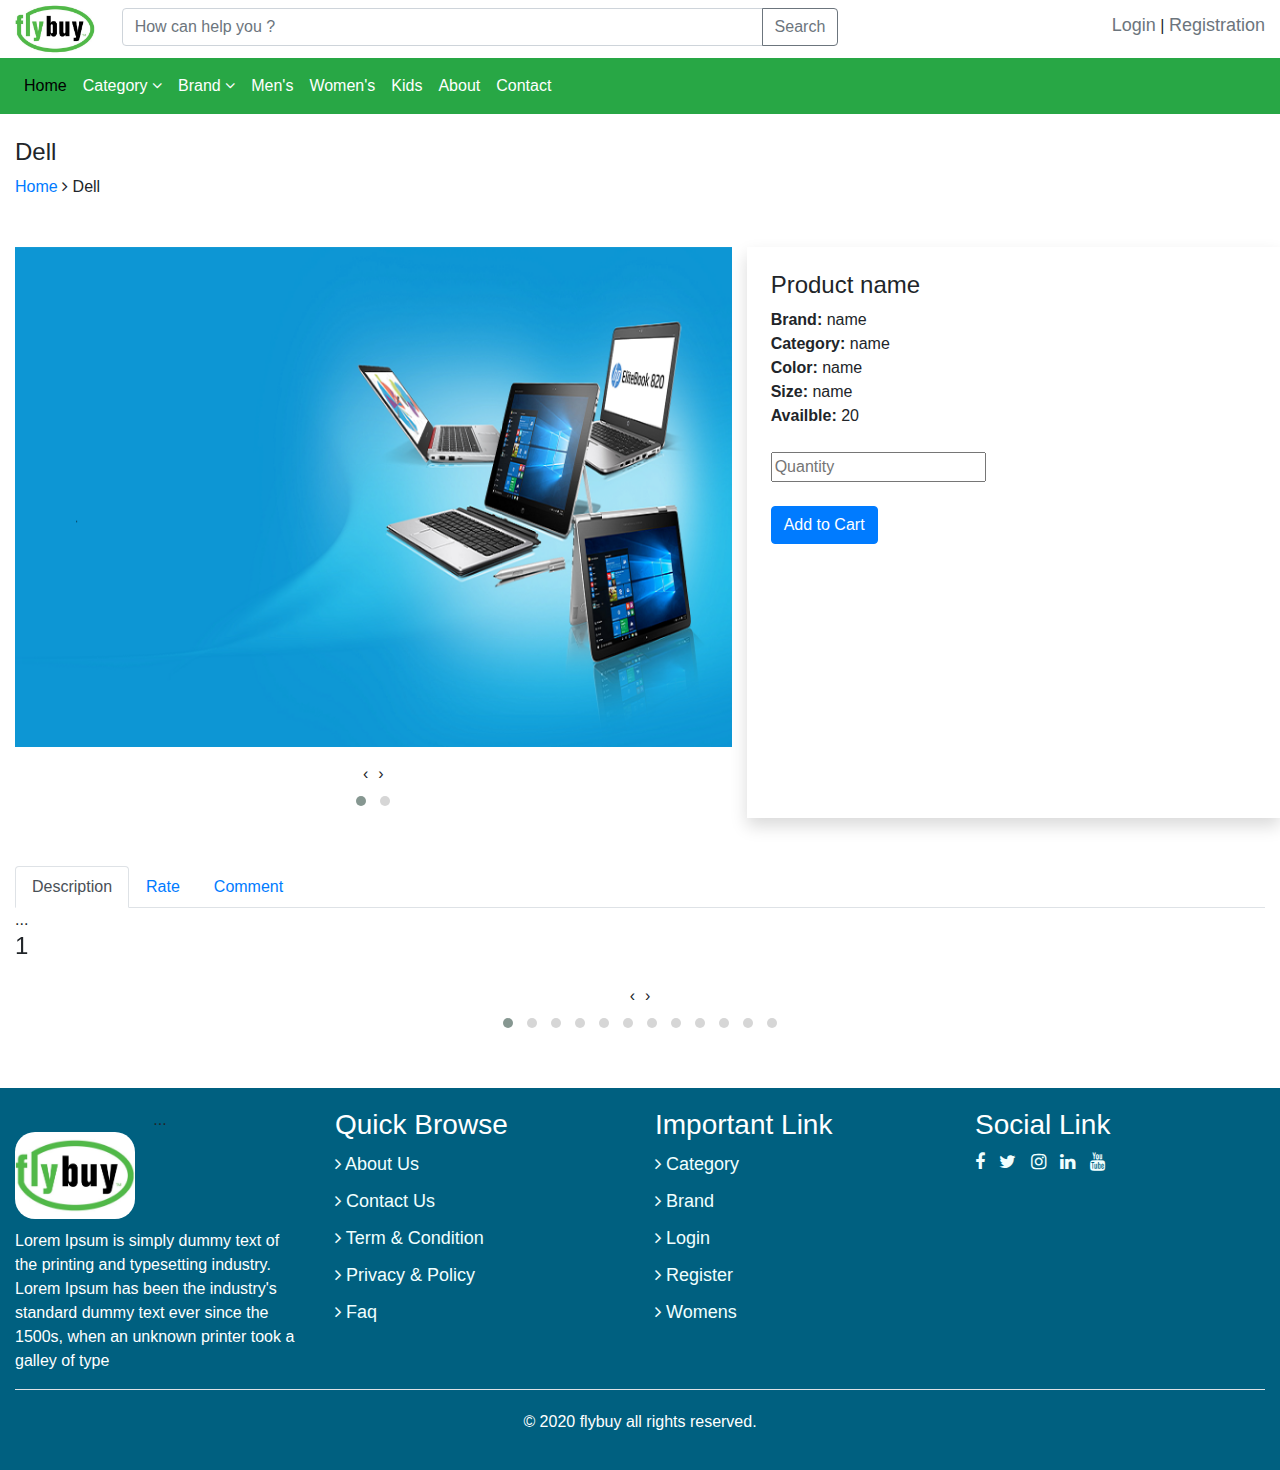
<file: product-single.html>
<!DOCTYPE html>
<html lang="en">
<head>
	<meta charset="UTF-8">
	<title>FlyBuy-buy one get one</title>
	<link rel="stylesheet" href="https://cdnjs.cloudflare.com/ajax/libs/font-awesome/4.7.0/css/font-awesome.min.css">
	<link rel="stylesheet" href="lib/css/bootstrap/bootstrap.min.css">
	<link rel="stylesheet" href="lib/css/owl/owl.carousel.min.css">
	<link rel="stylesheet" href="lib/css/owl/owl.theme.default.min.css">
	<link rel="stylesheet" href="css/style.css">
</head>
<body>

<div>
	<!-- header top start -->
		<div class="container-fluid">
			<div class="row">
			<div class="col-md-1">
				<img src="img/logo.jpg" width="80" alt="">
			</div>
			<div class="col-md-7">
				<div class="input-group mt-2">
					<input type="text" class="form-control" placeholder="How can help you ?" aria-label="Recipient's username with two button addons" aria-describedby="button-addon4">
					<div class="input-group-append" id="button-addon4">
						<button class="btn btn-outline-secondary" type="button">Search</button>
					</div>
				</div>
			</div>
			<div class="col-md-4">
				<div class="navbar-text mt-1 float-right">
					<a href="login.html">Login</a> | <a href="">Registration</a>
				</div>
			</div>
		</div>	
		</div>
	<!-- header top end -->

	<!-- main header start -->
	<div class="container-fluid p-0">
			<nav class="navbar navbar-expand-lg navbar-light bg-success">
		  
		  <button class="navbar-toggler" type="button" data-toggle="collapse" data-target="#navbarSupportedContent" aria-controls="navbarSupportedContent" aria-expanded="false" aria-label="Toggle navigation">
		    <span class="navbar-toggler-icon"></span>
		  </button>

		  <div class="collapse navbar-collapse" id="navbarSupportedContent">
		    <ul class="navbar-nav mr-auto">
		      <li class="nav-item active">
		        <a class="nav-link" href="index.html">Home <span class="sr-only">(current)</span></a>
		      </li>
		       <li class="nav-item dropdown">
		        <a class="nav-link" href="#" id="navbarDropdown" role="button" data-toggle="dropdown" aria-haspopup="true" aria-expanded="false">
		          Category <i class="fa fa-angle-down"></i>
		        </a>
		        <div class="dropdown-menu" style="width: 450px !important" aria-labelledby="navbarDropdown">
		          <div class="col-md-12">
					<div class="row">
					<div class="col-md-6 mb-2"> <a href="single-category.html"><i class="fa fa-angle-right"></i> Bags & Luggage</a> 
					</div>
					<div class="col-md-6 mb-2">  <a href=""><i class="fa fa-angle-right"></i> Beauty & Bodycare</a> 
					</div>
					<div class="col-md-6 mb-2">  <a href=""><i class="fa fa-angle-right"></i> Beauty & Bodycare</a> 
					</div>
					<div class="col-md-6 mb-2">  <a href=""><i class="fa fa-angle-right"></i> Beauty & Bodycare</a> 
					</div>
					<div class="col-md-6 mb-2">  <a href=""><i class="fa fa-angle-right"></i> Beauty & Bodycare</a> 
					</div>
					<div class="col-md-6 mb-2">  <a href=""><i class="fa fa-angle-right"></i> Beauty & Bodycare</a> 
					</div>
					<div class="col-md-6 mb-2">  <a href=""><i class="fa fa-angle-right"></i> Beauty & Bodycare</a> 
					</div>
					<div class="col-md-6 mb-2">  <a href=""><i class="fa fa-angle-right"></i> Beauty & Bodycare</a> 
					</div>
					<div class="col-md-6 mb-2">  <a href=""><i class="fa fa-angle-right"></i> Beauty & Bodycare</a> 
					</div>
					<div class="col-md-6 mb-2">  <a href=""><i class="fa fa-angle-right"></i> Beauty & Bodycare</a> 
					</div>
				</div>	
				</div>
		        </div>
		      </li>
		        <li class="nav-item dropdown">
		        <a class="nav-link" href="#" id="navbarDropdown" role="button" data-toggle="dropdown" aria-haspopup="true" aria-expanded="false">
		          Brand <i class="fa fa-angle-down"></i>
		        </a>
		        <div class="dropdown-menu" style="width: 450px !important"  aria-labelledby="navbarDropdown">
					
				<div class="col-md-12">
					<div class="row">
					<div class="col-md-6 mb-2"> <a href="single-brand.html"><i class="fa fa-angle-right"></i> Bags & Luggage</a> 
					</div>
					<div class="col-md-6 mb-2">  <a href=""><i class="fa fa-angle-right"></i> Beauty & Bodycare</a> 
					</div>
					<div class="col-md-6 mb-2">  <a href=""><i class="fa fa-angle-right"></i> Beauty & Bodycare</a> 
					</div>
					<div class="col-md-6 mb-2">  <a href=""><i class="fa fa-angle-right"></i> Beauty & Bodycare</a> 
					</div>
					<div class="col-md-6 mb-2">  <a href=""><i class="fa fa-angle-right"></i> Beauty & Bodycare</a> 
					</div>
					<div class="col-md-6 mb-2">  <a href=""><i class="fa fa-angle-right"></i> Beauty & Bodycare</a> 
					</div>
					<div class="col-md-6 mb-2">  <a href=""><i class="fa fa-angle-right"></i> Beauty & Bodycare</a> 
					</div>
					<div class="col-md-6 mb-2">  <a href=""><i class="fa fa-angle-right"></i> Beauty & Bodycare</a> 
					</div>
					<div class="col-md-6 mb-2">  <a href=""><i class="fa fa-angle-right"></i> Beauty & Bodycare</a> 
					</div>
					<div class="col-md-6 mb-2">  <a href=""><i class="fa fa-angle-right"></i> Beauty & Bodycare</a> 
					</div>
				</div>	
				</div>

		
		        </div>
		      </li>
		      <li class="nav-item">
		        <a class="nav-link" href="single-category.html">Men's</a>
		      </li>
		      <li class="nav-item">
		        <a class="nav-link" href="single-category.html">Women's</a>
		      </li>
		      <li class="nav-item">
		        <a class="nav-link" href="single-category.html">Kids</a>
		      </li>
		      <li class="nav-item">
		        <a class="nav-link" href="about.html">About</a>
		      </li>
		      <li class="nav-item">
		        <a class="nav-link" href="contact.html">Contact</a>
		      </li>
		     
		    </ul>
		    
		  </div>
		</nav>
	</div>

	<!-- main header end -->
</div>



<!-- category start -->
<div class="col-md-12 mb-5 mt-4">
     <div class="sub-header">
     	<h4>Dell</h4>
     	<div> <a href="index.html">Home</a> <i class="fa fa-angle-right"></i> Dell</div>
     </div>
</div>

<div class="col-md-12">
	<div class="row">
		<div class="col-md-7">
			<!-- slider area start -->

				<div class="col-md-12 p-0">
					
				<div class="owl-carousel owl-theme">
				    <div class="item">
				    	<img height="500" src="img/slider1.png" alt="">
				    </div>
				    <div class="item">
				    	<img height="500" src="img/slider2.png" alt="">
				    </div>
				    
				   
				</div>
				</div>
				<!-- slider area end -->

		</div>
		<div class="col-md-5 shadow p-4">
			<h4>Product name</h4>
			<div><b>Brand:</b> name</div>
			<div><b>Category:</b> name</div>
			<div><b>Color:</b> name</div>
			<div><b>Size:</b> name</div>
			<div><b>Availble:</b> 20</div>
			<div class="mt-4">
				<input type="number" placeholder="Quantity">
				<div class="mt-4">
					<button class="btn btn-primary">Add to Cart</button>
				</div>
			</div>
		</div>
	</div>

	<div class="mt-5">
		<nav>
  <div class="nav nav-tabs" id="nav-tab" role="tablist">
    <a class="nav-item nav-link active" id="nav-home-tab" data-toggle="tab" href="#nav-home" role="tab" aria-controls="nav-home" aria-selected="true">Description</a>
    <a class="nav-item nav-link" id="nav-profile-tab" data-toggle="tab" href="#nav-profile" role="tab" aria-controls="nav-profile" aria-selected="false">Rate</a>
    <a class="nav-item nav-link" id="nav-contact-tab" data-toggle="tab" href="#nav-contact" role="tab" aria-controls="nav-contact" aria-selected="false">Comment</a>
  </div>
</nav>
<div class="tab-content" id="nav-tabContent">
  <div class="tab-pane fade show active" id="nav-home" role="tabpanel" aria-labelledby="nav-home-tab">...</div>
  <div class="tab-pane fade" id="nav-profile" role="tabpanel" aria-labelledby="nav-profile-tab">...</div>
  <div class="tab-pane fade" id="nav-contact" role="tabpanel" aria-labelledby="nav-contact-tab">...</div>
</div>
	</div>




</div>

</div>

<!-- product end -->


<div class="col-md-12">
	<div id="moreproduct" class="owl-carousel owl-theme">
    <div class="item"><h4>1</h4></div>
    <div class="item"><h4>2</h4></div>
    <div class="item"><h4>3</h4></div>
    <div class="item"><h4>4</h4></div>
    <div class="item"><h4>5</h4></div>
    <div class="item"><h4>6</h4></div>
    <div class="item"><h4>7</h4></div>
    <div class="item"><h4>8</h4></div>
    <div class="item"><h4>9</h4></div>
    <div class="item"><h4>10</h4></div>
    <div class="item"><h4>11</h4></div>
    <div class="item"><h4>12</h4></div>
</div>



</div>



<!-- footer start --> 
<div class="col-md-12 footer mt-5">
	<div class="row">
	<div class="col-md-3 footer-about">
	<div class="d-flex justify-content-center">...</div>
     <img  src="img/logo.jpg" width="120" style="border-radius: 20px" alt="">
     <p>Lorem Ipsum is simply dummy text of the printing and typesetting industry. Lorem Ipsum has been the industry's standard dummy text ever since the 1500s, when an unknown printer took a galley of type</p>

	</div>
	<div class="col-md-3 com-footer-link">
		<h3>Quick Browse</h3>
		<div>
			<a href="about.html"><i class="fa fa-angle-right"></i> About Us</a>
			<a href="contact.html"><i class="fa fa-angle-right"></i> Contact Us</a>
			<a href="term-condition.html"><i class="fa fa-angle-right"></i> Term & Condition</a>
			<a href="privacy-policy.html"><i class="fa fa-angle-right"></i> Privacy & Policy</a>
			<a href="faq.html"><i class="fa fa-angle-right"></i> Faq</a>
		</div>
	</div>
	<div class="col-md-3 com-footer-link">
		<h3>Important Link</h3>
		<div>
			<a href="category.html"><i class="fa fa-angle-right"></i> Category</a>
			<a href="brand.html"><i class="fa fa-angle-right"></i> Brand</a>
			<a href="login.html"><i class="fa fa-angle-right"></i> Login</a>
			<a href="register.html"><i class="fa fa-angle-right"></i> Register</a>
			<a href="single-category.html"><i class="fa fa-angle-right"></i> Womens</a>
		</div>
	</div>
	<div class="col-md-3 footer-social-link">
		<h3>Social Link</h3>
		<div>
			<a href=""><i class="fa fa-facebook"></i></a>
			<a href=""><i class="fa fa-twitter"></i></a>
			<a href=""><i class="fa fa-instagram"></i></a>
			<a href=""><i class="fa fa-linkedin"></i></a>
			<a href=""><i class="fa fa-youtube"></i></a>
		</div>	

	</div>

	</div>

  <div class="border-top footer-bottom">
  	<p class="text-center text-white">&copy 2020 flybuy  all rights reserved.</p>
  </div>

</div>
<!-- footer end --> 


<script src="lib/js/bootstrap/jquery-3.4.1.slim.min.js"></script>	
<script src="lib/js/bootstrap/popper.min.js"></script>	
<script src="lib/js/bootstrap/bootstrap.min.js"></script>	
<script src="lib/js/owl/owl.carousel.min.js"></script>
<script>
	$('.owl-carousel').owlCarousel({
    loop:true,
    items:1,
    margin:0,
    autoplay:true,
    animateIn: 'fadeOut',
    nav:true,
    responsive:{
        0:{
            items:1
        },
        600:{
            items:1
        },
        1000:{
            items:1
        }
    }
});

$('#moreproduct').owlCarousel({
    loop:true,
    margin:10,
    nav:true,
    responsive:{
        0:{
            items:1
        },
        600:{
            items:3
        },
        1000:{
            items:5
        }
    }
})

</script>


</body>
</html>
</file>
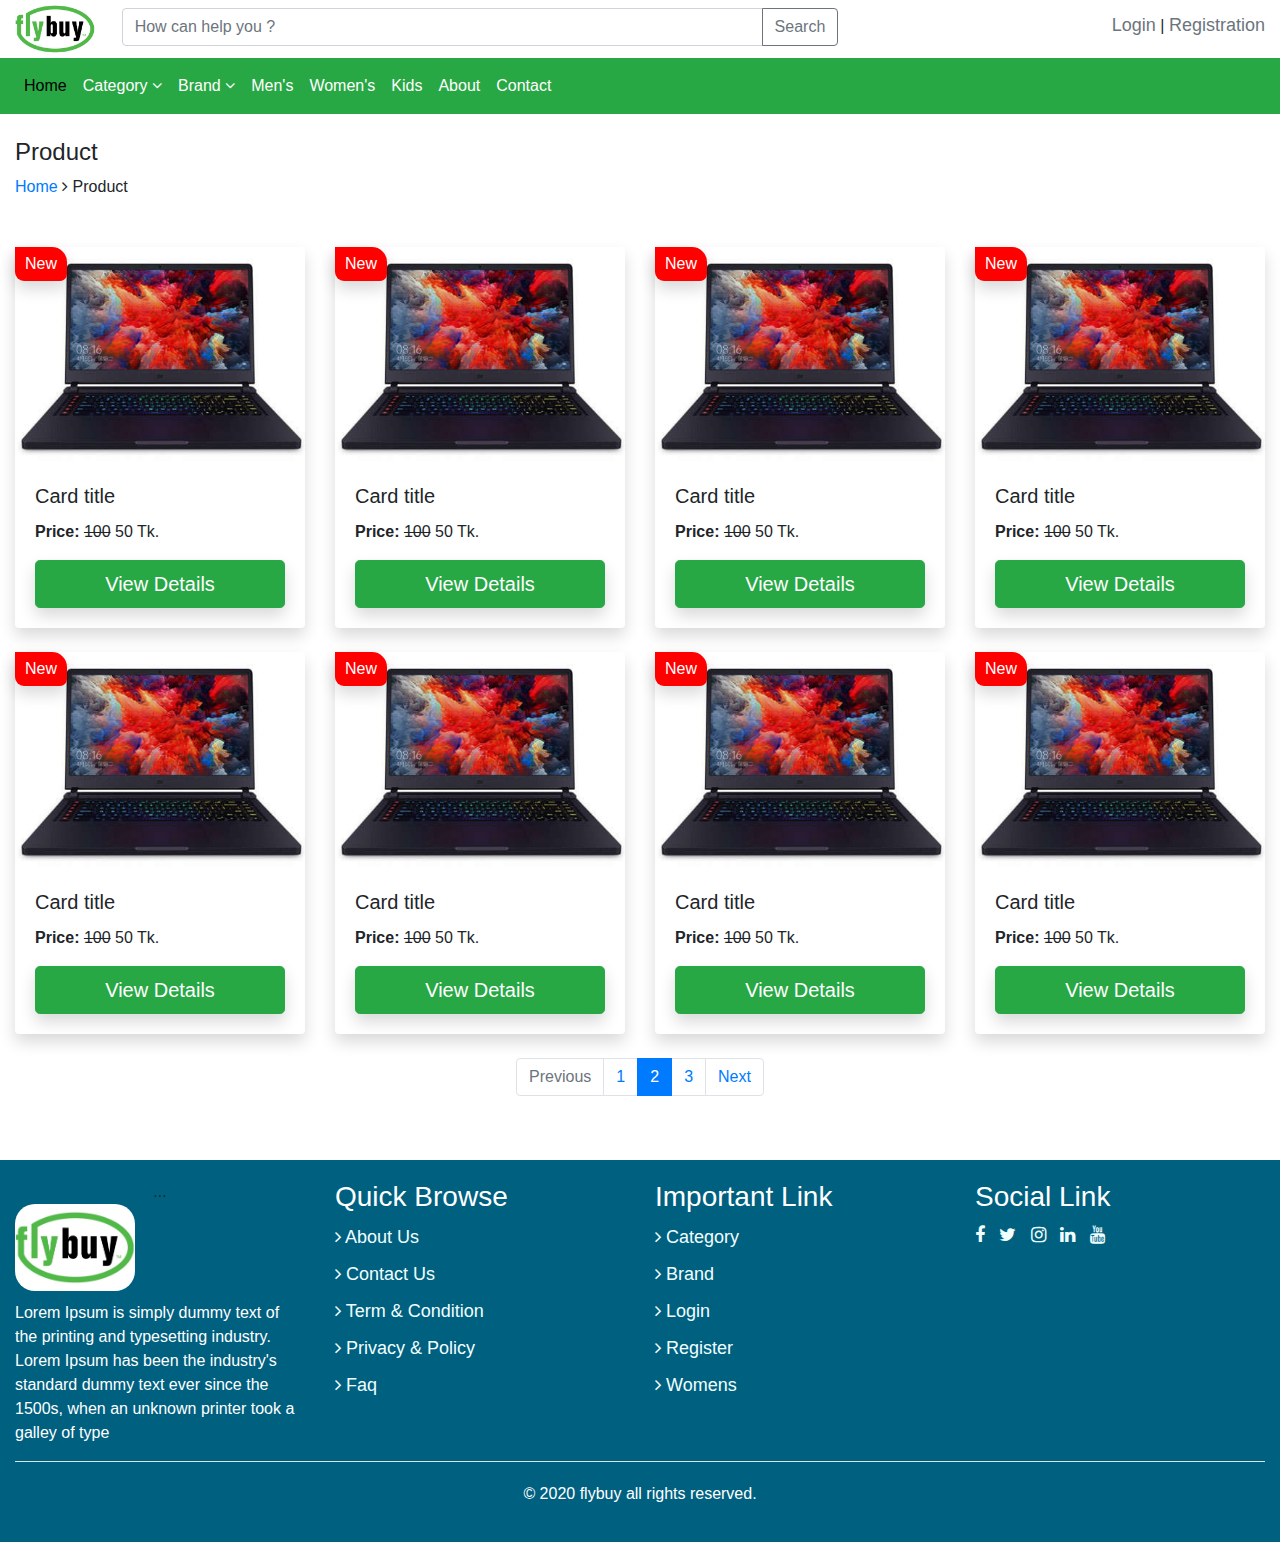
<file: product.html>
<!DOCTYPE html>
<html lang="en">
<head>
	<meta charset="UTF-8">
	<title>FlyBuy-buy one get one</title>
	<link rel="stylesheet" href="https://cdnjs.cloudflare.com/ajax/libs/font-awesome/4.7.0/css/font-awesome.min.css">
	<link rel="stylesheet" href="lib/css/bootstrap/bootstrap.min.css">
	<link rel="stylesheet" href="lib/css/owl/owl.carousel.min.css">
	<link rel="stylesheet" href="lib/css/owl/owl.theme.default.min.css">
	<link rel="stylesheet" href="css/style.css">
</head>
<body>

<div>
	<!-- header top start -->
		<div class="container-fluid">
			<div class="row">
			<div class="col-md-1">
				<img src="img/logo.jpg" width="80" alt="">
			</div>
			<div class="col-md-7">
				<div class="input-group mt-2">
					<input type="text" class="form-control" placeholder="How can help you ?" aria-label="Recipient's username with two button addons" aria-describedby="button-addon4">
					<div class="input-group-append" id="button-addon4">
						<button class="btn btn-outline-secondary" type="button">Search</button>
					</div>
				</div>
			</div>
			<div class="col-md-4">
				<div class="navbar-text mt-1 float-right">
					<a href="login.html">Login</a> | <a href="">Registration</a>
				</div>
			</div>
		</div>	
		</div>
	<!-- header top end -->

	<!-- main header start -->
	<div class="container-fluid p-0">
			<nav class="navbar navbar-expand-lg navbar-light bg-success">
		  
		  <button class="navbar-toggler" type="button" data-toggle="collapse" data-target="#navbarSupportedContent" aria-controls="navbarSupportedContent" aria-expanded="false" aria-label="Toggle navigation">
		    <span class="navbar-toggler-icon"></span>
		  </button>

		  <div class="collapse navbar-collapse" id="navbarSupportedContent">
		    <ul class="navbar-nav mr-auto">
		      <li class="nav-item active">
		        <a class="nav-link" href="index.html">Home <span class="sr-only">(current)</span></a>
		      </li>
		       <li class="nav-item dropdown">
		        <a class="nav-link" href="#" id="navbarDropdown" role="button" data-toggle="dropdown" aria-haspopup="true" aria-expanded="false">
		          Category <i class="fa fa-angle-down"></i>
		        </a>
		        <div class="dropdown-menu" style="width: 450px !important" aria-labelledby="navbarDropdown">
		          <div class="col-md-12">
					<div class="row">
					<div class="col-md-6 mb-2"> <a href="single-category.html"><i class="fa fa-angle-right"></i> Bags & Luggage</a> 
					</div>
					<div class="col-md-6 mb-2">  <a href=""><i class="fa fa-angle-right"></i> Beauty & Bodycare</a> 
					</div>
					<div class="col-md-6 mb-2">  <a href=""><i class="fa fa-angle-right"></i> Beauty & Bodycare</a> 
					</div>
					<div class="col-md-6 mb-2">  <a href=""><i class="fa fa-angle-right"></i> Beauty & Bodycare</a> 
					</div>
					<div class="col-md-6 mb-2">  <a href=""><i class="fa fa-angle-right"></i> Beauty & Bodycare</a> 
					</div>
					<div class="col-md-6 mb-2">  <a href=""><i class="fa fa-angle-right"></i> Beauty & Bodycare</a> 
					</div>
					<div class="col-md-6 mb-2">  <a href=""><i class="fa fa-angle-right"></i> Beauty & Bodycare</a> 
					</div>
					<div class="col-md-6 mb-2">  <a href=""><i class="fa fa-angle-right"></i> Beauty & Bodycare</a> 
					</div>
					<div class="col-md-6 mb-2">  <a href=""><i class="fa fa-angle-right"></i> Beauty & Bodycare</a> 
					</div>
					<div class="col-md-6 mb-2">  <a href=""><i class="fa fa-angle-right"></i> Beauty & Bodycare</a> 
					</div>
				</div>	
				</div>
		        </div>
		      </li>
		        <li class="nav-item dropdown">
		        <a class="nav-link" href="#" id="navbarDropdown" role="button" data-toggle="dropdown" aria-haspopup="true" aria-expanded="false">
		          Brand <i class="fa fa-angle-down"></i>
		        </a>
		        <div class="dropdown-menu" style="width: 450px !important"  aria-labelledby="navbarDropdown">
					
				<div class="col-md-12">
					<div class="row">
					<div class="col-md-6 mb-2"> <a href="single-brand.html"><i class="fa fa-angle-right"></i> Bags & Luggage</a> 
					</div>
					<div class="col-md-6 mb-2">  <a href=""><i class="fa fa-angle-right"></i> Beauty & Bodycare</a> 
					</div>
					<div class="col-md-6 mb-2">  <a href=""><i class="fa fa-angle-right"></i> Beauty & Bodycare</a> 
					</div>
					<div class="col-md-6 mb-2">  <a href=""><i class="fa fa-angle-right"></i> Beauty & Bodycare</a> 
					</div>
					<div class="col-md-6 mb-2">  <a href=""><i class="fa fa-angle-right"></i> Beauty & Bodycare</a> 
					</div>
					<div class="col-md-6 mb-2">  <a href=""><i class="fa fa-angle-right"></i> Beauty & Bodycare</a> 
					</div>
					<div class="col-md-6 mb-2">  <a href=""><i class="fa fa-angle-right"></i> Beauty & Bodycare</a> 
					</div>
					<div class="col-md-6 mb-2">  <a href=""><i class="fa fa-angle-right"></i> Beauty & Bodycare</a> 
					</div>
					<div class="col-md-6 mb-2">  <a href=""><i class="fa fa-angle-right"></i> Beauty & Bodycare</a> 
					</div>
					<div class="col-md-6 mb-2">  <a href=""><i class="fa fa-angle-right"></i> Beauty & Bodycare</a> 
					</div>
				</div>	
				</div>

		
		        </div>
		      </li>
		      <li class="nav-item">
		        <a class="nav-link" href="single-category.html">Men's</a>
		      </li>
		      <li class="nav-item">
		        <a class="nav-link" href="single-category.html">Women's</a>
		      </li>
		      <li class="nav-item">
		        <a class="nav-link" href="single-category.html">Kids</a>
		      </li>
		      <li class="nav-item">
		        <a class="nav-link" href="about.html">About</a>
		      </li>
		      <li class="nav-item">
		        <a class="nav-link" href="contact.html">Contact</a>
		      </li>
		     
		    </ul>
		    
		  </div>
		</nav>
	</div>

	<!-- main header end -->
</div>



<!-- category start -->
<div class="col-md-12 mb-5 mt-4">
     <div class="sub-header">
     	<h4>Product</h4>
     	<div> <a href="index.html">Home</a> <i class="fa fa-angle-right"></i> Product</div>
     </div>
</div>

<div class="col-md-12">
	<div class="row">
	<div class="col-md-3 mb-4">
			<div class="card border-0 shadow com-top-border">
				<div class="condition shadow">New</div>
			  <img src="img/p1.jpg" class="card-img-top" alt="...">
			  <div class="card-body">
			    <h5 class="card-title">Card title</h5>
			    <p class="card-text"><b>Price:</b> <span><del>100</del> 50 Tk.</span></p>
			  <a href="" class="btn  btn-success btn-lg btn-block shadow">View Details</a>
			  </div>
			</div>
		</div>
		<div class="col-md-3 mb-4">
			<div class="card border-0 shadow com-top-border">
				<div class="condition shadow">New</div>
			  <img src="img/p1.jpg" class="card-img-top" alt="...">
			  <div class="card-body">
			    <h5 class="card-title">Card title</h5>
			    <p class="card-text"><b>Price:</b> <span><del>100</del> 50 Tk.</span></p>
			  <a href="" class="btn  btn-success btn-lg btn-block shadow">View Details</a>
			  </div>
			</div>
		</div>
		<div class="col-md-3 mb-4">
			<div class="card border-0 shadow com-top-border">
				<div class="condition shadow">New</div>
			  <img src="img/p1.jpg" class="card-img-top" alt="...">
			  <div class="card-body">
			    <h5 class="card-title">Card title</h5>
			    <p class="card-text"><b>Price:</b> <span><del>100</del> 50 Tk.</span></p>
			  <a href="" class="btn  btn-success btn-lg btn-block shadow">View Details</a>
			  </div>
			</div>
		</div>
		<div class="col-md-3 mb-4">
			<div class="card border-0 shadow com-top-border">
				<div class="condition shadow">New</div>
			  <img src="img/p1.jpg" class="card-img-top" alt="...">
			  <div class="card-body">
			    <h5 class="card-title">Card title</h5>
			    <p class="card-text"><b>Price:</b> <span><del>100</del> 50 Tk.</span></p>
			  <a href="" class="btn  btn-success btn-lg btn-block shadow">View Details</a>
			  </div>
			</div>
		</div>
		<div class="col-md-3 mb-4">
			<div class="card border-0 shadow com-top-border">
				<div class="condition shadow">New</div>
			  <img src="img/p1.jpg" class="card-img-top" alt="...">
			  <div class="card-body">
			    <h5 class="card-title">Card title</h5>
			    <p class="card-text"><b>Price:</b> <span><del>100</del> 50 Tk.</span></p>
			  <a href="" class="btn  btn-success btn-lg btn-block shadow">View Details</a>
			  </div>
			</div>
		</div>
		<div class="col-md-3 mb-4">
			<div class="card border-0 shadow com-top-border">
				<div class="condition shadow">New</div>
			  <img src="img/p1.jpg" class="card-img-top" alt="...">
			  <div class="card-body">
			    <h5 class="card-title">Card title</h5>
			    <p class="card-text"><b>Price:</b> <span><del>100</del> 50 Tk.</span></p>
			  <a href="" class="btn  btn-success btn-lg btn-block shadow">View Details</a>
			  </div>
			</div>
		</div>
		<div class="col-md-3 mb-4">
			<div class="card border-0 shadow com-top-border">
				<div class="condition shadow">New</div>
			  <img src="img/p1.jpg" class="card-img-top" alt="...">
			  <div class="card-body">
			    <h5 class="card-title">Card title</h5>
			    <p class="card-text"><b>Price:</b> <span><del>100</del> 50 Tk.</span></p>
			  <a href="" class="btn  btn-success btn-lg btn-block shadow">View Details</a>
			  </div>
			</div>
		</div>
		<div class="col-md-3 mb-4">
			<div class="card border-0 shadow com-top-border">
				<div class="condition shadow">New</div>
			  <img src="img/p1.jpg" class="card-img-top" alt="...">
			  <div class="card-body">
			    <h5 class="card-title">Card title</h5>
			    <p class="card-text"><b>Price:</b> <span><del>100</del> 50 Tk.</span></p>
			  <a href="" class="btn  btn-success btn-lg btn-block shadow">View Details</a>
			  </div>
			</div>
		</div>
		
		
		
	</div>

<div class="d-flex justify-content-center">
<nav aria-label="...">
  <ul class="pagination">
    <li class="page-item disabled">
      <a class="page-link" href="#" tabindex="-1" aria-disabled="true">Previous</a>
    </li>
    <li class="page-item"><a class="page-link" href="#">1</a></li>
    <li class="page-item active" aria-current="page">
      <a class="page-link" href="#">2 <span class="sr-only">(current)</span></a>
    </li>
    <li class="page-item"><a class="page-link" href="#">3</a></li>
    <li class="page-item">
      <a class="page-link" href="#">Next</a>
    </li>
  </ul>
</nav>
</div>

</div>

<!-- category end -->



<!-- footer start --> 
<div class="col-md-12 footer mt-5">
	<div class="row">
	<div class="col-md-3 footer-about">
	<div class="d-flex justify-content-center">...</div>
     <img  src="img/logo.jpg" width="120" style="border-radius: 20px" alt="">
     <p>Lorem Ipsum is simply dummy text of the printing and typesetting industry. Lorem Ipsum has been the industry's standard dummy text ever since the 1500s, when an unknown printer took a galley of type</p>

	</div>
	<div class="col-md-3 com-footer-link">
		<h3>Quick Browse</h3>
		<div>
			<a href="about.html"><i class="fa fa-angle-right"></i> About Us</a>
			<a href="contact.html"><i class="fa fa-angle-right"></i> Contact Us</a>
			<a href="term-condition.html"><i class="fa fa-angle-right"></i> Term & Condition</a>
			<a href="privacy-policy.html"><i class="fa fa-angle-right"></i> Privacy & Policy</a>
			<a href="faq.html"><i class="fa fa-angle-right"></i> Faq</a>
		</div>
	</div>
	<div class="col-md-3 com-footer-link">
		<h3>Important Link</h3>
		<div>
			<a href="category.html"><i class="fa fa-angle-right"></i> Category</a>
			<a href="brand.html"><i class="fa fa-angle-right"></i> Brand</a>
			<a href="login.html"><i class="fa fa-angle-right"></i> Login</a>
			<a href="register.html"><i class="fa fa-angle-right"></i> Register</a>
			<a href="single-category.html"><i class="fa fa-angle-right"></i> Womens</a>
		</div>
	</div>
	<div class="col-md-3 footer-social-link">
		<h3>Social Link</h3>
		<div>
			<a href=""><i class="fa fa-facebook"></i></a>
			<a href=""><i class="fa fa-twitter"></i></a>
			<a href=""><i class="fa fa-instagram"></i></a>
			<a href=""><i class="fa fa-linkedin"></i></a>
			<a href=""><i class="fa fa-youtube"></i></a>
		</div>	

	</div>

	</div>

  <div class="border-top footer-bottom">
  	<p class="text-center text-white">&copy 2020 flybuy  all rights reserved.</p>
  </div>

</div>
<!-- footer end --> 


<script src="lib/js/bootstrap/jquery-3.4.1.slim.min.js"></script>	
<script src="lib/js/bootstrap/popper.min.js"></script>	
<script src="lib/js/bootstrap/bootstrap.min.js"></script>	
<script src="lib/js/owl/owl.carousel.min.js"></script>
<script>
	$('.owl-carousel').owlCarousel({
    loop:true,
    items:1,
    margin:0,
    autoplay:true,
    animateIn: 'fadeOut',
    nav:true,
    responsive:{
        0:{
            items:1
        },
        600:{
            items:1
        },
        1000:{
            items:1
        }
    }
})
</script>


</body>
</html>
</file>
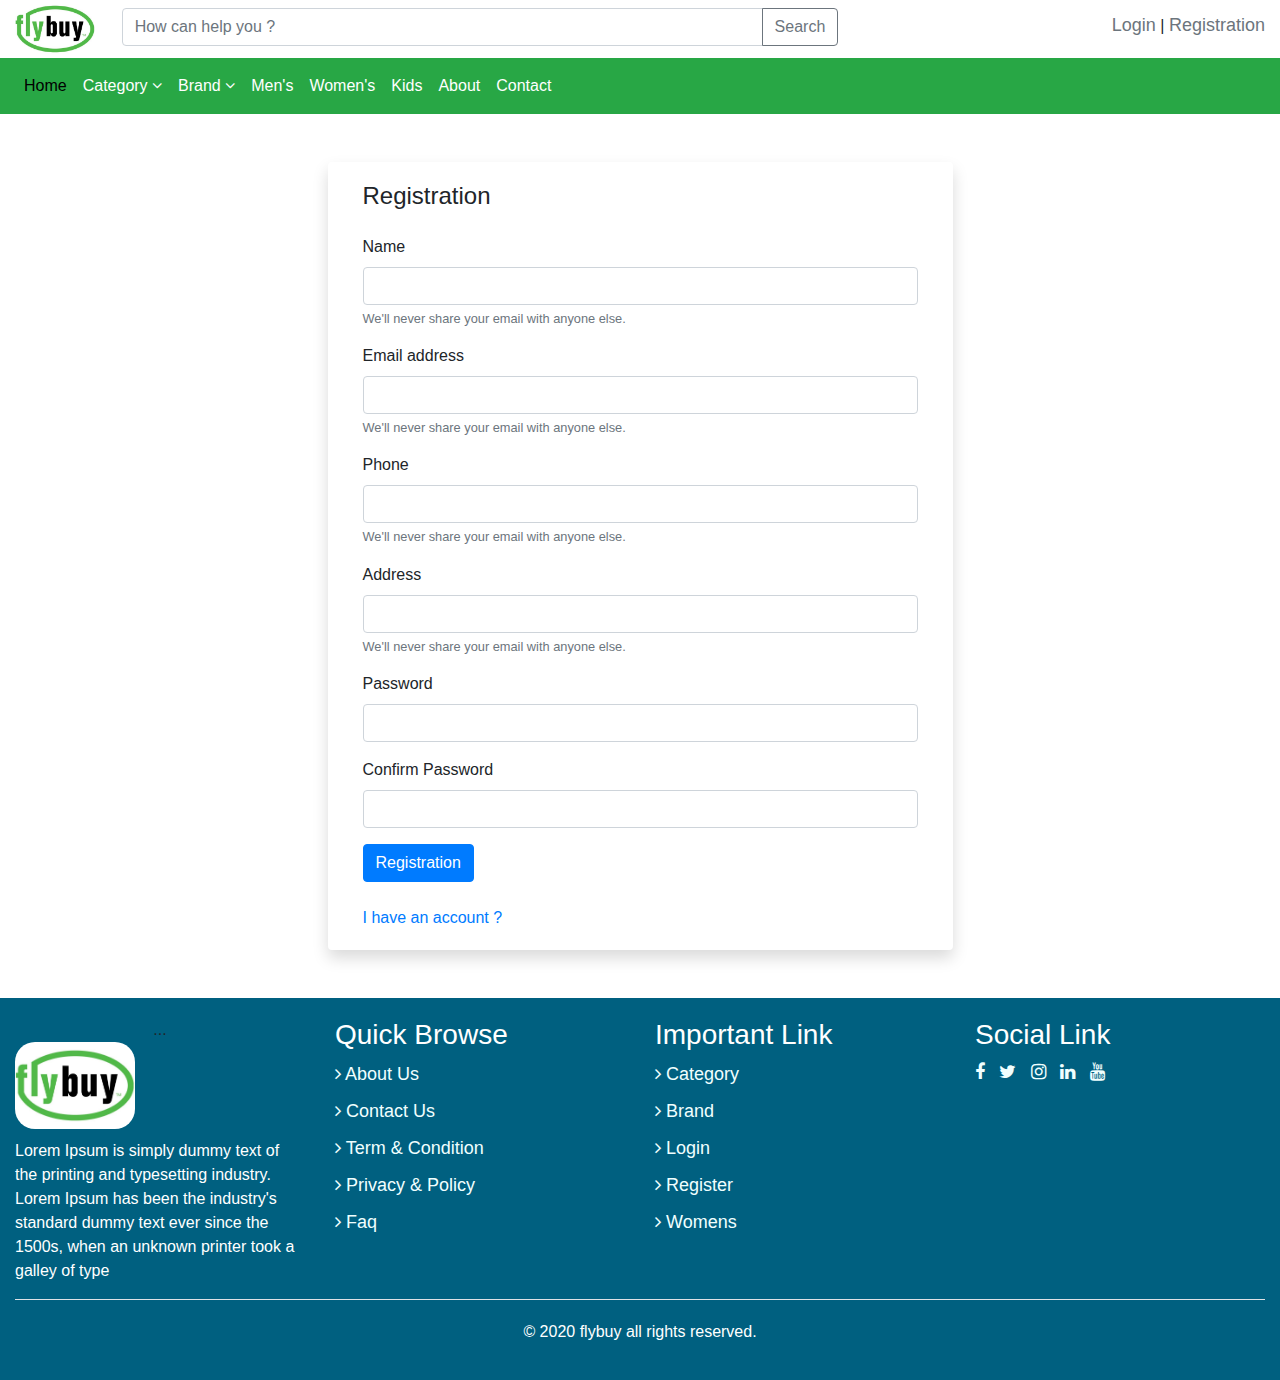
<file: registration.html>
<!DOCTYPE html>
<html lang="en">
<head>
	<meta charset="UTF-8">
	<title>FlyBuy-buy one get one</title>
	<link rel="stylesheet" href="https://cdnjs.cloudflare.com/ajax/libs/font-awesome/4.7.0/css/font-awesome.min.css">
	<link rel="stylesheet" href="lib/css/bootstrap/bootstrap.min.css">
	<link rel="stylesheet" href="lib/css/owl/owl.carousel.min.css">
	<link rel="stylesheet" href="lib/css/owl/owl.theme.default.min.css">
	<link rel="stylesheet" href="css/style.css">
</head>
<body>

<div>
	<!-- header top start -->
		<div class="container-fluid">
			<div class="row">
			<div class="col-md-1">
				<img src="img/logo.jpg" width="80" alt="">
			</div>
			<div class="col-md-7">
				<div class="input-group mt-2">
					<input type="text" class="form-control" placeholder="How can help you ?" aria-label="Recipient's username with two button addons" aria-describedby="button-addon4">
					<div class="input-group-append" id="button-addon4">
						<button class="btn btn-outline-secondary" type="button">Search</button>
					</div>
				</div>
			</div>
			<div class="col-md-4">
				<div class="navbar-text mt-1 float-right">
					<a href="login.html">Login</a> | <a href="">Registration</a>
				</div>
			</div>
		</div>	
		</div>
	<!-- header top end -->

	<!-- main header start -->
	<div class="container-fluid p-0">
			<nav class="navbar navbar-expand-lg navbar-light bg-success">
		  
		  <button class="navbar-toggler" type="button" data-toggle="collapse" data-target="#navbarSupportedContent" aria-controls="navbarSupportedContent" aria-expanded="false" aria-label="Toggle navigation">
		    <span class="navbar-toggler-icon"></span>
		  </button>

		  <div class="collapse navbar-collapse" id="navbarSupportedContent">
		    <ul class="navbar-nav mr-auto">
		      <li class="nav-item active">
		        <a class="nav-link" href="index.html">Home <span class="sr-only">(current)</span></a>
		      </li>
		       <li class="nav-item dropdown">
		        <a class="nav-link" href="#" id="navbarDropdown" role="button" data-toggle="dropdown" aria-haspopup="true" aria-expanded="false">
		          Category <i class="fa fa-angle-down"></i>
		        </a>
		        <div class="dropdown-menu" style="width: 450px !important" aria-labelledby="navbarDropdown">
		          <div class="col-md-12">
					<div class="row">
					<div class="col-md-6 mb-2"> <a href="single-category.html"><i class="fa fa-angle-right"></i> Bags & Luggage</a> 
					</div>
					<div class="col-md-6 mb-2">  <a href=""><i class="fa fa-angle-right"></i> Beauty & Bodycare</a> 
					</div>
					<div class="col-md-6 mb-2">  <a href=""><i class="fa fa-angle-right"></i> Beauty & Bodycare</a> 
					</div>
					<div class="col-md-6 mb-2">  <a href=""><i class="fa fa-angle-right"></i> Beauty & Bodycare</a> 
					</div>
					<div class="col-md-6 mb-2">  <a href=""><i class="fa fa-angle-right"></i> Beauty & Bodycare</a> 
					</div>
					<div class="col-md-6 mb-2">  <a href=""><i class="fa fa-angle-right"></i> Beauty & Bodycare</a> 
					</div>
					<div class="col-md-6 mb-2">  <a href=""><i class="fa fa-angle-right"></i> Beauty & Bodycare</a> 
					</div>
					<div class="col-md-6 mb-2">  <a href=""><i class="fa fa-angle-right"></i> Beauty & Bodycare</a> 
					</div>
					<div class="col-md-6 mb-2">  <a href=""><i class="fa fa-angle-right"></i> Beauty & Bodycare</a> 
					</div>
					<div class="col-md-6 mb-2">  <a href=""><i class="fa fa-angle-right"></i> Beauty & Bodycare</a> 
					</div>
				</div>	
				</div>
		        </div>
		      </li>
		        <li class="nav-item dropdown">
		        <a class="nav-link" href="#" id="navbarDropdown" role="button" data-toggle="dropdown" aria-haspopup="true" aria-expanded="false">
		          Brand <i class="fa fa-angle-down"></i>
		        </a>
		        <div class="dropdown-menu" style="width: 450px !important"  aria-labelledby="navbarDropdown">
					
				<div class="col-md-12">
					<div class="row">
					<div class="col-md-6 mb-2"> <a href="single-brand.html"><i class="fa fa-angle-right"></i> Bags & Luggage</a> 
					</div>
					<div class="col-md-6 mb-2">  <a href=""><i class="fa fa-angle-right"></i> Beauty & Bodycare</a> 
					</div>
					<div class="col-md-6 mb-2">  <a href=""><i class="fa fa-angle-right"></i> Beauty & Bodycare</a> 
					</div>
					<div class="col-md-6 mb-2">  <a href=""><i class="fa fa-angle-right"></i> Beauty & Bodycare</a> 
					</div>
					<div class="col-md-6 mb-2">  <a href=""><i class="fa fa-angle-right"></i> Beauty & Bodycare</a> 
					</div>
					<div class="col-md-6 mb-2">  <a href=""><i class="fa fa-angle-right"></i> Beauty & Bodycare</a> 
					</div>
					<div class="col-md-6 mb-2">  <a href=""><i class="fa fa-angle-right"></i> Beauty & Bodycare</a> 
					</div>
					<div class="col-md-6 mb-2">  <a href=""><i class="fa fa-angle-right"></i> Beauty & Bodycare</a> 
					</div>
					<div class="col-md-6 mb-2">  <a href=""><i class="fa fa-angle-right"></i> Beauty & Bodycare</a> 
					</div>
					<div class="col-md-6 mb-2">  <a href=""><i class="fa fa-angle-right"></i> Beauty & Bodycare</a> 
					</div>
				</div>	
				</div>

		
		        </div>
		      </li>
		      <li class="nav-item">
		        <a class="nav-link" href="single-category.html">Men's</a>
		      </li>
		      <li class="nav-item">
		        <a class="nav-link" href="single-category.html">Women's</a>
		      </li>
		      <li class="nav-item">
		        <a class="nav-link" href="single-category.html">Kids</a>
		      </li>
		      <li class="nav-item">
		        <a class="nav-link" href="about.html">About</a>
		      </li>
		      <li class="nav-item">
		        <a class="nav-link" href="contact.html">Contact</a>
		      </li>
		     
		    </ul>
		    
		  </div>
		</nav>
	</div>

	<!-- main header end -->
</div>



<!-- contact start -->
<div class="col-md-12 mb-5 mt-4">
    
     <div class="col-md-12 mt-5 p-0">
     	
     		<div class="card col-md-6 offset-md-3 border-0 shadow">
				<div class="card-body">
					<h4 class="mb-4">Registration</h4>
					<form>
						<div class="form-group">
					    <label for="name">Name</label>
					    <input type="text" class="form-control" name="name" id="name" >
					    <small  class="form-text text-muted">We'll never share your email with anyone else.</small>
					   </div>

						<div class="form-group">
						    <label for="exampleInputEmail1">Email address</label>
						    <input type="email" class="form-control" id="exampleInputEmail1" aria-describedby="emailHelp">
						    <small id="emailHelp" class="form-text text-muted">We'll never share your email with anyone else.</small>
						  </div>
						  <div class="form-group">
					    <label for="name">Phone</label>
					    <input type="text" class="form-control" name="name" id="name" >
					    <small  class="form-text text-muted">We'll never share your email with anyone else.</small>
					  </div>
					  <div class="form-group">
					    <label for="name">Address</label>
					    <input type="text" class="form-control" name="name" id="name" >
					    <small  class="form-text text-muted">We'll never share your email with anyone else.</small>
					  </div>
						  <div class="form-group">
						    <label for="exampleInputPassword1">Password</label>
						    <input type="password" class="form-control" id="exampleInputPassword1">
						  </div>
						   <div class="form-group">
						    <label for="exampleInputPassword1">Confirm Password</label>
						    <input type="password" class="form-control" id="exampleInputPassword1">
						  </div>
						  
						  <button type="submit" class="btn btn-primary">Registration</button>
						</form>

						<div class="mt-4"><a href="login.html">I have an account ?</a></div>
				</div>

     		</div>
     	
     </div>
</div>



<!-- contact end -->



<!-- footer start --> 
<div class="col-md-12 footer mt-5">
	<div class="row">
	<div class="col-md-3 footer-about">
	<div class="d-flex justify-content-center">...</div>
     <img  src="img/logo.jpg" width="120" style="border-radius: 20px" alt="">
     <p>Lorem Ipsum is simply dummy text of the printing and typesetting industry. Lorem Ipsum has been the industry's standard dummy text ever since the 1500s, when an unknown printer took a galley of type</p>

	</div>
	<div class="col-md-3 com-footer-link">
		<h3>Quick Browse</h3>
		<div>
			<a href="about.html"><i class="fa fa-angle-right"></i> About Us</a>
			<a href="contact.html"><i class="fa fa-angle-right"></i> Contact Us</a>
			<a href="term-condition.html"><i class="fa fa-angle-right"></i> Term & Condition</a>
			<a href="privacy-policy.html"><i class="fa fa-angle-right"></i> Privacy & Policy</a>
			<a href="faq.html"><i class="fa fa-angle-right"></i> Faq</a>
		</div>
	</div>
	<div class="col-md-3 com-footer-link">
		<h3>Important Link</h3>
		<div>
			<a href="category.html"><i class="fa fa-angle-right"></i> Category</a>
			<a href="brand.html"><i class="fa fa-angle-right"></i> Brand</a>
			<a href="login.html"><i class="fa fa-angle-right"></i> Login</a>
			<a href="register.html"><i class="fa fa-angle-right"></i> Register</a>
			<a href="single-category.html"><i class="fa fa-angle-right"></i> Womens</a>
		</div>
	</div>
	<div class="col-md-3 footer-social-link">
		<h3>Social Link</h3>
		<div>
			<a href=""><i class="fa fa-facebook"></i></a>
			<a href=""><i class="fa fa-twitter"></i></a>
			<a href=""><i class="fa fa-instagram"></i></a>
			<a href=""><i class="fa fa-linkedin"></i></a>
			<a href=""><i class="fa fa-youtube"></i></a>
		</div>	

	</div>

	</div>

  <div class="border-top footer-bottom">
  	<p class="text-center text-white">&copy 2020 flybuy  all rights reserved.</p>
  </div>

</div>
<!-- footer end --> 


<script src="lib/js/bootstrap/jquery-3.4.1.slim.min.js"></script>	
<script src="lib/js/bootstrap/popper.min.js"></script>	
<script src="lib/js/bootstrap/bootstrap.min.js"></script>	
<script src="lib/js/owl/owl.carousel.min.js"></script>
<script>
	$('.owl-carousel').owlCarousel({
    loop:true,
    items:1,
    margin:0,
    autoplay:true,
    animateIn: 'fadeOut',
    nav:true,
    responsive:{
        0:{
            items:1
        },
        600:{
            items:1
        },
        1000:{
            items:1
        }
    }
})
</script>


</body>
</html>
</file>
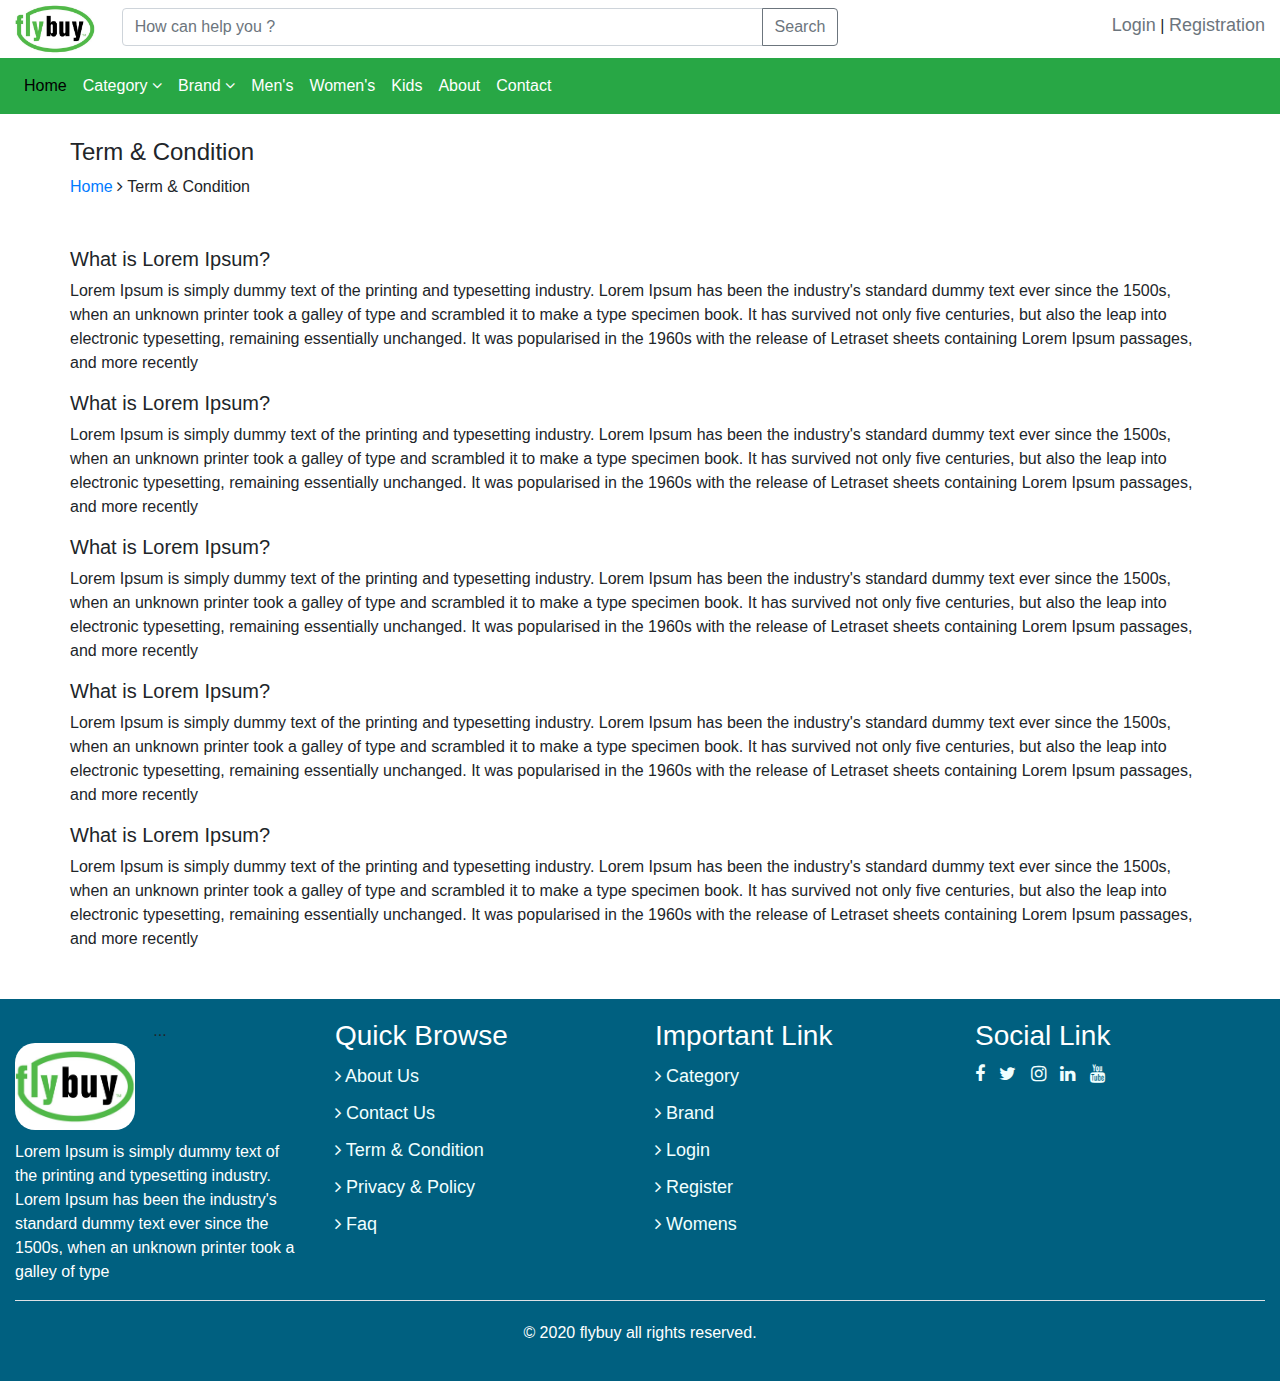
<file: term-condition.html>
<!DOCTYPE html>
<html lang="en">
<head>
	<meta charset="UTF-8">
	<title>FlyBuy-buy one get one</title>
	<link rel="stylesheet" href="https://cdnjs.cloudflare.com/ajax/libs/font-awesome/4.7.0/css/font-awesome.min.css">
	<link rel="stylesheet" href="lib/css/bootstrap/bootstrap.min.css">
	<link rel="stylesheet" href="lib/css/owl/owl.carousel.min.css">
	<link rel="stylesheet" href="lib/css/owl/owl.theme.default.min.css">
	<link rel="stylesheet" href="css/style.css">
</head>
<body>

<div>
	<!-- header top start -->
		<div class="container-fluid">
			<div class="row">
			<div class="col-md-1">
				<img src="img/logo.jpg" width="80" alt="">
			</div>
			<div class="col-md-7">
				<div class="input-group mt-2">
					<input type="text" class="form-control" placeholder="How can help you ?" aria-label="Recipient's username with two button addons" aria-describedby="button-addon4">
					<div class="input-group-append" id="button-addon4">
						<button class="btn btn-outline-secondary" type="button">Search</button>
					</div>
				</div>
			</div>
			<div class="col-md-4">
				<div class="navbar-text mt-1 float-right">
					<a href="login.html">Login</a> | <a href="">Registration</a>
				</div>
			</div>
		</div>	
		</div>
	<!-- header top end -->

	<!-- main header start -->
	<div class="container-fluid p-0">
			<nav class="navbar navbar-expand-lg navbar-light bg-success">
		  
		  <button class="navbar-toggler" type="button" data-toggle="collapse" data-target="#navbarSupportedContent" aria-controls="navbarSupportedContent" aria-expanded="false" aria-label="Toggle navigation">
		    <span class="navbar-toggler-icon"></span>
		  </button>

		  <div class="collapse navbar-collapse" id="navbarSupportedContent">
		    <ul class="navbar-nav mr-auto">
		      <li class="nav-item active">
		        <a class="nav-link" href="index.html">Home <span class="sr-only">(current)</span></a>
		      </li>
		       <li class="nav-item dropdown">
		        <a class="nav-link" href="#" id="navbarDropdown" role="button" data-toggle="dropdown" aria-haspopup="true" aria-expanded="false">
		          Category <i class="fa fa-angle-down"></i>
		        </a>
		        <div class="dropdown-menu" style="width: 450px !important" aria-labelledby="navbarDropdown">
		          <div class="col-md-12">
					<div class="row">
					<div class="col-md-6 mb-2"> <a href="single-category.html"><i class="fa fa-angle-right"></i> Bags & Luggage</a> 
					</div>
					<div class="col-md-6 mb-2">  <a href=""><i class="fa fa-angle-right"></i> Beauty & Bodycare</a> 
					</div>
					<div class="col-md-6 mb-2">  <a href=""><i class="fa fa-angle-right"></i> Beauty & Bodycare</a> 
					</div>
					<div class="col-md-6 mb-2">  <a href=""><i class="fa fa-angle-right"></i> Beauty & Bodycare</a> 
					</div>
					<div class="col-md-6 mb-2">  <a href=""><i class="fa fa-angle-right"></i> Beauty & Bodycare</a> 
					</div>
					<div class="col-md-6 mb-2">  <a href=""><i class="fa fa-angle-right"></i> Beauty & Bodycare</a> 
					</div>
					<div class="col-md-6 mb-2">  <a href=""><i class="fa fa-angle-right"></i> Beauty & Bodycare</a> 
					</div>
					<div class="col-md-6 mb-2">  <a href=""><i class="fa fa-angle-right"></i> Beauty & Bodycare</a> 
					</div>
					<div class="col-md-6 mb-2">  <a href=""><i class="fa fa-angle-right"></i> Beauty & Bodycare</a> 
					</div>
					<div class="col-md-6 mb-2">  <a href=""><i class="fa fa-angle-right"></i> Beauty & Bodycare</a> 
					</div>
				</div>	
				</div>
		        </div>
		      </li>
		        <li class="nav-item dropdown">
		        <a class="nav-link" href="#" id="navbarDropdown" role="button" data-toggle="dropdown" aria-haspopup="true" aria-expanded="false">
		          Brand <i class="fa fa-angle-down"></i>
		        </a>
		        <div class="dropdown-menu" style="width: 450px !important"  aria-labelledby="navbarDropdown">
					
				<div class="col-md-12">
					<div class="row">
					<div class="col-md-6 mb-2"> <a href="single-brand.html"><i class="fa fa-angle-right"></i> Bags & Luggage</a> 
					</div>
					<div class="col-md-6 mb-2">  <a href=""><i class="fa fa-angle-right"></i> Beauty & Bodycare</a> 
					</div>
					<div class="col-md-6 mb-2">  <a href=""><i class="fa fa-angle-right"></i> Beauty & Bodycare</a> 
					</div>
					<div class="col-md-6 mb-2">  <a href=""><i class="fa fa-angle-right"></i> Beauty & Bodycare</a> 
					</div>
					<div class="col-md-6 mb-2">  <a href=""><i class="fa fa-angle-right"></i> Beauty & Bodycare</a> 
					</div>
					<div class="col-md-6 mb-2">  <a href=""><i class="fa fa-angle-right"></i> Beauty & Bodycare</a> 
					</div>
					<div class="col-md-6 mb-2">  <a href=""><i class="fa fa-angle-right"></i> Beauty & Bodycare</a> 
					</div>
					<div class="col-md-6 mb-2">  <a href=""><i class="fa fa-angle-right"></i> Beauty & Bodycare</a> 
					</div>
					<div class="col-md-6 mb-2">  <a href=""><i class="fa fa-angle-right"></i> Beauty & Bodycare</a> 
					</div>
					<div class="col-md-6 mb-2">  <a href=""><i class="fa fa-angle-right"></i> Beauty & Bodycare</a> 
					</div>
				</div>	
				</div>

		
		        </div>
		      </li>
		      <li class="nav-item">
		        <a class="nav-link" href="single-category.html">Men's</a>
		      </li>
		      <li class="nav-item">
		        <a class="nav-link" href="single-category.html">Women's</a>
		      </li>
		      <li class="nav-item">
		        <a class="nav-link" href="single-category.html">Kids</a>
		      </li>
		      <li class="nav-item">
		        <a class="nav-link" href="about.html">About</a>
		      </li>
		      <li class="nav-item">
		        <a class="nav-link" href="contact.html">Contact</a>
		      </li>
		     
		    </ul>
		    
		  </div>
		</nav>
	</div>

	<!-- main header end -->
</div>



<!-- about start -->
<div class="col-md-12 mb-5 mt-4">
<div class="container p-0">
	  <div class="sub-header">
     	<h4>Term & Condition</h4>
     	<div> <a href="index.html">Home</a> <i class="fa fa-angle-right"></i> Term & Condition</div>
     </div>
</div>

    
     <div class="container mt-5 p-0">
     <div>
     	<h5>What is Lorem Ipsum?</h5>
     	<p>
     		Lorem Ipsum is simply dummy text of the printing and typesetting industry. Lorem Ipsum has been the industry's standard dummy text ever since the 1500s, when an unknown printer took a galley of type and scrambled it to make a type specimen book. It has survived not only five centuries, but also the leap into electronic typesetting, remaining essentially unchanged. It was popularised in the 1960s with the release of Letraset sheets containing Lorem Ipsum passages, and more recently
     	</p>
     </div>
          <div>
     	<h5>What is Lorem Ipsum?</h5>
     	<p>
     		Lorem Ipsum is simply dummy text of the printing and typesetting industry. Lorem Ipsum has been the industry's standard dummy text ever since the 1500s, when an unknown printer took a galley of type and scrambled it to make a type specimen book. It has survived not only five centuries, but also the leap into electronic typesetting, remaining essentially unchanged. It was popularised in the 1960s with the release of Letraset sheets containing Lorem Ipsum passages, and more recently
     	</p>
     </div>
          <div>
     	<h5>What is Lorem Ipsum?</h5>
     	<p>
     		Lorem Ipsum is simply dummy text of the printing and typesetting industry. Lorem Ipsum has been the industry's standard dummy text ever since the 1500s, when an unknown printer took a galley of type and scrambled it to make a type specimen book. It has survived not only five centuries, but also the leap into electronic typesetting, remaining essentially unchanged. It was popularised in the 1960s with the release of Letraset sheets containing Lorem Ipsum passages, and more recently
     	</p>
     </div>
          <div>
     	<h5>What is Lorem Ipsum?</h5>
     	<p>
     		Lorem Ipsum is simply dummy text of the printing and typesetting industry. Lorem Ipsum has been the industry's standard dummy text ever since the 1500s, when an unknown printer took a galley of type and scrambled it to make a type specimen book. It has survived not only five centuries, but also the leap into electronic typesetting, remaining essentially unchanged. It was popularised in the 1960s with the release of Letraset sheets containing Lorem Ipsum passages, and more recently
     	</p>
     </div>
          <div>
     	<h5>What is Lorem Ipsum?</h5>
     	<p>
     		Lorem Ipsum is simply dummy text of the printing and typesetting industry. Lorem Ipsum has been the industry's standard dummy text ever since the 1500s, when an unknown printer took a galley of type and scrambled it to make a type specimen book. It has survived not only five centuries, but also the leap into electronic typesetting, remaining essentially unchanged. It was popularised in the 1960s with the release of Letraset sheets containing Lorem Ipsum passages, and more recently
     	</p>
     </div>
 
     	
     </div>
</div>



<!-- contact end -->



<!-- footer start --> 
<div class="col-md-12 footer mt-5">
	<div class="row">
	<div class="col-md-3 footer-about">
	<div class="d-flex justify-content-center">...</div>
     <img  src="img/logo.jpg" width="120" style="border-radius: 20px" alt="">
     <p>Lorem Ipsum is simply dummy text of the printing and typesetting industry. Lorem Ipsum has been the industry's standard dummy text ever since the 1500s, when an unknown printer took a galley of type</p>

	</div>
	<div class="col-md-3 com-footer-link">
		<h3>Quick Browse</h3>
		<div>
			<a href="about.html"><i class="fa fa-angle-right"></i> About Us</a>
			<a href="contact.html"><i class="fa fa-angle-right"></i> Contact Us</a>
			<a href="term-condition.html"><i class="fa fa-angle-right"></i> Term & Condition</a>
			<a href="privacy-policy.html"><i class="fa fa-angle-right"></i> Privacy & Policy</a>
			<a href="faq.html"><i class="fa fa-angle-right"></i> Faq</a>
		</div>
	</div>
	<div class="col-md-3 com-footer-link">
		<h3>Important Link</h3>
		<div>
			<a href="category.html"><i class="fa fa-angle-right"></i> Category</a>
			<a href="brand.html"><i class="fa fa-angle-right"></i> Brand</a>
			<a href="login.html"><i class="fa fa-angle-right"></i> Login</a>
			<a href="register.html"><i class="fa fa-angle-right"></i> Register</a>
			<a href="single-category.html"><i class="fa fa-angle-right"></i> Womens</a>
		</div>
	</div>
	<div class="col-md-3 footer-social-link">
		<h3>Social Link</h3>
		<div>
			<a href=""><i class="fa fa-facebook"></i></a>
			<a href=""><i class="fa fa-twitter"></i></a>
			<a href=""><i class="fa fa-instagram"></i></a>
			<a href=""><i class="fa fa-linkedin"></i></a>
			<a href=""><i class="fa fa-youtube"></i></a>
		</div>	

	</div>

	</div>

  <div class="border-top footer-bottom">
  	<p class="text-center text-white">&copy 2020 flybuy  all rights reserved.</p>
  </div>

</div>
<!-- footer end --> 


<script src="lib/js/bootstrap/jquery-3.4.1.slim.min.js"></script>	
<script src="lib/js/bootstrap/popper.min.js"></script>	
<script src="lib/js/bootstrap/bootstrap.min.js"></script>	
<script src="lib/js/owl/owl.carousel.min.js"></script>
<script>
	$('.owl-carousel').owlCarousel({
    loop:true,
    items:1,
    margin:0,
    autoplay:true,
    animateIn: 'fadeOut',
    nav:true,
    responsive:{
        0:{
            items:1
        },
        600:{
            items:1
        },
        1000:{
            items:1
        }
    }
})
</script>


</body>
</html>
</file>
<file: css/style.css>
a{
text-decoration: none !important;
}


.navbar-text a{
	font-size: 18px;
	color:#6C757D;
	text-decoration: none;
}

.navbar-light .navbar-nav .nav-link {
    color: white;
}

.navbar-light .navbar-nav .active>.nav-link, .navbar-light .navbar-nav .nav-link.active, .navbar-light .navbar-nav .nav-link.show, .navbar-light .navbar-nav .show>.nav-link {
    color: black;
}

.item img{
	width: 100%;
}


.com-title{
	border-left:7px solid green;
	padding-left: 4px;
}

.condition{
	position: absolute;
	padding: 5px  10px;
	background-color: red;
	border-radius: 0px 15px 7px 9px;
	color: white;
}
.footer{
	background-color:  #006080;
}
.com-footer-link{
  margin-top: 20px;	
}


.com-footer-link h3{
  color: white;
}

.com-footer-link a{
  display: block;
  color: #F0FFFF;
  font-size: 18px;
  margin-top: 10px;
}

.com-footer-link a:hover{
	color:#FFDEAD;
}

.footer-social-link{
	margin-top: 20px;
}

.footer-social-link h3{
	color: white;
}

.footer-social-link a{
  color: #F0FFFF;
  font-size: 18px;
  margin-right: 10px;
}

.footer-social-link a:hover{
	color:#FFDEAD;
}

.footer-about{
	margin-top:20px;
}

.footer-about p{
	margin-top:10px;
	color: white;
}
.footer-bottom{
	padding: 20px;
}
</file>
